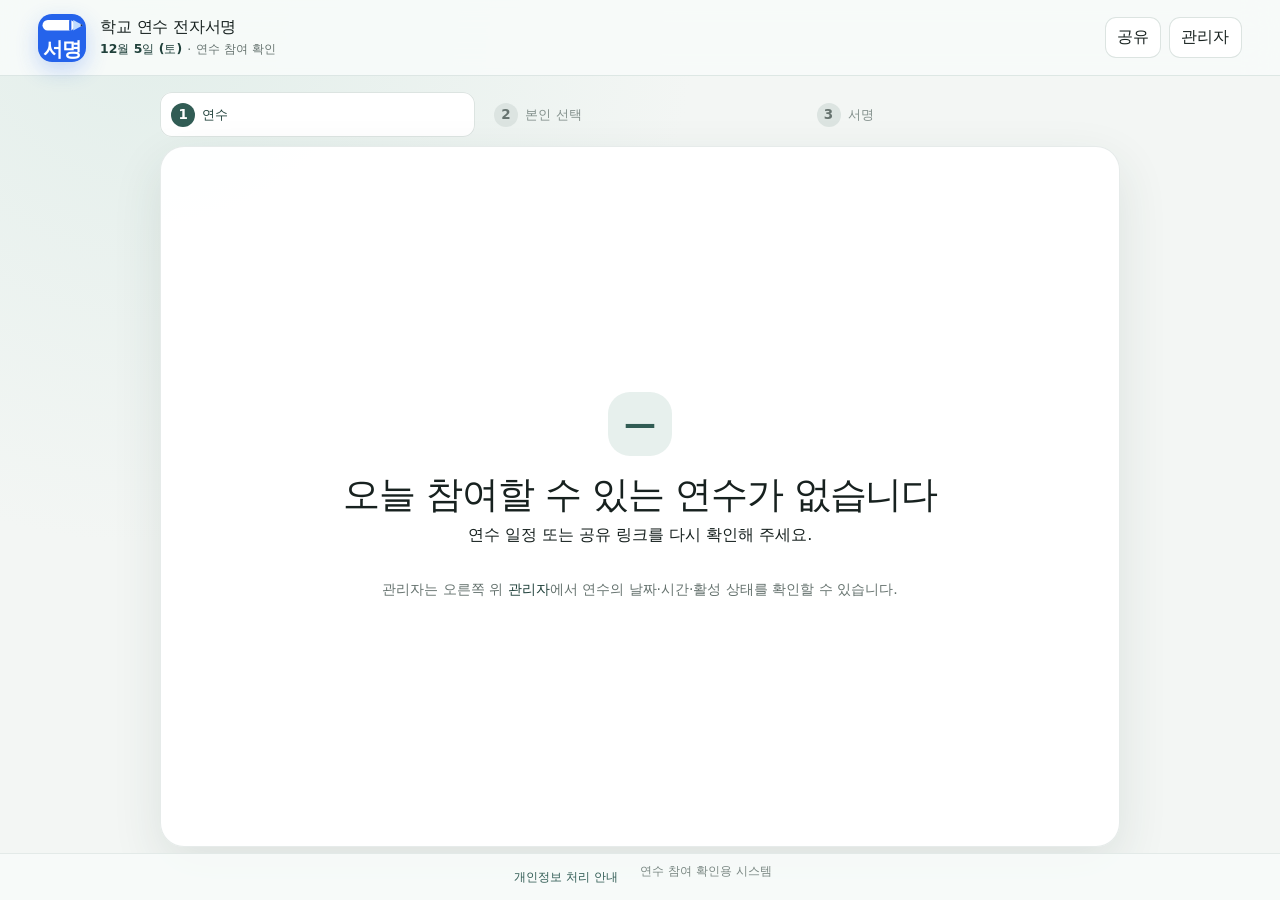
<file: apps-script/WebApp.html>
<!doctype html>
<html lang="ko">
<head>
  <meta charset="utf-8">
  <meta name="viewport" content="width=device-width, initial-scale=1, viewport-fit=cover">
  <meta name="theme-color" content="#315c54">
  <meta name="referrer" content="no-referrer">
  
  <title>학교 연수 전자서명</title>
  <link id="faviconLink" rel="icon" type="image/svg+xml" href="[data-uri]">
  <link rel="preconnect" href="https://script.google.com" crossorigin>
  <link rel="preconnect" href="https://script.googleusercontent.com" crossorigin>
  <style>
:root {
  --brand: #315c54;
  --brand-dark: #1f403a;
  --brand-soft: #e7f0ed;
  --ink: #17211f;
  --muted: #66736f;
  --line: #dce4e1;
  --surface: #ffffff;
  --canvas: #f3f6f4;
  --danger: #b4473d;
  --shadow: 0 18px 50px rgba(35, 63, 56, 0.11);
  color-scheme: light;
  font-family: Pretendard, "Noto Sans KR", "Apple SD Gothic Neo", "Malgun Gothic", system-ui, sans-serif;
  font-synthesis: none;
}

* { box-sizing: border-box; }
html { min-height: 100%; background: var(--canvas); }
body { display: flex; flex-direction: column; margin: 0; min-height: 100vh; color: var(--ink); background: radial-gradient(circle at 12% 0%, #e2eeea 0, transparent 34rem), var(--canvas); }
button, input, select, textarea { font: inherit; }
button { cursor: pointer; }
button:disabled { cursor: not-allowed; opacity: .5; }
input, select, textarea { width: 100%; min-height: 44px; border: 1px solid #cbd7d3; border-radius: 12px; background: #fff; padding: .72rem .8rem; color: var(--ink); }
input:focus, select:focus, textarea:focus, button:focus-visible { outline: 3px solid color-mix(in srgb, var(--brand) 28%, transparent); outline-offset: 2px; }
textarea { min-height: 96px; resize: vertical; }
label { display: grid; gap: .45rem; color: #3d4a46; font-size: .92rem; font-weight: 700; }
h1, h2, h3, h4, p { margin-top: 0; }
h1 { margin-bottom: .45rem; font-size: clamp(1.55rem, 4vw, 2.3rem); line-height: 1.25; letter-spacing: -.035em; }
h2, h3 { letter-spacing: -.025em; }

.skip-link { position: fixed; left: 1rem; top: -5rem; z-index: 100; padding: .7rem 1rem; background: #111; color: #fff; border-radius: 8px; }
.skip-link:focus { top: 1rem; }
.hidden { display: none !important; }
.site-header { position: sticky; top: 0; z-index: 20; display: flex; align-items: center; gap: .85rem; min-height: 76px; padding: .7rem clamp(1rem, 3vw, 2.4rem); border-bottom: 1px solid rgba(49, 92, 84, .13); background: rgba(248, 251, 250, .9); backdrop-filter: blur(16px); }
.brand-mark { display: grid; place-items: center; flex: 0 0 auto; width: 48px; height: 48px; overflow: hidden; border-radius: 14px; background: #fff; box-shadow: 0 8px 22px rgba(37, 99, 235, .24); }
.brand-mark-icon { display: block; width: 100%; height: 100%; object-fit: contain; }
.brand-copy { min-width: 0; }
.school-name { margin: 0; font-weight: 900; letter-spacing: -.02em; white-space: nowrap; overflow: hidden; text-overflow: ellipsis; }
.school-meta { display: flex; align-items: center; gap: .32rem; min-width: 0; margin-top: .15rem; color: var(--muted); font-size: .78rem; }
.school-date, .school-subtitle { margin: 0; white-space: nowrap; }
.school-date { color: var(--brand-dark); font-weight: 800; }
.school-subtitle { min-width: 0; overflow: hidden; text-overflow: ellipsis; }
.header-actions { display: flex; align-items: center; gap: .45rem; margin-left: auto; }
.icon-button, .close-button { border: 0; border-radius: 11px; background: #fff; color: var(--ink); box-shadow: inset 0 0 0 1px var(--line); padding: .62rem .78rem; font-weight: 750; }
.close-button { width: 42px; height: 42px; padding: 0; font-size: 1.55rem; line-height: 1; }
.page-shell { width: min(820px, calc(100% - 2rem)); margin: clamp(1.2rem, 4vw, 3.2rem) auto; min-height: calc(100vh - 180px); }
.status-banner, .notice-panel { margin-bottom: 1rem; border-radius: 16px; padding: 1rem 1.1rem; }
.status-banner { color: #6f2e28; background: #fff0ee; border: 1px solid #f2c4bf; }
.notice-panel { border: 1px solid color-mix(in srgb, var(--brand) 20%, white); background: var(--brand-soft); }
.notice-panel h2 { margin-bottom: .35rem; font-size: .9rem; color: var(--brand-dark); }
.notice-panel p { margin: 0; white-space: pre-wrap; color: #40534e; }
.stepper { display: grid; grid-template-columns: repeat(3, 1fr); gap: .5rem; margin: 0 0 1rem; padding: 0; list-style: none; }
.stepper li { display: flex; align-items: center; gap: .45rem; padding: .65rem .7rem; border-radius: 12px; color: #83908c; font-size: .84rem; font-weight: 750; }
.stepper li span { display: grid; place-items: center; width: 24px; height: 24px; border-radius: 50%; background: #dce4e1; color: #66736f; }
.stepper li.active { color: var(--brand-dark); background: #fff; box-shadow: inset 0 0 0 1px var(--line); }
.stepper li.active span, .stepper li.done span { background: var(--brand); color: #fff; }
.card { padding: clamp(1.2rem, 4vw, 2.4rem); border: 1px solid rgba(49, 92, 84, .12); border-radius: 24px; background: rgba(255, 255, 255, .96); box-shadow: var(--shadow); }
.centered { text-align: center; padding-block: 4rem; }
.helper { color: var(--muted); }
.eyebrow { margin-bottom: .45rem; color: var(--brand); font-size: .77rem; font-weight: 900; letter-spacing: .09em; text-transform: uppercase; }
.choice-grid { display: grid; gap: .75rem; margin-top: 1.4rem; }
.choice-card { display: grid; grid-template-columns: 1fr auto; gap: .65rem; width: 100%; padding: 1rem 1.05rem; border: 1px solid var(--line); border-radius: 16px; text-align: left; background: #fff; color: var(--ink); transition: transform .14s ease, border-color .14s ease, box-shadow .14s ease; }
.choice-card:hover { transform: translateY(-2px); border-color: var(--brand); box-shadow: 0 10px 24px rgba(49, 92, 84, .09); }
.choice-card strong { font-size: 1.04rem; }
.choice-card span, .choice-card small { color: var(--muted); }
.choice-meta { display: flex; flex-wrap: wrap; gap: .45rem; margin-top: .35rem; }
.pill { display: inline-flex; border-radius: 999px; padding: .27rem .55rem; background: var(--brand-soft); color: var(--brand-dark) !important; font-size: .76rem; font-weight: 750; }
.selection-summary { margin: .85rem 0 1.25rem; border-left: 4px solid var(--brand); padding: .7rem .85rem; background: var(--brand-soft); color: #344a44; border-radius: 0 10px 10px 0; }
.onsite-code-entry { display: grid; gap: .45rem; margin: 0 0 1rem; border: 1px solid color-mix(in srgb, var(--brand) 28%, var(--line)); border-radius: 14px; padding: .9rem; background: var(--brand-soft); }
.onsite-code-entry label { color: var(--brand-dark); font-weight: 850; }
.onsite-code-input { width: min(100%, 17rem); min-height: 50px; font-size: 1.22rem; font-weight: 850; font-variant-numeric: tabular-nums; letter-spacing: .28em; text-align: center; }
.onsite-code-entry .form-hint, .onsite-code-entry .form-error { margin: 0; }
.form-grid { display: grid; gap: 1rem; }
.two-column { grid-template-columns: repeat(2, minmax(0, 1fr)); }
.three-column { grid-template-columns: repeat(3, minmax(0, 1fr)); }
.span-two { grid-column: span 2; }
.button-row { display: flex; gap: .7rem; margin-top: 1.4rem; }
.button-row.split { justify-content: space-between; }
.button { min-height: 44px; border: 0; border-radius: 12px; padding: .72rem 1rem; font-weight: 850; }
.button.primary { background: var(--brand); color: #fff; }
.button.secondary { background: #fff; color: var(--brand-dark); box-shadow: inset 0 0 0 1px #b9ccc6; }
.button.quiet { background: transparent; color: #4c5c57; }
.button.danger { background: #fff0ee; color: var(--danger); box-shadow: inset 0 0 0 1px #e7b8b3; }
.button.full { width: 100%; }
.text-button, .footer-link { border: 0; background: transparent; color: var(--brand); font-weight: 750; padding: .35rem; }
.canvas-toolbar { display: flex; justify-content: space-between; align-items: center; gap: 1rem; color: var(--muted); font-size: .84rem; }
.signature-frame { position: relative; margin-top: .55rem; overflow: hidden; border: 2px dashed #b9c8c3; border-radius: 16px; background: #fff; touch-action: none; }
#signatureCanvas { display: block; width: 100%; height: 220px; cursor: crosshair; touch-action: none; }
.signature-guide { position: absolute; right: 1.2rem; bottom: .8rem; z-index: -1; color: #dce4e1; font-size: 2rem; font-weight: 900; }
.inline-check input { width: 18px; min-height: 18px; margin-top: .08rem; accent-color: var(--brand); }
.signature-privacy-link { display: block; margin-top: .55rem; font-size: .82rem; }
.empty-state { margin-top: 1.2rem; padding: 2.5rem 1rem; border-radius: 16px; background: #f5f7f6; color: var(--muted); text-align: center; }
.empty-training { display: grid; justify-items: center; gap: .45rem; border: 1px dashed rgba(49, 92, 84, .2); }
.empty-training.hidden { display: none; }
.empty-training-icon { display: grid; place-items: center; width: 48px; height: 48px; margin-bottom: .25rem; border-radius: 16px; background: var(--brand-soft); color: var(--brand); font-size: 1.35rem; font-weight: 900; }
.empty-training strong { color: var(--ink); font-size: 1.05rem; }
.empty-training p { margin: 0; }
.empty-training small { max-width: 34rem; margin-top: .35rem; line-height: 1.65; }
.empty-training b { color: var(--brand-dark); }
.empty-icon, .success-icon { display: grid; place-items: center; width: 64px; height: 64px; margin: 0 auto 1rem; border-radius: 22px; font-size: 2rem; font-weight: 900; }
.empty-icon { background: #fff0ee; color: var(--danger); }
.empty-icon-neutral { background: var(--brand-soft); color: var(--brand); }
.invalid-admin-help { max-width: 36rem; margin: 1rem auto 0; color: var(--muted); font-size: .88rem; line-height: 1.65; }
.invalid-admin-help b { color: var(--brand-dark); }
.success-icon { background: var(--brand-soft); color: var(--brand); }
.spinner { width: 38px; height: 38px; margin: 0 auto 1rem; border: 4px solid #dce4e1; border-top-color: var(--brand); border-radius: 50%; animation: spin .8s linear infinite; }
@keyframes spin { to { transform: rotate(360deg); } }
.site-footer { display: flex; justify-content: center; gap: 1rem; padding: 1.5rem; color: #7a8783; font-size: .78rem; }

body[data-panel="loadingPanel"],
body[data-panel="invalidPanel"],
body[data-panel="trainingPanel"] { height: 100vh; height: 100svh; overflow: hidden; }
body[data-panel="loadingPanel"] .page-shell,
body[data-panel="invalidPanel"] .page-shell,
body[data-panel="trainingPanel"] .page-shell { display: flex; flex: 1 1 auto; flex-direction: column; width: min(960px, calc(100% - 2rem)); min-height: 0; margin: clamp(.65rem, 1.8vh, 1.15rem) auto .4rem; }
body[data-panel="loadingPanel"] .notice-panel,
body[data-panel="invalidPanel"] .notice-panel,
body[data-panel="trainingPanel"] .notice-panel { flex: 0 0 auto; margin-bottom: .55rem; padding: .65rem .85rem; }
body[data-panel="loadingPanel"] .notice-panel h2,
body[data-panel="invalidPanel"] .notice-panel h2,
body[data-panel="trainingPanel"] .notice-panel h2 { display: none; }
body[data-panel="loadingPanel"] .notice-panel p,
body[data-panel="invalidPanel"] .notice-panel p,
body[data-panel="trainingPanel"] .notice-panel p { display: -webkit-box; overflow: hidden; font-size: .82rem; line-height: 1.45; -webkit-box-orient: vertical; -webkit-line-clamp: 2; }
body[data-panel="loadingPanel"] .stepper,
body[data-panel="invalidPanel"] .stepper,
body[data-panel="trainingPanel"] .stepper { flex: 0 0 auto; margin-bottom: .55rem; }
body[data-panel="loadingPanel"] #loadingPanel,
body[data-panel="invalidPanel"] #invalidPanel,
body[data-panel="trainingPanel"] #trainingPanel { flex: 1 1 auto; min-height: 0; overflow-y: auto; overscroll-behavior: contain; }
body[data-panel="loadingPanel"] .centered,
body[data-panel="invalidPanel"] .centered { display: grid; place-content: center; padding-block: clamp(1.2rem, 3vh, 2rem); }
body[data-panel="trainingPanel"] #trainingPanel { padding: clamp(1rem, 2.5vh, 1.6rem); }
body[data-panel="trainingPanel"] #trainingPanel h1 { font-size: clamp(1.4rem, 3vw, 1.9rem); }
body[data-panel="trainingPanel"] .empty-state { margin-top: .75rem; padding: clamp(.85rem, 2vh, 1.25rem) 1rem; }
body[data-panel="trainingPanel"] .empty-training-icon { width: 40px; height: 40px; }
body[data-panel="loadingPanel"] .site-footer,
body[data-panel="invalidPanel"] .site-footer,
body[data-panel="trainingPanel"] .site-footer { flex: 0 0 auto; padding: .55rem 1rem; border-top: 1px solid rgba(49, 92, 84, .1); background: rgba(248, 251, 250, .92); }

.dialog { width: min(92vw, 560px); max-height: 88vh; border: 0; border-radius: 22px; padding: 0; color: var(--ink); box-shadow: 0 30px 90px rgba(19, 37, 32, .28); }
.dialog::backdrop { background: rgba(20, 35, 31, .55); backdrop-filter: blur(4px); }
.compact-dialog { overflow-y: auto; padding: 1.35rem; }
.dialog-head, .admin-header { display: flex; align-items: center; justify-content: space-between; gap: 1rem; margin-bottom: 1rem; }
.dialog-head h2, .admin-header h2 { margin: 0; }
.qr-box { display: grid; place-items: center; min-height: 220px; margin: .8rem auto 1rem; border-radius: 16px; background: #fff; }
.qr-box svg { width: min(220px, 100%); height: auto; }
.share-qr-card { overflow: hidden; margin: .25rem 0 1rem; border: 1px solid #d5e1de; border-radius: 20px; padding: 1rem; background: linear-gradient(145deg, #f4faf7, #edf4ff); box-shadow: inset 0 0 0 1px rgba(255,255,255,.7); }
.share-qr-brand { display: flex; align-items: center; justify-content: space-between; gap: .8rem; min-height: 76px; }
.share-qr-brand strong { display: block; color: #173f38; font-size: 1.2rem; letter-spacing: -.03em; }
.share-qr-school { margin: 0 0 .18rem; color: #2563a9; font-size: .8rem; font-weight: 900; overflow-wrap: anywhere; }
.share-qr-mascot { flex: 0 0 auto; width: 82px; height: 86px; object-fit: contain; filter: drop-shadow(0 7px 10px rgba(28, 64, 55, .13)); }
.share-qr-guide { margin: .25rem 0 .45rem; color: #4b5d58; font-size: .82rem; text-align: center; }
.share-qr-card .qr-box { width: fit-content; min-height: 0; margin: .4rem auto .2rem; border: 1px solid #e5ece9; border-radius: 18px; padding: .7rem; }
.share-action-row { display: grid; grid-template-columns: repeat(2, minmax(0, 1fr)); gap: .65rem; margin-top: .8rem; }
.share-action-row .button { width: 100%; }
.qr-print-page { display: none; }
.warning-note { margin: 1rem 0 0; padding: .8rem; border-radius: 12px; background: #fff5db; color: #66511e; font-size: .82rem; }
.detail-list { display: grid; grid-template-columns: 8rem 1fr; gap: .75rem; }
.detail-list dt { font-weight: 850; color: var(--brand-dark); }
.detail-list dd { margin: 0; white-space: pre-wrap; color: #46534f; }
.form-error { margin: .7rem 0; color: var(--danger); font-size: .86rem; }
.form-hint { margin: 0; color: var(--muted); font-size: .82rem; line-height: 1.55; }

.admin-dialog { position: relative; width: min(1180px, 96vw); height: min(900px, 94vh); }
.purge-confirm-overlay { position: absolute; inset: 0; z-index: 20; display: grid; place-items: center; padding: 1rem; border-radius: inherit; background: rgba(20, 35, 31, .68); }
.purge-confirm-card { width: min(100%, 520px); padding: 1.25rem; border-radius: 18px; background: #fff; box-shadow: 0 24px 70px rgba(19, 37, 32, .3); }
.purge-confirm-card form { display: grid; gap: 1rem; }
.purge-confirm-card h3, .purge-confirm-card p { margin: 0; }
.purge-confirm-card p { color: var(--muted); line-height: 1.6; }
.purge-confirm-card label { display: grid; gap: .55rem; font-weight: 750; }
.purge-confirm-card label strong { overflow-wrap: anywhere; color: var(--danger); }
.purge-confirm-card .button-row { justify-content: flex-end; }
.action-dialog-overlay { position: fixed; inset: 0; z-index: 20; display: grid; place-items: center; padding: 1rem; border-radius: inherit; background: rgba(20, 35, 31, .68); }
.action-dialog-card { width: min(100%, 520px); padding: 1.25rem; border-radius: 18px; background: #fff; box-shadow: 0 24px 70px rgba(19, 37, 32, .3); }
.action-dialog-card form { display: grid; gap: 1rem; }
.action-dialog-card h3, .action-dialog-card p { margin: 0; }
.action-dialog-card p { color: var(--muted); line-height: 1.6; }
.action-dialog-card label { display: grid; gap: .45rem; font-weight: 750; }
.action-dialog-card .button-row { justify-content: flex-end; }
.admin-header { margin: 0; padding: 1rem 1.25rem; border-bottom: 1px solid var(--line); }
.admin-close-button { min-width: 64px; white-space: nowrap; }
.admin-tabs { display: flex; gap: .35rem; overflow-x: auto; padding: .65rem 1.1rem; border-bottom: 1px solid var(--line); background: #f8faf9; }
.admin-tabs button { flex: 0 0 auto; border: 0; border-radius: 10px; background: transparent; padding: .65rem .8rem; color: #5f6e69; font-weight: 800; }
.admin-tabs button.active { background: var(--brand); color: #fff; }
.admin-body { position: relative; height: calc(100% - 139px); overflow: auto; padding: 1.2rem; }
.admin-section-loading { position: absolute; inset: 0; z-index: 12; display: grid; place-content: center; gap: .75rem; min-height: 260px; text-align: center; background: rgba(255, 255, 255, .94); }
.admin-section-loading p { margin: 0; color: var(--muted); font-weight: 750; }
.admin-dialog.admin-authenticating .admin-tabs,
.admin-dialog.admin-authenticating .admin-header .button { pointer-events: none; opacity: .62; }
.admin-section { display: none; }
.admin-section.active { display: block; }
.section-heading { display: flex; justify-content: space-between; align-items: flex-start; gap: 1rem; margin-bottom: 1rem; }
.section-heading h3 { margin-bottom: .25rem; }
.section-heading p { margin: 0; color: var(--muted); }
.subcard { display: grid; gap: 1rem; margin-bottom: 1rem; padding: 1rem; border: 1px solid var(--line); border-radius: 16px; background: #fbfcfc; }
.training-audience-fieldset, .training-checkin-fieldset { min-width: 0; margin: 0; border: 1px solid var(--line); border-radius: 14px; padding: .9rem; background: #fff; }
.training-audience-fieldset legend, .training-checkin-fieldset legend { padding: 0 .35rem; color: var(--ink); font-weight: 850; }
.training-audience-modes { display: grid; grid-template-columns: repeat(2, minmax(0, 1fr)); gap: .65rem; }
.training-audience-modes > label { display: grid; grid-template-columns: auto minmax(0, 1fr); align-items: start; gap: .55rem; min-width: 0; border: 1px solid var(--line); border-radius: 12px; padding: .75rem; cursor: pointer; }
.training-audience-modes input, .training-department-choice input { width: 18px; min-height: 18px; margin: .1rem 0 0; accent-color: var(--brand); }
.training-audience-modes strong, .training-audience-modes small { display: block; }
.training-audience-modes small { margin-top: .18rem; color: var(--muted); font-size: .76rem; line-height: 1.45; }
.training-department-choices-wrap { margin-top: .8rem; border-radius: 12px; padding: .8rem; background: var(--brand-soft); }
.training-department-choices { display: grid; grid-template-columns: repeat(auto-fit, minmax(150px, 1fr)); gap: .5rem; }
.training-department-choice { display: grid; grid-template-columns: auto minmax(0, 1fr); align-items: center; gap: .45rem; min-width: 0; border: 1px solid color-mix(in srgb, var(--brand) 25%, var(--line)); border-radius: 10px; padding: .6rem .65rem; background: #fff; cursor: pointer; }
.training-department-choice span { min-width: 0; overflow-wrap: anywhere; font-weight: 750; }
.training-department-choice small { grid-column: 2; color: var(--muted); font-size: .68rem; }
.training-department-empty { grid-column: 1 / -1; margin: 0; color: var(--muted); text-align: center; }
.training-department-choices-wrap .form-hint { margin: .65rem 0 0; }
.training-checkin-choice { display: grid; grid-template-columns: auto minmax(0, 1fr); align-items: start; gap: .6rem; border-radius: 12px; padding: .75rem; background: var(--brand-soft); cursor: pointer; }
.training-checkin-choice input { width: 18px; min-height: 18px; margin: .1rem 0 0; accent-color: var(--brand); }
.training-checkin-choice strong, .training-checkin-choice small { display: block; }
.training-checkin-choice small { margin-top: .2rem; color: var(--muted); font-size: .76rem; line-height: 1.45; }
.admin-list { display: grid; gap: .6rem; }
.training-admin-item { display: grid; gap: .6rem; }
.training-tool-slot:empty { display: none; }
.training-tool-panel { display: grid; gap: 1rem; margin: 0 0 .45rem; border: 1px solid color-mix(in srgb, var(--brand) 35%, var(--line)); border-radius: 16px; padding: 1rem; background: var(--brand-soft); }
.training-tool-heading, .training-export-heading { display: flex; align-items: flex-start; justify-content: space-between; gap: 1rem; }
.training-tool-heading h4, .training-tool-heading p, .training-export-heading h4, .training-export-heading p { margin-bottom: 0; }
.training-tool-heading .form-hint, .training-export-heading .form-hint { margin-top: .3rem; }
.reception-status-card { display: grid; justify-items: center; gap: .55rem; border: 1px solid color-mix(in srgb, var(--brand) 28%, var(--line)); border-radius: 15px; padding: 1rem; background: #fff; text-align: center; }
.reception-status-badge { display: inline-flex; border-radius: 999px; padding: .3rem .65rem; background: #f1f3f2; color: #5c6965; font-size: .77rem; font-weight: 850; }
.reception-status-badge[data-status="open"] { background: var(--brand-soft); color: var(--brand-dark); }
.reception-status-badge[data-status="expired"] { background: #fff3e8; color: #8a541d; }
.reception-status-badge[data-status="loading"] { background: #f1f3f2; color: var(--muted); }
.reception-code-output { display: block; max-width: 100%; color: var(--ink); font-size: clamp(2rem, 8vw, 3.8rem); font-weight: 950; font-variant-numeric: tabular-nums; letter-spacing: .14em; line-height: 1.1; overflow-wrap: anywhere; }
.reception-countdown { min-height: 1.35em; margin: 0; color: var(--brand-dark); font-weight: 850; font-variant-numeric: tabular-nums; }
.reception-status-card .form-hint, .reception-status-card .form-error { margin: 0; }
.reception-controls { display: grid; grid-template-columns: minmax(150px, .7fr) minmax(130px, auto) minmax(130px, auto); align-items: end; gap: .7rem; }
.reception-controls .button { min-width: 0; }
.reception-operation-hint { margin: -.25rem 0 0; }
.training-export-panel .subcard { margin-bottom: 0; background: #fff; }
.training-export-history h4 { margin-bottom: .65rem; }
.unsigned-status-controls { display: grid; grid-template-columns: minmax(170px, .7fr) minmax(230px, 1fr) max-content; align-items: end; gap: .75rem; }
.unsigned-status-controls > label { min-width: 0; }
.unsigned-view-toggle { display: grid; grid-template-columns: 1fr 1fr; overflow: hidden; min-height: 44px; border: 1px solid var(--line); border-radius: 11px; background: #fff; }
.unsigned-view-toggle button { border: 0; background: transparent; padding: .65rem .85rem; color: var(--muted); font-weight: 800; }
.unsigned-view-toggle button + button { border-left: 1px solid var(--line); }
.unsigned-view-toggle button.active { background: var(--brand); color: #fff; }
.unsigned-status-summary { display: grid; grid-template-columns: repeat(4, minmax(0, 1fr)); gap: .65rem; margin: 0; }
.unsigned-status-summary div { display: grid; gap: .15rem; border: 1px solid color-mix(in srgb, var(--brand) 24%, var(--line)); border-radius: 13px; padding: .75rem; background: #fff; }
.unsigned-status-summary dt { color: var(--muted); font-size: .76rem; font-weight: 750; }
.unsigned-status-summary dd { margin: 0; color: var(--brand-dark); }
.unsigned-status-summary strong { font-size: 1.18rem; }
.unsigned-outside-roster { margin: -.35rem 0 0; color: var(--muted); font-size: .78rem; }
.unsigned-status-loading { display: flex; align-items: center; justify-content: center; gap: .65rem; min-height: 64px; border-radius: 12px; background: rgba(255, 255, 255, .72); }
.unsigned-status-loading .spinner { width: 25px; height: 25px; }
.unsigned-status-loading p { margin: 0; color: var(--muted); font-weight: 750; }
.unsigned-status-table-wrap { overflow-x: auto; border: 1px solid var(--line); border-radius: 13px; background: #fff; }
.unsigned-status-table { width: 100%; border-collapse: collapse; table-layout: fixed; }
.unsigned-status-table th, .unsigned-status-table td { padding: .72rem .8rem; border-bottom: 1px solid var(--line); text-align: left; overflow-wrap: anywhere; }
.unsigned-status-table th { background: #f7f9f8; color: #50605b; font-size: .78rem; }
.unsigned-status-table th:nth-child(1), .unsigned-status-table td:nth-child(1) { width: 42%; }
.unsigned-status-table th:nth-child(2), .unsigned-status-table td:nth-child(2) { width: 31%; }
.unsigned-status-table th:nth-child(3), .unsigned-status-table td:nth-child(3) { width: 27%; }
.unsigned-status-table tbody tr:last-child td { border-bottom: 0; }
.signature-status { display: inline-flex; align-items: center; border-radius: 999px; padding: .25rem .52rem; font-size: .75rem; font-weight: 850; white-space: nowrap; }
.signature-status.signed { background: var(--brand-soft); color: var(--brand-dark); }
.signature-status.unsigned { background: #f1f3f2; color: #67736f; }
.signature-status + time { display: inline-block; margin-left: .45rem; color: var(--muted); font-size: .76rem; }
.unsigned-complete-state { padding: 1.15rem; border: 1px solid color-mix(in srgb, var(--brand) 24%, var(--line)); border-radius: 13px; background: #fff; text-align: center; }
.unsigned-complete-state strong { color: var(--brand-dark); }
.unsigned-complete-state p { margin: .35rem 0 0; color: var(--muted); font-size: .82rem; }
.error-state { color: var(--danger); }
.orphan-export-section { margin-top: 1rem; border: 1px solid var(--line); border-radius: 14px; background: #fff; }
.orphan-export-section summary { cursor: pointer; padding: .9rem 1rem; color: var(--brand-dark); font-weight: 800; }
.orphan-export-section .admin-list { padding: 0 1rem 1rem; }
.admin-row { display: grid; grid-template-columns: minmax(0, 1fr) auto; gap: .8rem; align-items: center; padding: .85rem; border: 1px solid var(--line); border-radius: 14px; background: #fff; }
.admin-row.pending-row { border-style: dashed; background: var(--brand-soft); }
.admin-row-main { min-width: 0; }
.admin-row-main strong { display: block; }
.admin-row-main small { color: var(--muted); }
.record-meta { display: flex; flex-wrap: wrap; align-items: center; gap: .4rem; margin-top: .16rem; }
.record-verification { display: inline-flex; border-radius: 999px; padding: .16rem .42rem; background: #f1f3f2; color: #66736f; font-size: .68rem; font-weight: 800; }
.record-verification.onsite { background: var(--brand-soft); color: var(--brand-dark); }
.row-actions { display: flex; flex-wrap: wrap; justify-content: flex-end; gap: .35rem; }
.row-actions button { min-height: 34px; border: 1px solid var(--line); border-radius: 9px; background: #fff; padding: .35rem .55rem; color: #40504b; font-size: .78rem; font-weight: 750; }
.row-actions button.danger { color: var(--danger); border-color: #edc7c3; }
.inline-check { display: flex; grid-template-columns: auto 1fr; align-items: center; gap: .45rem; min-height: 44px; }
.import-row, .filter-row, .inline-form { display: flex; align-items: center; gap: .7rem; margin-bottom: 1rem; }
#renameDepartmentForm { display: grid; grid-template-columns: minmax(0, 1fr) minmax(0, 1fr) max-content; }
#renameDepartmentForm .button { min-width: 7.5rem; white-space: nowrap; }
.file-button { display: inline-flex; place-items: center; min-height: 42px; border: 1px solid #b9ccc6; border-radius: 11px; padding: .65rem .85rem; background: #fff; color: var(--brand-dark); cursor: pointer; }
.file-button input { display: none; }
.favicon-setting { display: grid; grid-template-columns: minmax(0, 1fr) 64px; gap: .75rem 1rem; align-items: center; border: 1px solid var(--line); border-radius: 14px; padding: 1rem; background: #f8faf9; }
.field-label { margin: 0 0 .35rem; color: #3d4a46; font-size: .92rem; font-weight: 700; }
.favicon-preview { grid-column: 2; grid-row: 1 / span 2; width: 64px; height: 64px; object-fit: contain; border: 1px solid var(--line); border-radius: 13px; padding: 6px; background: #fff; image-rendering: auto; }
.favicon-actions { display: flex; flex-wrap: wrap; gap: .55rem; }
#settingsFaviconStatus { min-height: 1.25rem; margin: 0; }
.image-setting { display: grid; grid-template-columns: minmax(0, 1fr) 104px; gap: .75rem 1rem; align-items: center; border: 1px solid var(--line); border-radius: 14px; padding: 1rem; background: #f8faf9; }
.qr-mascot-preview-frame { grid-column: 2; grid-row: 1 / span 2; display: grid; place-items: center; width: 104px; height: 104px; overflow: hidden; border: 1px solid var(--line); border-radius: 16px; padding: 7px; background: #fff; }
.qr-mascot-preview { width: 100%; height: 100%; object-fit: contain; }
.qr-mascot-empty { color: var(--muted); font-size: .74rem; font-weight: 750; text-align: center; }
.image-setting-actions { display: flex; flex-wrap: wrap; gap: .55rem; }
#settingsQrMascotStatus { min-height: 1.25rem; margin: 0; }
.progress-box { margin: 1rem 0; padding: 1rem; border-radius: 14px; background: var(--brand-soft); }
.progress-box progress { width: 100%; accent-color: var(--brand); }
.share-admin-card { max-width: 620px; }
.export-preview-dialog { width: min(1480px, 98vw); height: 97vh; max-height: 97vh; border-radius: 18px; background: #eef2f0; }
.export-preview-toolbar { display: flex; align-items: center; justify-content: space-between; gap: 1rem; min-height: 92px; padding: 1rem 1.2rem; border-bottom: 1px solid var(--line); background: #fff; }
.export-preview-toolbar h2, .export-preview-toolbar p { margin-bottom: 0; }
.export-preview-toolbar #exportPreviewMeta { margin-top: .25rem; color: var(--muted); font-size: .84rem; }
.export-preview-actions { display: flex; flex-wrap: wrap; justify-content: flex-end; gap: .55rem; }
.export-preview-stage { position: relative; height: calc(100% - 92px); padding: 1rem; background: #dfe5e2; }
.export-preview-stage iframe { width: 100%; height: 100%; border: 0; border-radius: 10px; background: #fff; box-shadow: 0 12px 35px rgba(24, 42, 37, .14); }
.export-preview-loading { position: absolute; inset: 1rem; z-index: 2; display: grid; place-content: center; text-align: center; border-radius: 10px; background: rgba(255, 255, 255, .96); }
.export-preview-loading p { margin: 0; color: var(--muted); font-weight: 750; }
.export-preview-loading.error p { color: var(--danger); }
.export-preview-steps { display: grid; grid-template-columns: repeat(4, minmax(110px, 1fr)); gap: .45rem; width: min(720px, calc(100vw - 4rem)); margin: 1.2rem 0 0; padding: 0; list-style: none; counter-reset: preview-step; }
.export-preview-steps li { display: grid; place-items: center; min-height: 46px; border: 1px solid var(--line); border-radius: 11px; padding: .5rem; background: #f5f7f6; color: var(--muted); font-size: .76rem; font-weight: 800; }
.export-preview-steps li.active { border-color: var(--brand); background: var(--brand-soft); color: var(--brand-dark); box-shadow: inset 0 -3px var(--brand); }
.export-preview-steps li.done { border-color: color-mix(in srgb, var(--brand) 42%, var(--line)); color: var(--brand-dark); }
.export-preview-steps li.done::before { content: '✓'; margin-right: .25rem; }
.toast { position: fixed; left: 50%; bottom: 1.5rem; z-index: 100; transform: translateX(-50%); min-width: min(360px, calc(100vw - 2rem)); border-radius: 12px; padding: .85rem 1rem; background: #17211f; color: #fff; text-align: center; box-shadow: 0 15px 40px rgba(0,0,0,.22); }

@media (max-width: 720px) {
  .site-header { min-height: 62px; padding: .45rem .7rem; gap: .6rem; }
  .brand-mark { width: 40px; height: 40px; border-radius: 11px; }
  .school-name { font-size: .88rem; }
  .school-meta { gap: .22rem; font-size: .68rem; }
  .icon-button { padding: .48rem .55rem; font-size: .76rem; }
  .header-actions { gap: .28rem; }
  .page-shell { width: min(100% - 1rem, 820px); margin-top: 1rem; }
  .card { border-radius: 18px; }
  .two-column, .three-column { grid-template-columns: 1fr; }
  .training-audience-modes { grid-template-columns: 1fr; }
  .training-department-choices { grid-template-columns: 1fr; }
  .span-two { grid-column: auto; }
  .stepper li { justify-content: center; font-size: 0; }
  .stepper li span { font-size: .82rem; }
  .canvas-toolbar { align-items: flex-start; }
  .button-row .button { flex: 1; }
  .admin-row { grid-template-columns: 1fr; }
  .row-actions { justify-content: flex-start; }
  .training-tool-heading, .training-export-heading { align-items: stretch; flex-direction: column; }
  .training-tool-heading .button, .training-export-heading .button { align-self: flex-start; }
  .unsigned-status-controls { grid-template-columns: 1fr; align-items: stretch; }
  .reception-controls { grid-template-columns: 1fr; align-items: stretch; }
  .reception-code-output { font-size: clamp(1.85rem, 12vw, 3rem); letter-spacing: .1em; }
  .onsite-code-input { width: 100%; min-height: 48px; font-size: 1.05rem; }
  .unsigned-status-summary { grid-template-columns: repeat(2, minmax(0, 1fr)); }
  .unsigned-status-table { min-width: 0; font-size: .78rem; }
  .unsigned-status-table th, .unsigned-status-table td { padding: .58rem .42rem; }
  .signature-status { padding: .22rem .4rem; font-size: .7rem; }
  .signature-status + time { display: block; margin: .22rem 0 0; }
  .import-row, .filter-row, .inline-form { align-items: stretch; flex-direction: column; }
  #renameDepartmentForm { grid-template-columns: 1fr; }
  #renameDepartmentForm .button { width: 100%; }
  .favicon-setting { grid-template-columns: 1fr 56px; }
  .favicon-preview { width: 56px; height: 56px; }
  .favicon-actions { grid-column: 1 / -1; }
  .image-setting { grid-template-columns: 1fr 82px; }
  .qr-mascot-preview-frame { width: 82px; height: 82px; }
  .image-setting-actions { grid-column: 1 / -1; }
  .detail-list { grid-template-columns: 1fr; gap: .25rem; }
  .detail-list dd { margin-bottom: .7rem; }
  .export-preview-dialog { width: 100vw; height: 100vh; max-height: 100vh; border-radius: 0; }
  .export-preview-toolbar { align-items: stretch; flex-direction: column; min-height: 148px; padding: .8rem; }
  .export-preview-actions { justify-content: stretch; }
  .export-preview-actions .button { flex: 1; }
  .export-preview-stage { height: calc(100% - 148px); padding: .45rem; }
  .export-preview-loading { inset: .45rem; }
  .export-preview-steps { grid-template-columns: repeat(2, minmax(0, 1fr)); width: min(360px, calc(100vw - 2rem)); }
  .share-qr-card { padding: .75rem; }
  .share-qr-brand { min-height: 62px; }
  .share-qr-brand strong { font-size: 1.02rem; }
  .share-qr-mascot { width: 64px; height: 67px; }
  .share-qr-guide { font-size: .75rem; }
  .share-qr-card .qr-box { padding: .5rem; }
  .share-qr-card .qr-box svg { width: min(174px, 52vw); }

  body[data-panel="loadingPanel"] .page-shell,
  body[data-panel="invalidPanel"] .page-shell,
  body[data-panel="trainingPanel"] .page-shell { width: calc(100% - .75rem); margin: .45rem auto .25rem; }
  body[data-panel="loadingPanel"] .notice-panel,
  body[data-panel="invalidPanel"] .notice-panel,
  body[data-panel="trainingPanel"] .notice-panel { margin-bottom: .35rem; padding: .45rem .65rem; }
  body[data-panel="loadingPanel"] .notice-panel p,
  body[data-panel="invalidPanel"] .notice-panel p,
  body[data-panel="trainingPanel"] .notice-panel p { font-size: .72rem; -webkit-line-clamp: 1; }
  body[data-panel="loadingPanel"] .stepper,
  body[data-panel="invalidPanel"] .stepper,
  body[data-panel="trainingPanel"] .stepper { margin-bottom: .35rem; }
  body[data-panel="loadingPanel"] .stepper li,
  body[data-panel="invalidPanel"] .stepper li,
  body[data-panel="trainingPanel"] .stepper li { padding: .38rem .45rem; }
  body[data-panel="loadingPanel"] #loadingPanel,
  body[data-panel="invalidPanel"] #invalidPanel,
  body[data-panel="trainingPanel"] #trainingPanel { border-radius: 17px; }
  body[data-panel="invalidPanel"] #invalidPanel { padding: .9rem; }
  body[data-panel="invalidPanel"] #invalidPanel h1 { font-size: clamp(1.25rem, 6vw, 1.55rem); }
  body[data-panel="invalidPanel"] .empty-icon { width: 44px; height: 44px; margin-bottom: .65rem; font-size: 1.35rem; }
  body[data-panel="invalidPanel"] .invalid-admin-help { margin-top: .65rem; font-size: .74rem; }
  body[data-panel="trainingPanel"] #trainingPanel { padding: .85rem; }
  body[data-panel="trainingPanel"] #trainingPanel h1 { font-size: clamp(1.22rem, 5.8vw, 1.5rem); }
  body[data-panel="trainingPanel"] #trainingPanel .helper { margin-bottom: .55rem; font-size: .76rem; }
  body[data-panel="trainingPanel"] .empty-state { margin-top: .45rem; padding: .7rem .65rem; }
  body[data-panel="trainingPanel"] .empty-training-icon { width: 34px; height: 34px; }
  body[data-panel="trainingPanel"] .empty-training strong { font-size: .9rem; }
  body[data-panel="trainingPanel"] .empty-training p,
  body[data-panel="trainingPanel"] .empty-training small { font-size: .72rem; line-height: 1.4; }
  body[data-panel="loadingPanel"] .site-footer,
  body[data-panel="invalidPanel"] .site-footer,
  body[data-panel="trainingPanel"] .site-footer { gap: .55rem; padding: .42rem .7rem; font-size: .68rem; }
}

@media print {
  @page { size: A4 portrait; margin: 0; }
  body.qr-printing > :not(#qrPrintPage) { display: none !important; }
  body.qr-printing { display: block; width: 210mm; min-height: 297mm; margin: 0; background: #fff; }
  body.qr-printing #qrPrintPage { display: grid !important; place-items: center; width: 210mm; min-height: 297mm; padding: 13mm; background: #fff; color: #17211f; print-color-adjust: exact; -webkit-print-color-adjust: exact; }
  .qr-print-poster { display: grid; grid-template-rows: auto 1fr; width: 174mm; min-height: 258mm; overflow: hidden; border: .35mm solid #b9cbc5; border-radius: 6mm; background: #fff; }
  .qr-print-header { display: flex; align-items: center; justify-content: space-between; gap: 8mm; min-height: 59mm; padding: 9mm 11mm 7mm; background: linear-gradient(135deg, #e8f5ef, #e9f1fb); border-bottom: .35mm solid #c9d9d3; }
  .qr-print-kicker { margin: 0 0 2mm; color: #2563a9; font-size: 10pt; font-weight: 900; letter-spacing: .04em; }
  .qr-print-header h1 { max-width: 105mm; margin: 0 0 1.5mm; color: #173f38; font-size: 20pt; line-height: 1.2; overflow-wrap: anywhere; }
  .qr-print-header h2 { margin: 0; color: #15201d; font-size: 30pt; line-height: 1.15; }
  .qr-print-mascot { flex: 0 0 auto; width: 43mm; height: 46mm; object-fit: contain; }
  .qr-print-body { display: grid; justify-items: center; align-content: center; padding: 8mm 12mm; text-align: center; }
  .qr-print-guide { margin: 0 0 5mm; color: #475750; font-size: 11pt; line-height: 1.65; }
  .qr-print-guide strong { color: #17211f; font-size: 15pt; }
  .qr-print-body .qr-box { width: 89mm; min-height: 89mm; margin: 0; border: .35mm solid #d9e2df; border-radius: 4mm; padding: 7mm; background: #fff; }
  .qr-print-body .qr-box svg { width: 75mm; height: 75mm; }
  .site-header, .site-footer, .stepper, .button-row, .canvas-toolbar { display: none !important; }
  body, html { background: #fff; }
  .page-shell { width: 100%; margin: 0; }
  .card { border: 0; box-shadow: none; }
}
  </style></head>
<body data-panel="loadingPanel">
  <a class="skip-link" href="#mainContent">본문으로 바로가기</a>
  <header class="site-header">
    <div class="brand-mark" aria-hidden="true">
      <img id="brandMarkIcon" class="brand-mark-icon" src="[data-uri]" alt="">
    </div>
    <div class="brand-copy">
      <p id="schoolName" class="school-name">학교 연수 전자서명</p>
      <div class="school-meta">
        <p id="schoolDate" class="school-date"></p>
        <span class="school-meta-separator" aria-hidden="true">·</span>
        <p id="schoolSubtitle" class="school-subtitle">연수 참여 확인</p>
      </div>
    </div>
    <div class="header-actions">
      <button id="shareButton" class="icon-button" type="button" aria-label="공유 링크와 QR 보기">공유</button>
      <button id="adminButton" class="icon-button" type="button">관리자</button>
    </div>
  </header>

  <main id="mainContent" class="page-shell">
    <section id="statusBanner" class="status-banner hidden" role="status"></section>
    <section id="noticePanel" class="notice-panel hidden" aria-labelledby="noticeTitle">
      <h2 id="noticeTitle">안내</h2>
      <p id="noticeText"></p>
    </section>

    <ol id="stepper" class="stepper" aria-label="서명 단계">
      <li class="active" data-step="1"><span>1</span>연수</li>
      <li data-step="2"><span>2</span>본인 선택</li>
      <li data-step="3"><span>3</span>서명</li>
    </ol>

    <section id="loadingPanel" class="card centered">
      <div class="spinner" aria-hidden="true"></div>
      <h1>서명 화면을 준비하고 있습니다</h1>
      <p>잠시만 기다려 주세요.</p>
    </section>

    <section id="invalidPanel" class="card centered hidden">
      <div class="empty-icon empty-icon-neutral" aria-hidden="true">—</div>
      <h1 id="invalidTitle">오늘 참여할 수 있는 연수가 없습니다</h1>
      <p id="invalidMessage">연수 일정 또는 공유 링크를 다시 확인해 주세요.</p>
      <p class="invalid-admin-help">관리자는 오른쪽 위 <b>관리자</b>에서 연수의 날짜·시간·활성 상태를 확인할 수 있습니다.</p>
    </section>

    <section id="trainingPanel" class="card hidden" aria-labelledby="trainingHeading">
      <div class="eyebrow">1단계</div>
      <h1 id="trainingHeading">어떤 연수에 참여하셨나요?</h1>
      <p class="helper">오늘 서명할 수 있는 연수를 선택해 주세요.</p>
      <div id="trainingList" class="choice-grid"></div>
      <div id="noTraining" class="empty-state empty-training hidden">
        <div class="empty-training-icon" aria-hidden="true">—</div>
        <strong>오늘 참여할 수 있는 연수가 없습니다</strong>
        <p>연수 날짜와 운영 시간을 확인해 주세요.</p>
        <small>관리자는 오른쪽 위 <b>관리자</b>에서 연수의 날짜·시간·활성 상태를 확인할 수 있습니다.</small>
      </div>
    </section>

    <section id="personPanel" class="card hidden" aria-labelledby="personHeading">
      <div class="eyebrow">2단계</div>
      <h1 id="personHeading">본인을 선택해 주세요</h1>
      <p id="selectedTrainingLabel" class="selection-summary"></p>
      <div class="form-grid two-column">
        <label>부서
          <select id="departmentSelect"><option value="">부서를 선택하세요</option></select>
        </label>
        <label>성명
          <select id="staffSelect" disabled><option value="">먼저 부서를 선택하세요</option></select>
        </label>
      </div>
      <div class="button-row split">
        <button id="backToTraining" class="button secondary" type="button">이전</button>
        <button id="goToSignature" class="button primary" type="button" disabled>서명하러 가기</button>
      </div>
    </section>

    <section id="signaturePanel" class="card hidden" aria-labelledby="signatureHeading">
      <div class="eyebrow">3단계</div>
      <h1 id="signatureHeading">아래 칸에 서명해 주세요</h1>
      <p id="signerSummary" class="selection-summary"></p>
      <div id="onsiteCodeField" class="onsite-code-entry hidden">
        <label for="onsiteCodeInput">현장 접수 코드</label>
        <input id="onsiteCodeInput" class="onsite-code-input" type="text" inputmode="numeric" pattern="[0-9]{6}" maxlength="6" autocomplete="off" enterkeyhint="done" aria-describedby="onsiteCodeHint onsiteCodeError" disabled>
        <p id="onsiteCodeHint" class="form-hint">현장에 표시된 6자리 코드를 입력해 주세요.</p>
        <p id="onsiteCodeError" class="form-error hidden" role="alert"></p>
      </div>
      <div class="canvas-toolbar">
        <span>손가락이나 마우스로 작성하세요</span>
        <div>
          <button id="undoSignature" class="text-button" type="button">되돌리기</button>
          <button id="clearSignature" class="text-button" type="button">모두 지우기</button>
        </div>
      </div>
      <div class="signature-frame">
        <canvas id="signatureCanvas" aria-label="서명 입력란"></canvas>
        <span class="signature-guide" aria-hidden="true">서명</span>
      </div>
      <button id="openPrivacy" class="text-button signature-privacy-link" type="button">개인정보 처리 안내 보기</button>
      <div class="button-row split">
        <button id="backToPerson" class="button secondary" type="button">이전</button>
        <button id="submitSignature" class="button primary" type="button">서명 제출</button>
      </div>
    </section>

    <section id="successPanel" class="card centered hidden" aria-live="polite">
      <div class="success-icon" aria-hidden="true">✓</div>
      <h1>서명이 등록되었습니다</h1>
      <p id="successMessage"></p>
      <button id="signAnother" class="button secondary" type="button">처음 화면으로</button>
    </section>
  </main>

  <footer class="site-footer">
    <button id="footerPrivacy" class="footer-link" type="button">개인정보 처리 안내</button>
    <span>연수 참여 확인용 시스템</span>
  </footer>

  <dialog id="shareDialog" class="dialog compact-dialog">
    <form method="dialog" class="dialog-head">
      <div><p class="eyebrow">공유</p><h2>링크와 QR</h2></div>
      <button class="close-button" aria-label="닫기">×</button>
    </form>
    <div class="share-qr-card" aria-label="연수 전자서명 QR 안내 카드">
      <div class="share-qr-brand">
        <div>
          <p id="shareQrSchoolName" class="share-qr-school">학교 연수</p>
          <strong>연수 전자서명</strong>
        </div>
        <img class="share-qr-mascot" data-qr-mascot alt="" aria-hidden="true" hidden>
      </div>
      <p class="share-qr-guide">휴대전화 카메라로 QR 코드를 스캔해 주세요.</p>
      <div id="qrCode" class="qr-box" aria-label="공유 QR 코드"></div>
    </div>
    <label>공유 링크
      <input id="shareUrl" type="text" readonly>
    </label>
    <div class="share-action-row">
      <button id="copyShareUrl" class="button primary" type="button">링크 복사</button>
      <button id="printShareQr" class="button secondary" type="button">QR 인쇄</button>
    </div>
    <p class="warning-note">이 링크를 가진 사람은 명단을 볼 수 있습니다. 학교 내부에서만 공유해 주세요.</p>
  </dialog>

  <dialog id="privacyDialog" class="dialog compact-dialog">
    <form method="dialog" class="dialog-head">
      <div><p class="eyebrow">안내</p><h2>개인정보 처리 안내</h2></div>
      <button class="close-button" aria-label="닫기">×</button>
    </form>
    <dl id="privacyDetails" class="detail-list"></dl>
  </dialog>

  <dialog id="adminLoginDialog" class="dialog compact-dialog">
    <form method="dialog" class="dialog-head">
      <div><p class="eyebrow">관리자</p><h2 id="adminLoginTitle">관리자 로그인</h2></div>
      <button class="close-button" aria-label="닫기">×</button>
    </form>
    <form id="adminLoginForm">
      <label id="setupCodeLabel" class="hidden">초기 설정 코드
        <input id="setupCode" type="text" autocomplete="one-time-code">
      </label>
      <label>관리자 비밀번호
        <input id="adminPassword" type="password" minlength="4" maxlength="100" autocomplete="current-password" title="숫자 4자리 또는 문자와 숫자를 포함한 10자 이상" required>
      </label>
      <label id="adminPasswordConfirmLabel" class="hidden">비밀번호 확인
        <input id="adminPasswordConfirm" type="password" minlength="4" maxlength="100" autocomplete="new-password" title="숫자 4자리 또는 문자와 숫자를 포함한 10자 이상">
      </label>
      <p id="adminLoginError" class="form-error hidden"></p>
      <button id="adminLoginSubmit" class="button primary full" type="submit">로그인</button>
    </form>
  </dialog>

  <dialog id="adminDialog" class="dialog admin-dialog">
    <header class="admin-header">
      <div><p class="eyebrow">관리자</p><h2>연수 전자서명 관리</h2></div>
      <div class="header-actions">
        <button id="closeAdmin" class="button secondary admin-close-button" type="button">닫기</button>
      </div>
    </header>
    <nav id="adminTabs" class="admin-tabs" aria-label="관리 메뉴">
      <button class="active" data-admin-tab="trainings" type="button">연수</button>
      <button data-admin-tab="staff" type="button">구성원</button>
      <button data-admin-tab="records" type="button">서명 기록</button>
      <button data-admin-tab="settings" type="button">기관 설정</button>
      <button data-admin-tab="share" type="button">공유·보안</button>
    </nav>
    <div class="admin-body">
      <div id="adminSectionLoading" class="admin-section-loading hidden" role="status" aria-live="polite">
        <div class="spinner" aria-hidden="true"></div>
        <p>관리자 정보를 불러오는 중입니다.</p>
      </div>
      <section class="admin-section active" data-admin-panel="trainings">
        <div class="section-heading"><div><h3>연수 관리</h3><p>연수를 설정하고 현장 접수, 미서명 현황과 출력 내역을 확인합니다.</p></div><button id="newTraining" class="button primary" type="button">새 연수</button></div>
        <div id="trainingAdminList" class="admin-list"></div>
        <div id="trainingReceptionPanelHome">
          <section id="trainingReceptionPanel" class="training-tool-panel training-reception-panel hidden" aria-labelledby="trainingReceptionTitle" tabindex="-1">
            <div class="training-tool-heading">
              <div><p class="eyebrow">현장 접수 코드</p><h4 id="trainingReceptionTitle"></h4><p id="trainingReceptionDateHint" class="form-hint"></p></div>
              <button id="collapseTrainingReception" class="button quiet" type="button">접기</button>
            </div>
            <div class="reception-status-card">
              <span id="receptionStatusBadge" class="reception-status-badge" role="status" aria-live="polite">접수 전</span>
              <output id="receptionCode" class="reception-code-output" aria-label="아직 발급된 현장 접수 코드가 없습니다" aria-live="polite">— — — — — —</output>
              <p id="receptionCountdown" class="reception-countdown" aria-live="off"></p>
              <p id="receptionCodeHint" class="form-hint">접수를 시작하면 이 화면에 코드가 한 번 표시됩니다.</p>
              <p id="receptionError" class="form-error hidden" role="alert"></p>
            </div>
            <div class="reception-controls">
              <label>접수 시간
                <select id="receptionDuration">
                  <option value="5" selected>5분</option>
                  <option value="10">10분</option>
                  <option value="15">15분</option>
                </select>
              </label>
              <button id="startTrainingReception" class="button primary" type="button">접수 시작</button>
              <button id="closeTrainingReception" class="button danger hidden" type="button">접수 종료</button>
            </div>
            <p class="form-hint reception-operation-hint">코드는 연수 현장에서만 알려 주세요. 새 코드를 발급하면 이전 코드는 즉시 사용할 수 없습니다.</p>
          </section>
        </div>
        <div id="trainingUnsignedPanelHome">
          <section id="trainingUnsignedPanel" class="training-tool-panel training-unsigned-panel hidden" aria-labelledby="trainingUnsignedTitle">
            <div class="training-tool-heading">
              <div><p class="eyebrow">미서명 현황</p><h4 id="trainingUnsignedTitle"></h4><p id="trainingUnsignedDateHint" class="form-hint"></p></div>
              <button id="collapseTrainingUnsigned" class="button quiet" type="button">접기</button>
            </div>
            <div class="unsigned-status-controls">
              <label>날짜<input id="unsignedStatusDate" type="date" required></label>
              <div id="unsignedStatusViewToggle" class="unsigned-view-toggle" role="group" aria-label="현황 표시 범위">
                <button class="active" data-unsigned-view="unsigned" type="button" aria-pressed="true">미서명만</button>
                <button data-unsigned-view="all" type="button" aria-pressed="false">전체 현황</button>
              </div>
              <button id="refreshUnsignedStatus" class="button secondary" type="button">지금 확인</button>
            </div>
            <dl class="unsigned-status-summary" aria-label="서명 현황 요약">
              <div><dt>대상</dt><dd><strong id="unsignedTargetCount">0</strong>명</dd></div>
              <div><dt>서명</dt><dd><strong id="unsignedSignedCount">0</strong>명</dd></div>
              <div><dt>미서명</dt><dd><strong id="unsignedMissingCount">0</strong>명</dd></div>
              <div><dt>서명률</dt><dd><strong id="unsignedRate">0%</strong></dd></div>
            </dl>
            <p id="unsignedOutsideRoster" class="unsigned-outside-roster hidden"></p>
            <div id="unsignedStatusLoading" class="unsigned-status-loading" role="status" aria-live="polite">
              <div class="spinner" aria-hidden="true"></div>
              <p>미서명 현황을 확인하는 중입니다.</p>
            </div>
            <div id="unsignedStatusList" class="unsigned-status-list" aria-live="polite"></div>
          </section>
        </div>
        <div id="trainingExportPanelHome">
          <section id="trainingExportPanel" class="training-tool-panel training-export-panel hidden" aria-labelledby="trainingExportTitle">
            <div class="training-export-heading">
              <div><p class="eyebrow">서명등록부 출력</p><h4 id="trainingExportTitle"></h4><p id="trainingExportDateHint" class="form-hint"></p></div>
              <button id="collapseTrainingExport" class="button quiet" type="button">접기</button>
            </div>
            <form id="exportForm" class="subcard">
              <div class="form-grid three-column">
                <label>날짜<input id="exportDate" type="date" required></label>
                <label>열 수<select id="exportColumns"><option value="1">1열</option><option value="2" selected>2열</option><option value="3">3열</option></select></label>
                <label>정렬<select id="exportSort"><option value="registration" selected>등록순</option><option value="department">부서순</option><option value="name">이름순</option></select></label>
                <label>출력 방식<select id="exportOutputType"><option value="pdf" selected>PDF</option><option value="xlsx">엑셀</option><option value="print">인쇄하기</option></select></label>
                <label class="inline-check"><input id="exportShowRate" type="checkbox" checked> 서명률 표시</label>
              </div>
              <p class="form-hint">모바일에서는 용지 크기에 맞춰 축소되어 보이지만, 저장·인쇄 결과는 A4 규격으로 만들어집니다.</p>
              <button class="button primary" type="submit">미리보기 만들기</button>
            </form>
            <div id="exportProgress" class="progress-box hidden"><progress max="100" value="0"></progress><p></p></div>
            <div class="training-export-history"><h4>이 연수의 출력 내역</h4><div id="exportJobList" class="admin-list"></div></div>
          </section>
        </div>
        <details id="orphanExportSection" class="orphan-export-section hidden">
          <summary>삭제된 연수의 출력 내역 <span id="orphanExportCount"></span></summary>
          <div id="orphanExportJobList" class="admin-list"></div>
        </details>
        <form id="trainingForm" class="subcard hidden">
          <input id="trainingId" type="hidden">
          <div class="form-grid two-column">
            <label>연수명<input id="trainingTitle" maxlength="100" required></label>
            <label>날짜<input id="trainingDate" type="date" required></label>
            <label class="inline-check"><input id="trainingDaily" type="checkbox"> 매일 표시</label>
            <label>시작 시각<input id="trainingStart" type="time"></label>
            <label>종료 시각<input id="trainingEnd" type="time"></label>
            <label class="inline-check"><input id="trainingActive" type="checkbox" checked> 활성화</label>
          </div>
          <fieldset class="training-audience-fieldset">
            <legend>서명 대상</legend>
            <div class="training-audience-modes">
              <label><input id="trainingAudienceAll" type="radio" name="trainingAudienceMode" value="all" checked><span><strong>전체 구성원</strong><small>등록된 모든 활성 구성원이 대상입니다.</small></span></label>
              <label><input id="trainingAudienceDepartments" type="radio" name="trainingAudienceMode" value="departments"><span><strong>부서 선택</strong><small>선택한 부서의 활성 구성원만 대상입니다.</small></span></label>
            </div>
            <div id="trainingDepartmentChoicesWrap" class="training-department-choices-wrap hidden">
              <div id="trainingDepartmentChoices" class="training-department-choices"></div>
              <p class="form-hint">선택한 부서에 나중에 추가되는 구성원도 자동으로 대상에 포함됩니다.</p>
            </div>
          </fieldset>
          <fieldset class="training-checkin-fieldset">
            <legend>현장 참석 확인</legend>
            <label class="training-checkin-choice">
              <input id="trainingOnsiteCodeRequired" type="checkbox">
              <span><strong>현장 접수 코드 사용</strong><small>관리자가 현장 접수를 시작한 동안에만 6자리 코드를 입력해 서명할 수 있습니다.</small></span>
            </label>
          </fieldset>
          <p id="trainingFormError" class="form-error hidden"></p>
          <div class="button-row"><button class="button primary" type="submit">저장</button><button id="cancelTraining" class="button secondary" type="button">취소</button></div>
        </form>
      </section>

      <section class="admin-section" data-admin-panel="staff">
        <div class="section-heading"><div><h3>구성원 관리</h3><p>부서와 성명을 등록합니다.</p></div><button id="downloadRosterTemplate" class="button secondary" type="button">엑셀 양식</button></div>
        <form id="staffAddForm" class="subcard">
          <div class="form-grid two-column"><label>부서<input id="staffDepartment" maxlength="50" required></label><label>성명 또는 여러 명<textarea id="staffNames" rows="4" maxlength="2000" placeholder="띄어쓰기·쉼표·줄바꿈으로 여러 명 구분" required></textarea></label></div>
          <button class="button primary" type="submit">구성원 추가</button>
        </form>
        <div class="import-row">
          <label class="file-button">엑셀·CSV 가져오기<input id="rosterFile" type="file" accept=".xlsx,.xls,.csv"></label>
          <span id="rosterImportStatus"></span>
        </div>
        <form id="renameDepartmentForm" class="inline-form">
          <select id="oldDepartment"></select><input id="newDepartment" maxlength="50" placeholder="새 부서명" required><button class="button secondary" type="submit">부서명 변경</button>
        </form>
        <div id="staffAdminList" class="admin-list"></div>
      </section>

      <section class="admin-section" data-admin-panel="records">
        <div class="section-heading"><div><h3>서명 기록</h3><p>잘못 등록된 기록을 개별 삭제할 수 있습니다.</p></div></div>
        <form id="recordFilterForm" class="filter-row"><select id="recordTraining"></select><input id="recordDate" type="date" required><button class="button primary" type="submit">조회</button></form>
        <div id="recordSummary"></div><div id="recordList" class="admin-list"></div>
      </section>

      <section class="admin-section" data-admin-panel="settings">
        <div class="section-heading"><div><h3>기관 설정</h3><p>개인정보 안내가 모두 입력되어야 연수를 활성화할 수 있습니다.</p></div></div>
        <form id="settingsForm" class="subcard">
          <div class="form-grid two-column">
            <label>학교명<input id="settingsSchoolName" maxlength="80" required></label>
            <label>부제목<input id="settingsSubtitle" maxlength="100" required></label>
            <label class="span-two">상단 안내문<textarea id="settingsNotice" maxlength="1000"></textarea></label>
            <label>대표 색상<input id="settingsBrandColor" type="color" value="#315c54"></label>
            <div class="span-two favicon-setting" role="group" aria-labelledby="settingsFaviconLabel">
              <div>
                <p id="settingsFaviconLabel" class="field-label">브라우저 파비콘</p>
                <p class="form-hint">PNG·JPG·WebP, 최대 2MB · 브라우저 탭과 학교 이름 왼쪽에 함께 표시됩니다.</p>
              </div>
              <img id="settingsFaviconPreview" class="favicon-preview" src="[data-uri]" alt="현재 파비콘 미리보기">
              <div class="favicon-actions">
                <label class="file-button">파비콘 이미지 선택<input id="settingsFaviconFile" type="file" accept="image/png,image/jpeg,image/webp,.png,.jpg,.jpeg,.webp"></label>
                <button id="resetFavicon" class="button secondary" type="button">기본 아이콘으로 되돌리기</button>
              </div>
              <p id="settingsFaviconStatus" class="form-hint" aria-live="polite"></p>
            </div>
            <div class="span-two image-setting qr-mascot-setting" role="group" aria-labelledby="settingsQrMascotLabel">
              <div>
                <p id="settingsQrMascotLabel" class="field-label">QR 안내 캐릭터</p>
                <p class="form-hint">PNG·JPG·WebP, 최대 2MB · 공유 화면과 QR 인쇄물에 함께 표시됩니다. QR 코드 안에는 겹치지 않습니다.</p>
              </div>
              <div class="qr-mascot-preview-frame" aria-live="polite">
                <img id="settingsQrMascotPreview" class="qr-mascot-preview" alt="QR 안내 캐릭터 미리보기" hidden>
                <span id="settingsQrMascotEmpty" class="qr-mascot-empty">캐릭터 없음</span>
              </div>
              <div class="image-setting-actions">
                <label class="file-button">캐릭터 이미지 선택<input id="settingsQrMascotFile" type="file" accept="image/png,image/jpeg,image/webp,.png,.jpg,.jpeg,.webp"></label>
                <button id="removeQrMascot" class="button secondary" type="button">캐릭터 제거</button>
              </div>
              <p id="settingsQrMascotStatus" class="form-hint" aria-live="polite"></p>
            </div>
            <label class="span-two">수집 목적<textarea id="settingsPrivacyPurpose" maxlength="500" required></textarea></label>
            <label class="span-two">수집 항목<textarea id="settingsPrivacyItems" maxlength="500" required></textarea></label>
            <label class="span-two">보관기간·삭제 방법<textarea id="settingsPrivacyRetention" maxlength="500" required></textarea></label>
          </div>
          <button class="button primary" type="submit">설정 저장</button>
        </form>
      </section>

      <section class="admin-section" data-admin-panel="share">
        <div class="section-heading"><div><h3>공유 및 보안</h3><p>링크 유출이 의심되면 공유 키를 교체하세요.</p></div></div>
        <div class="subcard share-admin-card">
          <div class="share-qr-card" aria-label="연수 전자서명 관리자용 QR 안내 카드">
            <div class="share-qr-brand">
              <div>
                <p id="adminShareQrSchoolName" class="share-qr-school">학교 연수</p>
                <strong>연수 전자서명</strong>
              </div>
              <img class="share-qr-mascot" data-qr-mascot alt="" aria-hidden="true" hidden>
            </div>
            <p class="share-qr-guide">휴대전화 카메라로 QR 코드를 스캔해 주세요.</p>
            <div id="adminQrCode" class="qr-box" aria-label="관리자 공유 QR 코드"></div>
          </div>
          <label>공유 링크<input id="adminShareUrl" readonly></label>
          <div class="share-action-row">
            <button id="adminCopyShare" class="button primary" type="button">링크 복사</button>
            <button id="adminPrintShareQr" class="button secondary" type="button">QR 인쇄</button>
          </div>
          <button id="rotateShareToken" class="button danger" type="button">공유 키 교체</button>
        </div>
        <form id="changePasswordForm" class="subcard"><h4>관리자 비밀번호 변경</h4><p>숫자 4자리 또는 문자와 숫자를 포함한 10자 이상을 사용할 수 있습니다.</p><label>현재 비밀번호<input id="currentPassword" type="password" minlength="4" maxlength="100" required></label><label>새 비밀번호<input id="newPassword" type="password" minlength="4" maxlength="100" title="숫자 4자리 또는 문자와 숫자를 포함한 10자 이상" required></label><button class="button secondary" type="submit">비밀번호 변경</button></form>
      </section>
    </div>
  </dialog>

  <dialog id="exportPreviewDialog" class="dialog export-preview-dialog" aria-labelledby="exportPreviewTitle">
    <header class="export-preview-toolbar">
      <div>
        <p class="eyebrow">A4 출력 확인</p>
        <h2 id="exportPreviewTitle">출력 미리보기</h2>
        <p id="exportPreviewMeta">실제 서명 이미지가 포함된 문서입니다.</p>
      </div>
      <div class="export-preview-actions">
        <button id="closeExportPreview" class="button secondary" type="button">설정으로 돌아가기</button>
        <button id="confirmExportPreview" class="button primary" type="button">PDF 내려받기</button>
      </div>
    </header>
    <div class="export-preview-stage">
      <div id="exportPreviewLoading" class="export-preview-loading">
        <div id="exportPreviewSpinner" class="spinner" aria-hidden="true"></div>
        <p id="exportPreviewLoadingText" role="status" aria-live="polite">미리보기를 불러오는 중입니다.</p>
        <ol id="exportPreviewSteps" class="export-preview-steps" aria-label="미리보기 생성 단계">
          <li data-preview-phase="table">표 준비</li>
          <li data-preview-phase="images">서명 이미지 배치</li>
          <li data-preview-phase="pdf">PDF 변환</li>
          <li data-preview-phase="loading">미리보기 불러오기</li>
        </ol>
      </div>
      <iframe id="exportPreviewFrame" title="서명등록부 A4 미리보기"></iframe>
    </div>
  </dialog>

  <section id="qrPrintPage" class="qr-print-page" aria-hidden="true">
    <article class="qr-print-poster">
      <header class="qr-print-header">
        <div>
          <p class="qr-print-kicker">교직원 연수 참여 확인</p>
          <h1 id="qrPrintSchoolName">학교 연수</h1>
          <h2>연수 전자서명</h2>
        </div>
        <img class="qr-print-mascot" data-qr-mascot alt="" aria-hidden="true" hidden>
      </header>
      <div class="qr-print-body">
        <p class="qr-print-guide"><strong>카메라를 켜고 아래 QR 코드를 비춰 주세요.</strong><br>표시되는 링크를 누르면 서명 화면으로 이동합니다.</p>
        <div id="qrPrintCode" class="qr-box" aria-label="인쇄용 공유 QR 코드"></div>
      </div>
    </article>
  </section>

  <div id="toast" class="toast hidden" role="status"></div>

<script>
/* The bound Apps Script doGet() assigns template.WEB_APP_URL before evaluation. */
window.TRAINING_SIGN_WEB_APP_URL = <?!= JSON.stringify(WEB_APP_URL) ?>;
window.TRAINING_SIGN_CONFIG = Object.freeze({
  API_URL: window.TRAINING_SIGN_WEB_APP_URL,
  APP_NAME: '학교 연수 전자서명'
});
</script>

<!--
BEGIN THIRD_PARTY_NOTICES.md
# 제3자 소프트웨어 고지

이 프로젝트는 아래 라이브러리를 저장소 안에 고정 버전으로 포함합니다. 실행할 때 외부 CDN에 접속하지 않습니다.

## qrcode-generator 2.0.4

- 용도: 공유 링크 QR 생성
- 저작권: Copyright (c) 2009 Kazuhiko Arase
- 라이선스: MIT
- 배포 파일: `vendor/qrcode.js`
- 출처: <https://www.npmjs.com/package/qrcode-generator>

MIT License

Permission is hereby granted, free of charge, to any person obtaining a copy of this software and associated documentation files (the "Software"), to deal in the Software without restriction, including without limitation the rights to use, copy, modify, merge, publish, distribute, sublicense, and/or sell copies of the Software, and to permit persons to whom the Software is furnished to do so, subject to the following conditions:

The above copyright notice and this permission notice shall be included in all copies or substantial portions of the Software.

THE SOFTWARE IS PROVIDED "AS IS", WITHOUT WARRANTY OF ANY KIND, EXPRESS OR IMPLIED, INCLUDING BUT NOT LIMITED TO THE WARRANTIES OF MERCHANTABILITY, FITNESS FOR A PARTICULAR PURPOSE AND NONINFRINGEMENT. IN NO EVENT SHALL THE AUTHORS OR COPYRIGHT HOLDERS BE LIABLE FOR ANY CLAIM, DAMAGES OR OTHER LIABILITY, WHETHER IN AN ACTION OF CONTRACT, TORT OR OTHERWISE, ARISING FROM, OUT OF OR IN CONNECTION WITH THE SOFTWARE OR THE USE OR OTHER DEALINGS IN THE SOFTWARE.

## SheetJS Community Edition 0.20.3

- 용도: 구성원 엑셀/CSV 가져오기 및 양식 생성
- 라이선스: Apache License 2.0
- 배포 파일: `vendor/xlsx.full.min.js`
- 전체 라이선스: `vendor/LICENSE-SheetJS.txt`
- 공식 배포 안내: <https://docs.sheetjs.com/docs/getting-started/installation/standalone/>

SheetJS 공식 문서가 권장하는 0.20.3 독립 브라우저 파일을 저장소에 포함했습니다. 오래된 npm 공개판 0.18.5는 사용하지 않습니다.
END THIRD_PARTY_NOTICES.md

BEGIN vendor/LICENSE-SheetJS.txt
Apache License
                           Version 2.0, January 2004
                        http://www.apache.org/licenses/

   TERMS AND CONDITIONS FOR USE, REPRODUCTION, AND DISTRIBUTION

   1. Definitions.

      "License" shall mean the terms and conditions for use, reproduction,
      and distribution as defined by Sections 1 through 9 of this document.

      "Licensor" shall mean the copyright owner or entity authorized by
      the copyright owner that is granting the License.

      "Legal Entity" shall mean the union of the acting entity and all
      other entities that control, are controlled by, or are under common
      control with that entity. For the purposes of this definition,
      "control" means (i) the power, direct or indirect, to cause the
      direction or management of such entity, whether by contract or
      otherwise, or (ii) ownership of fifty percent (50%) or more of the
      outstanding shares, or (iii) beneficial ownership of such entity.

      "You" (or "Your") shall mean an individual or Legal Entity
      exercising permissions granted by this License.

      "Source" form shall mean the preferred form for making modifications,
      including but not limited to software source code, documentation
      source, and configuration files.

      "Object" form shall mean any form resulting from mechanical
      transformation or translation of a Source form, including but
      not limited to compiled object code, generated documentation,
      and conversions to other media types.

      "Work" shall mean the work of authorship, whether in Source or
      Object form, made available under the License, as indicated by a
      copyright notice that is included in or attached to the work
      (an example is provided in the Appendix below).

      "Derivative Works" shall mean any work, whether in Source or Object
      form, that is based on (or derived from) the Work and for which the
      editorial revisions, annotations, elaborations, or other modifications
      represent, as a whole, an original work of authorship. For the purposes
      of this License, Derivative Works shall not include works that remain
      separable from, or merely link (or bind by name) to the interfaces of,
      the Work and Derivative Works thereof.

      "Contribution" shall mean any work of authorship, including
      the original version of the Work and any modifications or additions
      to that Work or Derivative Works thereof, that is intentionally
      submitted to Licensor for inclusion in the Work by the copyright owner
      or by an individual or Legal Entity authorized to submit on behalf of
      the copyright owner. For the purposes of this definition, "submitted"
      means any form of electronic, verbal, or written communication sent
      to the Licensor or its representatives, including but not limited to
      communication on electronic mailing lists, source code control systems,
      and issue tracking systems that are managed by, or on behalf of, the
      Licensor for the purpose of discussing and improving the Work, but
      excluding communication that is conspicuously marked or otherwise
      designated in writing by the copyright owner as "Not a Contribution."

      "Contributor" shall mean Licensor and any individual or Legal Entity
      on behalf of whom a Contribution has been received by Licensor and
      subsequently incorporated within the Work.

   2. Grant of Copyright License. Subject to the terms and conditions of
      this License, each Contributor hereby grants to You a perpetual,
      worldwide, non-exclusive, no-charge, royalty-free, irrevocable
      copyright license to reproduce, prepare Derivative Works of,
      publicly display, publicly perform, sublicense, and distribute the
      Work and such Derivative Works in Source or Object form.

   3. Grant of Patent License. Subject to the terms and conditions of
      this License, each Contributor hereby grants to You a perpetual,
      worldwide, non-exclusive, no-charge, royalty-free, irrevocable
      (except as stated in this section) patent license to make, have made,
      use, offer to sell, sell, import, and otherwise transfer the Work,
      where such license applies only to those patent claims licensable
      by such Contributor that are necessarily infringed by their
      Contribution(s) alone or by combination of their Contribution(s)
      with the Work to which such Contribution(s) was submitted. If You
      institute patent litigation against any entity (including a
      cross-claim or counterclaim in a lawsuit) alleging that the Work
      or a Contribution incorporated within the Work constitutes direct
      or contributory patent infringement, then any patent licenses
      granted to You under this License for that Work shall terminate
      as of the date such litigation is filed.

   4. Redistribution. You may reproduce and distribute copies of the
      Work or Derivative Works thereof in any medium, with or without
      modifications, and in Source or Object form, provided that You
      meet the following conditions:

      (a) You must give any other recipients of the Work or
          Derivative Works a copy of this License; and

      (b) You must cause any modified files to carry prominent notices
          stating that You changed the files; and

      (c) You must retain, in the Source form of any Derivative Works
          that You distribute, all copyright, patent, trademark, and
          attribution notices from the Source form of the Work,
          excluding those notices that do not pertain to any part of
          the Derivative Works; and

      (d) If the Work includes a "NOTICE" text file as part of its
          distribution, then any Derivative Works that You distribute must
          include a readable copy of the attribution notices contained
          within such NOTICE file, excluding those notices that do not
          pertain to any part of the Derivative Works, in at least one
          of the following places: within a NOTICE text file distributed
          as part of the Derivative Works; within the Source form or
          documentation, if provided along with the Derivative Works; or,
          within a display generated by the Derivative Works, if and
          wherever such third-party notices normally appear. The contents
          of the NOTICE file are for informational purposes only and
          do not modify the License. You may add Your own attribution
          notices within Derivative Works that You distribute, alongside
          or as an addendum to the NOTICE text from the Work, provided
          that such additional attribution notices cannot be construed
          as modifying the License.

      You may add Your own copyright statement to Your modifications and
      may provide additional or different license terms and conditions
      for use, reproduction, or distribution of Your modifications, or
      for any such Derivative Works as a whole, provided Your use,
      reproduction, and distribution of the Work otherwise complies with
      the conditions stated in this License.

   5. Submission of Contributions. Unless You explicitly state otherwise,
      any Contribution intentionally submitted for inclusion in the Work
      by You to the Licensor shall be under the terms and conditions of
      this License, without any additional terms or conditions.
      Notwithstanding the above, nothing herein shall supersede or modify
      the terms of any separate license agreement you may have executed
      with Licensor regarding such Contributions.

   6. Trademarks. This License does not grant permission to use the trade
      names, trademarks, service marks, or product names of the Licensor,
      except as required for reasonable and customary use in describing the
      origin of the Work and reproducing the content of the NOTICE file.

   7. Disclaimer of Warranty. Unless required by applicable law or
      agreed to in writing, Licensor provides the Work (and each
      Contributor provides its Contributions) on an "AS IS" BASIS,
      WITHOUT WARRANTIES OR CONDITIONS OF ANY KIND, either express or
      implied, including, without limitation, any warranties or conditions
      of TITLE, NON-INFRINGEMENT, MERCHANTABILITY, or FITNESS FOR A
      PARTICULAR PURPOSE. You are solely responsible for determining the
      appropriateness of using or redistributing the Work and assume any
      risks associated with Your exercise of permissions under this License.

   8. Limitation of Liability. In no event and under no legal theory,
      whether in tort (including negligence), contract, or otherwise,
      unless required by applicable law (such as deliberate and grossly
      negligent acts) or agreed to in writing, shall any Contributor be
      liable to You for damages, including any direct, indirect, special,
      incidental, or consequential damages of any character arising as a
      result of this License or out of the use or inability to use the
      Work (including but not limited to damages for loss of goodwill,
      work stoppage, computer failure or malfunction, or any and all
      other commercial damages or losses), even if such Contributor
      has been advised of the possibility of such damages.

   9. Accepting Warranty or Additional Liability. While redistributing
      the Work or Derivative Works thereof, You may choose to offer,
      and charge a fee for, acceptance of support, warranty, indemnity,
      or other liability obligations and/or rights consistent with this
      License. However, in accepting such obligations, You may act only
      on Your own behalf and on Your sole responsibility, not on behalf
      of any other Contributor, and only if You agree to indemnify,
      defend, and hold each Contributor harmless for any liability
      incurred by, or claims asserted against, such Contributor by reason
      of your accepting any such warranty or additional liability.

   END OF TERMS AND CONDITIONS

   APPENDIX: How to apply the Apache License to your work.

      To apply the Apache License to your work, attach the following
      boilerplate notice, with the fields enclosed by brackets "{}"
      replaced with your own identifying information. (Don't include
      the brackets!)  The text should be enclosed in the appropriate
      comment syntax for the file format. We also recommend that a
      file or class name and description of purpose be included on the
      same "printed page" as the copyright notice for easier
      identification within third-party archives.

   Copyright (C) 2012-present   SheetJS LLC

   Licensed under the Apache License, Version 2.0 (the "License");
   you may not use this file except in compliance with the License.
   You may obtain a copy of the License at

       http://www.apache.org/licenses/LICENSE-2.0

   Unless required by applicable law or agreed to in writing, software
   distributed under the License is distributed on an "AS IS" BASIS,
   WITHOUT WARRANTIES OR CONDITIONS OF ANY KIND, either express or implied.
   See the License for the specific language governing permissions and
   limitations under the License.
END vendor/LICENSE-SheetJS.txt
-->

<script>
/* qrcode-generator 2.0.4 — MIT; original copyright/license header follows. */
//---------------------------------------------------------------------
//
// QR Code Generator for JavaScript
//
// Copyright (c) 2009 Kazuhiko Arase
//
// URL: http://www.d-project.com/
//
// Licensed under the MIT license:
//  http://www.opensource.org/licenses/mit-license.php
//
// The word 'QR Code' is registered trademark of
// DENSO WAVE INCORPORATED
//  http://www.denso-wave.com/qrcode/faqpatent-e.html
//
//---------------------------------------------------------------------

var qrcode = function() {

  //---------------------------------------------------------------------
  // qrcode
  //---------------------------------------------------------------------

  /**
   * qrcode
   * @param typeNumber 1 to 40
   * @param errorCorrectionLevel 'L','M','Q','H'
   */
  var qrcode = function(typeNumber, errorCorrectionLevel) {

    var PAD0 = 0xEC;
    var PAD1 = 0x11;

    var _typeNumber = typeNumber;
    var _errorCorrectionLevel = QRErrorCorrectionLevel[errorCorrectionLevel];
    var _modules = null;
    var _moduleCount = 0;
    var _dataCache = null;
    var _dataList = [];

    var _this = {};

    var makeImpl = function(test, maskPattern) {

      _moduleCount = _typeNumber * 4 + 17;
      _modules = function(moduleCount) {
        var modules = new Array(moduleCount);
        for (var row = 0; row < moduleCount; row += 1) {
          modules[row] = new Array(moduleCount);
          for (var col = 0; col < moduleCount; col += 1) {
            modules[row][col] = null;
          }
        }
        return modules;
      }(_moduleCount);

      setupPositionProbePattern(0, 0);
      setupPositionProbePattern(_moduleCount - 7, 0);
      setupPositionProbePattern(0, _moduleCount - 7);
      setupPositionAdjustPattern();
      setupTimingPattern();
      setupTypeInfo(test, maskPattern);

      if (_typeNumber >= 7) {
        setupTypeNumber(test);
      }

      if (_dataCache == null) {
        _dataCache = createData(_typeNumber, _errorCorrectionLevel, _dataList);
      }

      mapData(_dataCache, maskPattern);
    };

    var setupPositionProbePattern = function(row, col) {

      for (var r = -1; r <= 7; r += 1) {

        if (row + r <= -1 || _moduleCount <= row + r) continue;

        for (var c = -1; c <= 7; c += 1) {

          if (col + c <= -1 || _moduleCount <= col + c) continue;

          if ( (0 <= r && r <= 6 && (c == 0 || c == 6) )
              || (0 <= c && c <= 6 && (r == 0 || r == 6) )
              || (2 <= r && r <= 4 && 2 <= c && c <= 4) ) {
            _modules[row + r][col + c] = true;
          } else {
            _modules[row + r][col + c] = false;
          }
        }
      }
    };

    var getBestMaskPattern = function() {

      var minLostPoint = 0;
      var pattern = 0;

      for (var i = 0; i < 8; i += 1) {

        makeImpl(true, i);

        var lostPoint = QRUtil.getLostPoint(_this);

        if (i == 0 || minLostPoint > lostPoint) {
          minLostPoint = lostPoint;
          pattern = i;
        }
      }

      return pattern;
    };

    var setupTimingPattern = function() {

      for (var r = 8; r < _moduleCount - 8; r += 1) {
        if (_modules[r][6] != null) {
          continue;
        }
        _modules[r][6] = (r % 2 == 0);
      }

      for (var c = 8; c < _moduleCount - 8; c += 1) {
        if (_modules[6][c] != null) {
          continue;
        }
        _modules[6][c] = (c % 2 == 0);
      }
    };

    var setupPositionAdjustPattern = function() {

      var pos = QRUtil.getPatternPosition(_typeNumber);

      for (var i = 0; i < pos.length; i += 1) {

        for (var j = 0; j < pos.length; j += 1) {

          var row = pos[i];
          var col = pos[j];

          if (_modules[row][col] != null) {
            continue;
          }

          for (var r = -2; r <= 2; r += 1) {

            for (var c = -2; c <= 2; c += 1) {

              if (r == -2 || r == 2 || c == -2 || c == 2
                  || (r == 0 && c == 0) ) {
                _modules[row + r][col + c] = true;
              } else {
                _modules[row + r][col + c] = false;
              }
            }
          }
        }
      }
    };

    var setupTypeNumber = function(test) {

      var bits = QRUtil.getBCHTypeNumber(_typeNumber);

      for (var i = 0; i < 18; i += 1) {
        var mod = (!test && ( (bits >> i) & 1) == 1);
        _modules[Math.floor(i / 3)][i % 3 + _moduleCount - 8 - 3] = mod;
      }

      for (var i = 0; i < 18; i += 1) {
        var mod = (!test && ( (bits >> i) & 1) == 1);
        _modules[i % 3 + _moduleCount - 8 - 3][Math.floor(i / 3)] = mod;
      }
    };

    var setupTypeInfo = function(test, maskPattern) {

      var data = (_errorCorrectionLevel << 3) | maskPattern;
      var bits = QRUtil.getBCHTypeInfo(data);

      // vertical
      for (var i = 0; i < 15; i += 1) {

        var mod = (!test && ( (bits >> i) & 1) == 1);

        if (i < 6) {
          _modules[i][8] = mod;
        } else if (i < 8) {
          _modules[i + 1][8] = mod;
        } else {
          _modules[_moduleCount - 15 + i][8] = mod;
        }
      }

      // horizontal
      for (var i = 0; i < 15; i += 1) {

        var mod = (!test && ( (bits >> i) & 1) == 1);

        if (i < 8) {
          _modules[8][_moduleCount - i - 1] = mod;
        } else if (i < 9) {
          _modules[8][15 - i - 1 + 1] = mod;
        } else {
          _modules[8][15 - i - 1] = mod;
        }
      }

      // fixed module
      _modules[_moduleCount - 8][8] = (!test);
    };

    var mapData = function(data, maskPattern) {

      var inc = -1;
      var row = _moduleCount - 1;
      var bitIndex = 7;
      var byteIndex = 0;
      var maskFunc = QRUtil.getMaskFunction(maskPattern);

      for (var col = _moduleCount - 1; col > 0; col -= 2) {

        if (col == 6) col -= 1;

        while (true) {

          for (var c = 0; c < 2; c += 1) {

            if (_modules[row][col - c] == null) {

              var dark = false;

              if (byteIndex < data.length) {
                dark = ( ( (data[byteIndex] >>> bitIndex) & 1) == 1);
              }

              var mask = maskFunc(row, col - c);

              if (mask) {
                dark = !dark;
              }

              _modules[row][col - c] = dark;
              bitIndex -= 1;

              if (bitIndex == -1) {
                byteIndex += 1;
                bitIndex = 7;
              }
            }
          }

          row += inc;

          if (row < 0 || _moduleCount <= row) {
            row -= inc;
            inc = -inc;
            break;
          }
        }
      }
    };

    var createBytes = function(buffer, rsBlocks) {

      var offset = 0;

      var maxDcCount = 0;
      var maxEcCount = 0;

      var dcdata = new Array(rsBlocks.length);
      var ecdata = new Array(rsBlocks.length);

      for (var r = 0; r < rsBlocks.length; r += 1) {

        var dcCount = rsBlocks[r].dataCount;
        var ecCount = rsBlocks[r].totalCount - dcCount;

        maxDcCount = Math.max(maxDcCount, dcCount);
        maxEcCount = Math.max(maxEcCount, ecCount);

        dcdata[r] = new Array(dcCount);

        for (var i = 0; i < dcdata[r].length; i += 1) {
          dcdata[r][i] = 0xff & buffer.getBuffer()[i + offset];
        }
        offset += dcCount;

        var rsPoly = QRUtil.getErrorCorrectPolynomial(ecCount);
        var rawPoly = qrPolynomial(dcdata[r], rsPoly.getLength() - 1);

        var modPoly = rawPoly.mod(rsPoly);
        ecdata[r] = new Array(rsPoly.getLength() - 1);
        for (var i = 0; i < ecdata[r].length; i += 1) {
          var modIndex = i + modPoly.getLength() - ecdata[r].length;
          ecdata[r][i] = (modIndex >= 0)? modPoly.getAt(modIndex) : 0;
        }
      }

      var totalCodeCount = 0;
      for (var i = 0; i < rsBlocks.length; i += 1) {
        totalCodeCount += rsBlocks[i].totalCount;
      }

      var data = new Array(totalCodeCount);
      var index = 0;

      for (var i = 0; i < maxDcCount; i += 1) {
        for (var r = 0; r < rsBlocks.length; r += 1) {
          if (i < dcdata[r].length) {
            data[index] = dcdata[r][i];
            index += 1;
          }
        }
      }

      for (var i = 0; i < maxEcCount; i += 1) {
        for (var r = 0; r < rsBlocks.length; r += 1) {
          if (i < ecdata[r].length) {
            data[index] = ecdata[r][i];
            index += 1;
          }
        }
      }

      return data;
    };

    var createData = function(typeNumber, errorCorrectionLevel, dataList) {

      var rsBlocks = QRRSBlock.getRSBlocks(typeNumber, errorCorrectionLevel);

      var buffer = qrBitBuffer();

      for (var i = 0; i < dataList.length; i += 1) {
        var data = dataList[i];
        buffer.put(data.getMode(), 4);
        buffer.put(data.getLength(), QRUtil.getLengthInBits(data.getMode(), typeNumber) );
        data.write(buffer);
      }

      // calc num max data.
      var totalDataCount = 0;
      for (var i = 0; i < rsBlocks.length; i += 1) {
        totalDataCount += rsBlocks[i].dataCount;
      }

      if (buffer.getLengthInBits() > totalDataCount * 8) {
        throw 'code length overflow. ('
          + buffer.getLengthInBits()
          + '>'
          + totalDataCount * 8
          + ')';
      }

      // end code
      if (buffer.getLengthInBits() + 4 <= totalDataCount * 8) {
        buffer.put(0, 4);
      }

      // padding
      while (buffer.getLengthInBits() % 8 != 0) {
        buffer.putBit(false);
      }

      // padding
      while (true) {

        if (buffer.getLengthInBits() >= totalDataCount * 8) {
          break;
        }
        buffer.put(PAD0, 8);

        if (buffer.getLengthInBits() >= totalDataCount * 8) {
          break;
        }
        buffer.put(PAD1, 8);
      }

      return createBytes(buffer, rsBlocks);
    };

    _this.addData = function(data, mode) {

      mode = mode || 'Byte';

      var newData = null;

      switch(mode) {
      case 'Numeric' :
        newData = qrNumber(data);
        break;
      case 'Alphanumeric' :
        newData = qrAlphaNum(data);
        break;
      case 'Byte' :
        newData = qr8BitByte(data);
        break;
      case 'Kanji' :
        newData = qrKanji(data);
        break;
      default :
        throw 'mode:' + mode;
      }

      _dataList.push(newData);
      _dataCache = null;
    };

    _this.isDark = function(row, col) {
      if (row < 0 || _moduleCount <= row || col < 0 || _moduleCount <= col) {
        throw row + ',' + col;
      }
      return _modules[row][col];
    };

    _this.getModuleCount = function() {
      return _moduleCount;
    };

    _this.make = function() {
      if (_typeNumber < 1) {
        var typeNumber = 1;

        for (; typeNumber < 40; typeNumber++) {
          var rsBlocks = QRRSBlock.getRSBlocks(typeNumber, _errorCorrectionLevel);
          var buffer = qrBitBuffer();

          for (var i = 0; i < _dataList.length; i++) {
            var data = _dataList[i];
            buffer.put(data.getMode(), 4);
            buffer.put(data.getLength(), QRUtil.getLengthInBits(data.getMode(), typeNumber) );
            data.write(buffer);
          }

          var totalDataCount = 0;
          for (var i = 0; i < rsBlocks.length; i++) {
            totalDataCount += rsBlocks[i].dataCount;
          }

          if (buffer.getLengthInBits() <= totalDataCount * 8) {
            break;
          }
        }

        _typeNumber = typeNumber;
      }

      makeImpl(false, getBestMaskPattern() );
    };

    _this.createTableTag = function(cellSize, margin) {

      cellSize = cellSize || 2;
      margin = (typeof margin == 'undefined')? cellSize * 4 : margin;

      var qrHtml = '';

      qrHtml += '<table style="';
      qrHtml += ' border-width: 0px; border-style: none;';
      qrHtml += ' border-collapse: collapse;';
      qrHtml += ' padding: 0px; margin: ' + margin + 'px;';
      qrHtml += '">';
      qrHtml += '<tbody>';

      for (var r = 0; r < _this.getModuleCount(); r += 1) {

        qrHtml += '<tr>';

        for (var c = 0; c < _this.getModuleCount(); c += 1) {
          qrHtml += '<td style="';
          qrHtml += ' border-width: 0px; border-style: none;';
          qrHtml += ' border-collapse: collapse;';
          qrHtml += ' padding: 0px; margin: 0px;';
          qrHtml += ' width: ' + cellSize + 'px;';
          qrHtml += ' height: ' + cellSize + 'px;';
          qrHtml += ' background-color: ';
          qrHtml += _this.isDark(r, c)? '#000000' : '#ffffff';
          qrHtml += ';';
          qrHtml += '"/>';
        }

        qrHtml += '</tr>';
      }

      qrHtml += '</tbody>';
      qrHtml += '</table>';

      return qrHtml;
    };

    _this.createSvgTag = function(cellSize, margin, alt, title) {

      var opts = {};
      if (typeof arguments[0] == 'object') {
        // Called by options.
        opts = arguments[0];
        // overwrite cellSize and margin.
        cellSize = opts.cellSize;
        margin = opts.margin;
        alt = opts.alt;
        title = opts.title;
      }

      cellSize = cellSize || 2;
      margin = (typeof margin == 'undefined')? cellSize * 4 : margin;

      // Compose alt property surrogate
      alt = (typeof alt === 'string') ? {text: alt} : alt || {};
      alt.text = alt.text || null;
      alt.id = (alt.text) ? alt.id || 'qrcode-description' : null;

      // Compose title property surrogate
      title = (typeof title === 'string') ? {text: title} : title || {};
      title.text = title.text || null;
      title.id = (title.text) ? title.id || 'qrcode-title' : null;

      var size = _this.getModuleCount() * cellSize + margin * 2;
      var c, mc, r, mr, qrSvg='', rect;

      rect = 'l' + cellSize + ',0 0,' + cellSize +
        ' -' + cellSize + ',0 0,-' + cellSize + 'z ';

      qrSvg += '<svg version="1.1" xmlns="http://www.w3.org/2000/svg"';
      qrSvg += !opts.scalable ? ' width="' + size + 'px" height="' + size + 'px"' : '';
      qrSvg += ' viewBox="0 0 ' + size + ' ' + size + '" ';
      qrSvg += ' preserveAspectRatio="xMinYMin meet"';
      qrSvg += (title.text || alt.text) ? ' role="img" aria-labelledby="' +
          escapeXml([title.id, alt.id].join(' ').trim() ) + '"' : '';
      qrSvg += '>';
      qrSvg += (title.text) ? '<title id="' + escapeXml(title.id) + '">' +
          escapeXml(title.text) + '</title>' : '';
      qrSvg += (alt.text) ? '<description id="' + escapeXml(alt.id) + '">' +
          escapeXml(alt.text) + '</description>' : '';
      qrSvg += '<rect width="100%" height="100%" fill="white" cx="0" cy="0"/>';
      qrSvg += '<path d="';

      for (r = 0; r < _this.getModuleCount(); r += 1) {
        mr = r * cellSize + margin;
        for (c = 0; c < _this.getModuleCount(); c += 1) {
          if (_this.isDark(r, c) ) {
            mc = c*cellSize+margin;
            qrSvg += 'M' + mc + ',' + mr + rect;
          }
        }
      }

      qrSvg += '" stroke="transparent" fill="black"/>';
      qrSvg += '</svg>';

      return qrSvg;
    };

    _this.createDataURL = function(cellSize, margin) {

      cellSize = cellSize || 2;
      margin = (typeof margin == 'undefined')? cellSize * 4 : margin;

      var size = _this.getModuleCount() * cellSize + margin * 2;
      var min = margin;
      var max = size - margin;

      return createDataURL(size, size, function(x, y) {
        if (min <= x && x < max && min <= y && y < max) {
          var c = Math.floor( (x - min) / cellSize);
          var r = Math.floor( (y - min) / cellSize);
          return _this.isDark(r, c)? 0 : 1;
        } else {
          return 1;
        }
      } );
    };

    _this.createImgTag = function(cellSize, margin, alt) {

      cellSize = cellSize || 2;
      margin = (typeof margin == 'undefined')? cellSize * 4 : margin;

      var size = _this.getModuleCount() * cellSize + margin * 2;

      var img = '';
      img += '<img';
      img += '\u0020src="';
      img += _this.createDataURL(cellSize, margin);
      img += '"';
      img += '\u0020width="';
      img += size;
      img += '"';
      img += '\u0020height="';
      img += size;
      img += '"';
      if (alt) {
        img += '\u0020alt="';
        img += escapeXml(alt);
        img += '"';
      }
      img += '/>';

      return img;
    };

    var escapeXml = function(s) {
      var escaped = '';
      for (var i = 0; i < s.length; i += 1) {
        var c = s.charAt(i);
        switch(c) {
        case '<': escaped += '&lt;'; break;
        case '>': escaped += '&gt;'; break;
        case '&': escaped += '&amp;'; break;
        case '"': escaped += '&quot;'; break;
        default : escaped += c; break;
        }
      }
      return escaped;
    };

    var _createHalfASCII = function(margin) {
      var cellSize = 1;
      margin = (typeof margin == 'undefined')? cellSize * 2 : margin;

      var size = _this.getModuleCount() * cellSize + margin * 2;
      var min = margin;
      var max = size - margin;

      var y, x, r1, r2, p;

      var blocks = {
        '██': '█',
        '█ ': '▀',
        ' █': '▄',
        '  ': ' '
      };

      var blocksLastLineNoMargin = {
        '██': '▀',
        '█ ': '▀',
        ' █': ' ',
        '  ': ' '
      };

      var ascii = '';
      for (y = 0; y < size; y += 2) {
        r1 = Math.floor((y - min) / cellSize);
        r2 = Math.floor((y + 1 - min) / cellSize);
        for (x = 0; x < size; x += 1) {
          p = '█';

          if (min <= x && x < max && min <= y && y < max && _this.isDark(r1, Math.floor((x - min) / cellSize))) {
            p = ' ';
          }

          if (min <= x && x < max && min <= y+1 && y+1 < max && _this.isDark(r2, Math.floor((x - min) / cellSize))) {
            p += ' ';
          }
          else {
            p += '█';
          }

          // Output 2 characters per pixel, to create full square. 1 character per pixels gives only half width of square.
          ascii += (margin < 1 && y+1 >= max) ? blocksLastLineNoMargin[p] : blocks[p];
        }

        ascii += '\n';
      }

      if (size % 2 && margin > 0) {
        return ascii.substring(0, ascii.length - size - 1) + Array(size+1).join('▀');
      }

      return ascii.substring(0, ascii.length-1);
    };

    _this.createASCII = function(cellSize, margin) {
      cellSize = cellSize || 1;

      if (cellSize < 2) {
        return _createHalfASCII(margin);
      }

      cellSize -= 1;
      margin = (typeof margin == 'undefined')? cellSize * 2 : margin;

      var size = _this.getModuleCount() * cellSize + margin * 2;
      var min = margin;
      var max = size - margin;

      var y, x, r, p;

      var white = Array(cellSize+1).join('██');
      var black = Array(cellSize+1).join('  ');

      var ascii = '';
      var line = '';
      for (y = 0; y < size; y += 1) {
        r = Math.floor( (y - min) / cellSize);
        line = '';
        for (x = 0; x < size; x += 1) {
          p = 1;

          if (min <= x && x < max && min <= y && y < max && _this.isDark(r, Math.floor((x - min) / cellSize))) {
            p = 0;
          }

          // Output 2 characters per pixel, to create full square. 1 character per pixels gives only half width of square.
          line += p ? white : black;
        }

        for (r = 0; r < cellSize; r += 1) {
          ascii += line + '\n';
        }
      }

      return ascii.substring(0, ascii.length-1);
    };

    _this.renderTo2dContext = function(context, cellSize) {
      cellSize = cellSize || 2;
      var length = _this.getModuleCount();
      for (var row = 0; row < length; row++) {
        for (var col = 0; col < length; col++) {
          context.fillStyle = _this.isDark(row, col) ? 'black' : 'white';
          context.fillRect(col * cellSize, row * cellSize, cellSize, cellSize);
        }
      }
    }

    return _this;
  };

  //---------------------------------------------------------------------
  // qrcode.stringToBytes
  //---------------------------------------------------------------------

  qrcode.stringToBytesFuncs = {
    'default' : function(s) {
      var bytes = [];
      for (var i = 0; i < s.length; i += 1) {
        var c = s.charCodeAt(i);
        bytes.push(c & 0xff);
      }
      return bytes;
    }
  };

  qrcode.stringToBytes = qrcode.stringToBytesFuncs['default'];

  //---------------------------------------------------------------------
  // qrcode.createStringToBytes
  //---------------------------------------------------------------------

  /**
   * @param unicodeData base64 string of byte array.
   * [16bit Unicode],[16bit Bytes], ...
   * @param numChars
   */
  qrcode.createStringToBytes = function(unicodeData, numChars) {

    // create conversion map.

    var unicodeMap = function() {

      var bin = base64DecodeInputStream(unicodeData);
      var read = function() {
        var b = bin.read();
        if (b == -1) throw 'eof';
        return b;
      };

      var count = 0;
      var unicodeMap = {};
      while (true) {
        var b0 = bin.read();
        if (b0 == -1) break;
        var b1 = read();
        var b2 = read();
        var b3 = read();
        var k = String.fromCharCode( (b0 << 8) | b1);
        var v = (b2 << 8) | b3;
        unicodeMap[k] = v;
        count += 1;
      }
      if (count != numChars) {
        throw count + ' != ' + numChars;
      }

      return unicodeMap;
    }();

    var unknownChar = '?'.charCodeAt(0);

    return function(s) {
      var bytes = [];
      for (var i = 0; i < s.length; i += 1) {
        var c = s.charCodeAt(i);
        if (c < 128) {
          bytes.push(c);
        } else {
          var b = unicodeMap[s.charAt(i)];
          if (typeof b == 'number') {
            if ( (b & 0xff) == b) {
              // 1byte
              bytes.push(b);
            } else {
              // 2bytes
              bytes.push(b >>> 8);
              bytes.push(b & 0xff);
            }
          } else {
            bytes.push(unknownChar);
          }
        }
      }
      return bytes;
    };
  };

  //---------------------------------------------------------------------
  // QRMode
  //---------------------------------------------------------------------

  var QRMode = {
    MODE_NUMBER :    1 << 0,
    MODE_ALPHA_NUM : 1 << 1,
    MODE_8BIT_BYTE : 1 << 2,
    MODE_KANJI :     1 << 3
  };

  //---------------------------------------------------------------------
  // QRErrorCorrectionLevel
  //---------------------------------------------------------------------

  var QRErrorCorrectionLevel = {
    L : 1,
    M : 0,
    Q : 3,
    H : 2
  };

  //---------------------------------------------------------------------
  // QRMaskPattern
  //---------------------------------------------------------------------

  var QRMaskPattern = {
    PATTERN000 : 0,
    PATTERN001 : 1,
    PATTERN010 : 2,
    PATTERN011 : 3,
    PATTERN100 : 4,
    PATTERN101 : 5,
    PATTERN110 : 6,
    PATTERN111 : 7
  };

  //---------------------------------------------------------------------
  // QRUtil
  //---------------------------------------------------------------------

  var QRUtil = function() {

    var PATTERN_POSITION_TABLE = [
      [],
      [6, 18],
      [6, 22],
      [6, 26],
      [6, 30],
      [6, 34],
      [6, 22, 38],
      [6, 24, 42],
      [6, 26, 46],
      [6, 28, 50],
      [6, 30, 54],
      [6, 32, 58],
      [6, 34, 62],
      [6, 26, 46, 66],
      [6, 26, 48, 70],
      [6, 26, 50, 74],
      [6, 30, 54, 78],
      [6, 30, 56, 82],
      [6, 30, 58, 86],
      [6, 34, 62, 90],
      [6, 28, 50, 72, 94],
      [6, 26, 50, 74, 98],
      [6, 30, 54, 78, 102],
      [6, 28, 54, 80, 106],
      [6, 32, 58, 84, 110],
      [6, 30, 58, 86, 114],
      [6, 34, 62, 90, 118],
      [6, 26, 50, 74, 98, 122],
      [6, 30, 54, 78, 102, 126],
      [6, 26, 52, 78, 104, 130],
      [6, 30, 56, 82, 108, 134],
      [6, 34, 60, 86, 112, 138],
      [6, 30, 58, 86, 114, 142],
      [6, 34, 62, 90, 118, 146],
      [6, 30, 54, 78, 102, 126, 150],
      [6, 24, 50, 76, 102, 128, 154],
      [6, 28, 54, 80, 106, 132, 158],
      [6, 32, 58, 84, 110, 136, 162],
      [6, 26, 54, 82, 110, 138, 166],
      [6, 30, 58, 86, 114, 142, 170]
    ];
    var G15 = (1 << 10) | (1 << 8) | (1 << 5) | (1 << 4) | (1 << 2) | (1 << 1) | (1 << 0);
    var G18 = (1 << 12) | (1 << 11) | (1 << 10) | (1 << 9) | (1 << 8) | (1 << 5) | (1 << 2) | (1 << 0);
    var G15_MASK = (1 << 14) | (1 << 12) | (1 << 10) | (1 << 4) | (1 << 1);

    var _this = {};

    var getBCHDigit = function(data) {
      var digit = 0;
      while (data != 0) {
        digit += 1;
        data >>>= 1;
      }
      return digit;
    };

    _this.getBCHTypeInfo = function(data) {
      var d = data << 10;
      while (getBCHDigit(d) - getBCHDigit(G15) >= 0) {
        d ^= (G15 << (getBCHDigit(d) - getBCHDigit(G15) ) );
      }
      return ( (data << 10) | d) ^ G15_MASK;
    };

    _this.getBCHTypeNumber = function(data) {
      var d = data << 12;
      while (getBCHDigit(d) - getBCHDigit(G18) >= 0) {
        d ^= (G18 << (getBCHDigit(d) - getBCHDigit(G18) ) );
      }
      return (data << 12) | d;
    };

    _this.getPatternPosition = function(typeNumber) {
      return PATTERN_POSITION_TABLE[typeNumber - 1];
    };

    _this.getMaskFunction = function(maskPattern) {

      switch (maskPattern) {

      case QRMaskPattern.PATTERN000 :
        return function(i, j) { return (i + j) % 2 == 0; };
      case QRMaskPattern.PATTERN001 :
        return function(i, j) { return i % 2 == 0; };
      case QRMaskPattern.PATTERN010 :
        return function(i, j) { return j % 3 == 0; };
      case QRMaskPattern.PATTERN011 :
        return function(i, j) { return (i + j) % 3 == 0; };
      case QRMaskPattern.PATTERN100 :
        return function(i, j) { return (Math.floor(i / 2) + Math.floor(j / 3) ) % 2 == 0; };
      case QRMaskPattern.PATTERN101 :
        return function(i, j) { return (i * j) % 2 + (i * j) % 3 == 0; };
      case QRMaskPattern.PATTERN110 :
        return function(i, j) { return ( (i * j) % 2 + (i * j) % 3) % 2 == 0; };
      case QRMaskPattern.PATTERN111 :
        return function(i, j) { return ( (i * j) % 3 + (i + j) % 2) % 2 == 0; };

      default :
        throw 'bad maskPattern:' + maskPattern;
      }
    };

    _this.getErrorCorrectPolynomial = function(errorCorrectLength) {
      var a = qrPolynomial([1], 0);
      for (var i = 0; i < errorCorrectLength; i += 1) {
        a = a.multiply(qrPolynomial([1, QRMath.gexp(i)], 0) );
      }
      return a;
    };

    _this.getLengthInBits = function(mode, type) {

      if (1 <= type && type < 10) {

        // 1 - 9

        switch(mode) {
        case QRMode.MODE_NUMBER    : return 10;
        case QRMode.MODE_ALPHA_NUM : return 9;
        case QRMode.MODE_8BIT_BYTE : return 8;
        case QRMode.MODE_KANJI     : return 8;
        default :
          throw 'mode:' + mode;
        }

      } else if (type < 27) {

        // 10 - 26

        switch(mode) {
        case QRMode.MODE_NUMBER    : return 12;
        case QRMode.MODE_ALPHA_NUM : return 11;
        case QRMode.MODE_8BIT_BYTE : return 16;
        case QRMode.MODE_KANJI     : return 10;
        default :
          throw 'mode:' + mode;
        }

      } else if (type < 41) {

        // 27 - 40

        switch(mode) {
        case QRMode.MODE_NUMBER    : return 14;
        case QRMode.MODE_ALPHA_NUM : return 13;
        case QRMode.MODE_8BIT_BYTE : return 16;
        case QRMode.MODE_KANJI     : return 12;
        default :
          throw 'mode:' + mode;
        }

      } else {
        throw 'type:' + type;
      }
    };

    _this.getLostPoint = function(qrcode) {

      var moduleCount = qrcode.getModuleCount();

      var lostPoint = 0;

      // LEVEL1

      for (var row = 0; row < moduleCount; row += 1) {
        for (var col = 0; col < moduleCount; col += 1) {

          var sameCount = 0;
          var dark = qrcode.isDark(row, col);

          for (var r = -1; r <= 1; r += 1) {

            if (row + r < 0 || moduleCount <= row + r) {
              continue;
            }

            for (var c = -1; c <= 1; c += 1) {

              if (col + c < 0 || moduleCount <= col + c) {
                continue;
              }

              if (r == 0 && c == 0) {
                continue;
              }

              if (dark == qrcode.isDark(row + r, col + c) ) {
                sameCount += 1;
              }
            }
          }

          if (sameCount > 5) {
            lostPoint += (3 + sameCount - 5);
          }
        }
      };

      // LEVEL2

      for (var row = 0; row < moduleCount - 1; row += 1) {
        for (var col = 0; col < moduleCount - 1; col += 1) {
          var count = 0;
          if (qrcode.isDark(row, col) ) count += 1;
          if (qrcode.isDark(row + 1, col) ) count += 1;
          if (qrcode.isDark(row, col + 1) ) count += 1;
          if (qrcode.isDark(row + 1, col + 1) ) count += 1;
          if (count == 0 || count == 4) {
            lostPoint += 3;
          }
        }
      }

      // LEVEL3

      for (var row = 0; row < moduleCount; row += 1) {
        for (var col = 0; col < moduleCount - 6; col += 1) {
          if (qrcode.isDark(row, col)
              && !qrcode.isDark(row, col + 1)
              &&  qrcode.isDark(row, col + 2)
              &&  qrcode.isDark(row, col + 3)
              &&  qrcode.isDark(row, col + 4)
              && !qrcode.isDark(row, col + 5)
              &&  qrcode.isDark(row, col + 6) ) {
            lostPoint += 40;
          }
        }
      }

      for (var col = 0; col < moduleCount; col += 1) {
        for (var row = 0; row < moduleCount - 6; row += 1) {
          if (qrcode.isDark(row, col)
              && !qrcode.isDark(row + 1, col)
              &&  qrcode.isDark(row + 2, col)
              &&  qrcode.isDark(row + 3, col)
              &&  qrcode.isDark(row + 4, col)
              && !qrcode.isDark(row + 5, col)
              &&  qrcode.isDark(row + 6, col) ) {
            lostPoint += 40;
          }
        }
      }

      // LEVEL4

      var darkCount = 0;

      for (var col = 0; col < moduleCount; col += 1) {
        for (var row = 0; row < moduleCount; row += 1) {
          if (qrcode.isDark(row, col) ) {
            darkCount += 1;
          }
        }
      }

      var ratio = Math.abs(100 * darkCount / moduleCount / moduleCount - 50) / 5;
      lostPoint += ratio * 10;

      return lostPoint;
    };

    return _this;
  }();

  //---------------------------------------------------------------------
  // QRMath
  //---------------------------------------------------------------------

  var QRMath = function() {

    var EXP_TABLE = new Array(256);
    var LOG_TABLE = new Array(256);

    // initialize tables
    for (var i = 0; i < 8; i += 1) {
      EXP_TABLE[i] = 1 << i;
    }
    for (var i = 8; i < 256; i += 1) {
      EXP_TABLE[i] = EXP_TABLE[i - 4]
        ^ EXP_TABLE[i - 5]
        ^ EXP_TABLE[i - 6]
        ^ EXP_TABLE[i - 8];
    }
    for (var i = 0; i < 255; i += 1) {
      LOG_TABLE[EXP_TABLE[i] ] = i;
    }

    var _this = {};

    _this.glog = function(n) {

      if (n < 1) {
        throw 'glog(' + n + ')';
      }

      return LOG_TABLE[n];
    };

    _this.gexp = function(n) {

      while (n < 0) {
        n += 255;
      }

      while (n >= 256) {
        n -= 255;
      }

      return EXP_TABLE[n];
    };

    return _this;
  }();

  //---------------------------------------------------------------------
  // qrPolynomial
  //---------------------------------------------------------------------

  function qrPolynomial(num, shift) {

    if (typeof num.length == 'undefined') {
      throw num.length + '/' + shift;
    }

    var _num = function() {
      var offset = 0;
      while (offset < num.length && num[offset] == 0) {
        offset += 1;
      }
      var _num = new Array(num.length - offset + shift);
      for (var i = 0; i < num.length - offset; i += 1) {
        _num[i] = num[i + offset];
      }
      return _num;
    }();

    var _this = {};

    _this.getAt = function(index) {
      return _num[index];
    };

    _this.getLength = function() {
      return _num.length;
    };

    _this.multiply = function(e) {

      var num = new Array(_this.getLength() + e.getLength() - 1);

      for (var i = 0; i < _this.getLength(); i += 1) {
        for (var j = 0; j < e.getLength(); j += 1) {
          num[i + j] ^= QRMath.gexp(QRMath.glog(_this.getAt(i) ) + QRMath.glog(e.getAt(j) ) );
        }
      }

      return qrPolynomial(num, 0);
    };

    _this.mod = function(e) {

      if (_this.getLength() - e.getLength() < 0) {
        return _this;
      }

      var ratio = QRMath.glog(_this.getAt(0) ) - QRMath.glog(e.getAt(0) );

      var num = new Array(_this.getLength() );
      for (var i = 0; i < _this.getLength(); i += 1) {
        num[i] = _this.getAt(i);
      }

      for (var i = 0; i < e.getLength(); i += 1) {
        num[i] ^= QRMath.gexp(QRMath.glog(e.getAt(i) ) + ratio);
      }

      // recursive call
      return qrPolynomial(num, 0).mod(e);
    };

    return _this;
  };

  //---------------------------------------------------------------------
  // QRRSBlock
  //---------------------------------------------------------------------

  var QRRSBlock = function() {

    var RS_BLOCK_TABLE = [

      // L
      // M
      // Q
      // H

      // 1
      [1, 26, 19],
      [1, 26, 16],
      [1, 26, 13],
      [1, 26, 9],

      // 2
      [1, 44, 34],
      [1, 44, 28],
      [1, 44, 22],
      [1, 44, 16],

      // 3
      [1, 70, 55],
      [1, 70, 44],
      [2, 35, 17],
      [2, 35, 13],

      // 4
      [1, 100, 80],
      [2, 50, 32],
      [2, 50, 24],
      [4, 25, 9],

      // 5
      [1, 134, 108],
      [2, 67, 43],
      [2, 33, 15, 2, 34, 16],
      [2, 33, 11, 2, 34, 12],

      // 6
      [2, 86, 68],
      [4, 43, 27],
      [4, 43, 19],
      [4, 43, 15],

      // 7
      [2, 98, 78],
      [4, 49, 31],
      [2, 32, 14, 4, 33, 15],
      [4, 39, 13, 1, 40, 14],

      // 8
      [2, 121, 97],
      [2, 60, 38, 2, 61, 39],
      [4, 40, 18, 2, 41, 19],
      [4, 40, 14, 2, 41, 15],

      // 9
      [2, 146, 116],
      [3, 58, 36, 2, 59, 37],
      [4, 36, 16, 4, 37, 17],
      [4, 36, 12, 4, 37, 13],

      // 10
      [2, 86, 68, 2, 87, 69],
      [4, 69, 43, 1, 70, 44],
      [6, 43, 19, 2, 44, 20],
      [6, 43, 15, 2, 44, 16],

      // 11
      [4, 101, 81],
      [1, 80, 50, 4, 81, 51],
      [4, 50, 22, 4, 51, 23],
      [3, 36, 12, 8, 37, 13],

      // 12
      [2, 116, 92, 2, 117, 93],
      [6, 58, 36, 2, 59, 37],
      [4, 46, 20, 6, 47, 21],
      [7, 42, 14, 4, 43, 15],

      // 13
      [4, 133, 107],
      [8, 59, 37, 1, 60, 38],
      [8, 44, 20, 4, 45, 21],
      [12, 33, 11, 4, 34, 12],

      // 14
      [3, 145, 115, 1, 146, 116],
      [4, 64, 40, 5, 65, 41],
      [11, 36, 16, 5, 37, 17],
      [11, 36, 12, 5, 37, 13],

      // 15
      [5, 109, 87, 1, 110, 88],
      [5, 65, 41, 5, 66, 42],
      [5, 54, 24, 7, 55, 25],
      [11, 36, 12, 7, 37, 13],

      // 16
      [5, 122, 98, 1, 123, 99],
      [7, 73, 45, 3, 74, 46],
      [15, 43, 19, 2, 44, 20],
      [3, 45, 15, 13, 46, 16],

      // 17
      [1, 135, 107, 5, 136, 108],
      [10, 74, 46, 1, 75, 47],
      [1, 50, 22, 15, 51, 23],
      [2, 42, 14, 17, 43, 15],

      // 18
      [5, 150, 120, 1, 151, 121],
      [9, 69, 43, 4, 70, 44],
      [17, 50, 22, 1, 51, 23],
      [2, 42, 14, 19, 43, 15],

      // 19
      [3, 141, 113, 4, 142, 114],
      [3, 70, 44, 11, 71, 45],
      [17, 47, 21, 4, 48, 22],
      [9, 39, 13, 16, 40, 14],

      // 20
      [3, 135, 107, 5, 136, 108],
      [3, 67, 41, 13, 68, 42],
      [15, 54, 24, 5, 55, 25],
      [15, 43, 15, 10, 44, 16],

      // 21
      [4, 144, 116, 4, 145, 117],
      [17, 68, 42],
      [17, 50, 22, 6, 51, 23],
      [19, 46, 16, 6, 47, 17],

      // 22
      [2, 139, 111, 7, 140, 112],
      [17, 74, 46],
      [7, 54, 24, 16, 55, 25],
      [34, 37, 13],

      // 23
      [4, 151, 121, 5, 152, 122],
      [4, 75, 47, 14, 76, 48],
      [11, 54, 24, 14, 55, 25],
      [16, 45, 15, 14, 46, 16],

      // 24
      [6, 147, 117, 4, 148, 118],
      [6, 73, 45, 14, 74, 46],
      [11, 54, 24, 16, 55, 25],
      [30, 46, 16, 2, 47, 17],

      // 25
      [8, 132, 106, 4, 133, 107],
      [8, 75, 47, 13, 76, 48],
      [7, 54, 24, 22, 55, 25],
      [22, 45, 15, 13, 46, 16],

      // 26
      [10, 142, 114, 2, 143, 115],
      [19, 74, 46, 4, 75, 47],
      [28, 50, 22, 6, 51, 23],
      [33, 46, 16, 4, 47, 17],

      // 27
      [8, 152, 122, 4, 153, 123],
      [22, 73, 45, 3, 74, 46],
      [8, 53, 23, 26, 54, 24],
      [12, 45, 15, 28, 46, 16],

      // 28
      [3, 147, 117, 10, 148, 118],
      [3, 73, 45, 23, 74, 46],
      [4, 54, 24, 31, 55, 25],
      [11, 45, 15, 31, 46, 16],

      // 29
      [7, 146, 116, 7, 147, 117],
      [21, 73, 45, 7, 74, 46],
      [1, 53, 23, 37, 54, 24],
      [19, 45, 15, 26, 46, 16],

      // 30
      [5, 145, 115, 10, 146, 116],
      [19, 75, 47, 10, 76, 48],
      [15, 54, 24, 25, 55, 25],
      [23, 45, 15, 25, 46, 16],

      // 31
      [13, 145, 115, 3, 146, 116],
      [2, 74, 46, 29, 75, 47],
      [42, 54, 24, 1, 55, 25],
      [23, 45, 15, 28, 46, 16],

      // 32
      [17, 145, 115],
      [10, 74, 46, 23, 75, 47],
      [10, 54, 24, 35, 55, 25],
      [19, 45, 15, 35, 46, 16],

      // 33
      [17, 145, 115, 1, 146, 116],
      [14, 74, 46, 21, 75, 47],
      [29, 54, 24, 19, 55, 25],
      [11, 45, 15, 46, 46, 16],

      // 34
      [13, 145, 115, 6, 146, 116],
      [14, 74, 46, 23, 75, 47],
      [44, 54, 24, 7, 55, 25],
      [59, 46, 16, 1, 47, 17],

      // 35
      [12, 151, 121, 7, 152, 122],
      [12, 75, 47, 26, 76, 48],
      [39, 54, 24, 14, 55, 25],
      [22, 45, 15, 41, 46, 16],

      // 36
      [6, 151, 121, 14, 152, 122],
      [6, 75, 47, 34, 76, 48],
      [46, 54, 24, 10, 55, 25],
      [2, 45, 15, 64, 46, 16],

      // 37
      [17, 152, 122, 4, 153, 123],
      [29, 74, 46, 14, 75, 47],
      [49, 54, 24, 10, 55, 25],
      [24, 45, 15, 46, 46, 16],

      // 38
      [4, 152, 122, 18, 153, 123],
      [13, 74, 46, 32, 75, 47],
      [48, 54, 24, 14, 55, 25],
      [42, 45, 15, 32, 46, 16],

      // 39
      [20, 147, 117, 4, 148, 118],
      [40, 75, 47, 7, 76, 48],
      [43, 54, 24, 22, 55, 25],
      [10, 45, 15, 67, 46, 16],

      // 40
      [19, 148, 118, 6, 149, 119],
      [18, 75, 47, 31, 76, 48],
      [34, 54, 24, 34, 55, 25],
      [20, 45, 15, 61, 46, 16]
    ];

    var qrRSBlock = function(totalCount, dataCount) {
      var _this = {};
      _this.totalCount = totalCount;
      _this.dataCount = dataCount;
      return _this;
    };

    var _this = {};

    var getRsBlockTable = function(typeNumber, errorCorrectionLevel) {

      switch(errorCorrectionLevel) {
      case QRErrorCorrectionLevel.L :
        return RS_BLOCK_TABLE[(typeNumber - 1) * 4 + 0];
      case QRErrorCorrectionLevel.M :
        return RS_BLOCK_TABLE[(typeNumber - 1) * 4 + 1];
      case QRErrorCorrectionLevel.Q :
        return RS_BLOCK_TABLE[(typeNumber - 1) * 4 + 2];
      case QRErrorCorrectionLevel.H :
        return RS_BLOCK_TABLE[(typeNumber - 1) * 4 + 3];
      default :
        return undefined;
      }
    };

    _this.getRSBlocks = function(typeNumber, errorCorrectionLevel) {

      var rsBlock = getRsBlockTable(typeNumber, errorCorrectionLevel);

      if (typeof rsBlock == 'undefined') {
        throw 'bad rs block @ typeNumber:' + typeNumber +
            '/errorCorrectionLevel:' + errorCorrectionLevel;
      }

      var length = rsBlock.length / 3;

      var list = [];

      for (var i = 0; i < length; i += 1) {

        var count = rsBlock[i * 3 + 0];
        var totalCount = rsBlock[i * 3 + 1];
        var dataCount = rsBlock[i * 3 + 2];

        for (var j = 0; j < count; j += 1) {
          list.push(qrRSBlock(totalCount, dataCount) );
        }
      }

      return list;
    };

    return _this;
  }();

  //---------------------------------------------------------------------
  // qrBitBuffer
  //---------------------------------------------------------------------

  var qrBitBuffer = function() {

    var _buffer = [];
    var _length = 0;

    var _this = {};

    _this.getBuffer = function() {
      return _buffer;
    };

    _this.getAt = function(index) {
      var bufIndex = Math.floor(index / 8);
      return ( (_buffer[bufIndex] >>> (7 - index % 8) ) & 1) == 1;
    };

    _this.put = function(num, length) {
      for (var i = 0; i < length; i += 1) {
        _this.putBit( ( (num >>> (length - i - 1) ) & 1) == 1);
      }
    };

    _this.getLengthInBits = function() {
      return _length;
    };

    _this.putBit = function(bit) {

      var bufIndex = Math.floor(_length / 8);
      if (_buffer.length <= bufIndex) {
        _buffer.push(0);
      }

      if (bit) {
        _buffer[bufIndex] |= (0x80 >>> (_length % 8) );
      }

      _length += 1;
    };

    return _this;
  };

  //---------------------------------------------------------------------
  // qrNumber
  //---------------------------------------------------------------------

  var qrNumber = function(data) {

    var _mode = QRMode.MODE_NUMBER;
    var _data = data;

    var _this = {};

    _this.getMode = function() {
      return _mode;
    };

    _this.getLength = function(buffer) {
      return _data.length;
    };

    _this.write = function(buffer) {

      var data = _data;

      var i = 0;

      while (i + 2 < data.length) {
        buffer.put(strToNum(data.substring(i, i + 3) ), 10);
        i += 3;
      }

      if (i < data.length) {
        if (data.length - i == 1) {
          buffer.put(strToNum(data.substring(i, i + 1) ), 4);
        } else if (data.length - i == 2) {
          buffer.put(strToNum(data.substring(i, i + 2) ), 7);
        }
      }
    };

    var strToNum = function(s) {
      var num = 0;
      for (var i = 0; i < s.length; i += 1) {
        num = num * 10 + chatToNum(s.charAt(i) );
      }
      return num;
    };

    var chatToNum = function(c) {
      if ('0' <= c && c <= '9') {
        return c.charCodeAt(0) - '0'.charCodeAt(0);
      }
      throw 'illegal char :' + c;
    };

    return _this;
  };

  //---------------------------------------------------------------------
  // qrAlphaNum
  //---------------------------------------------------------------------

  var qrAlphaNum = function(data) {

    var _mode = QRMode.MODE_ALPHA_NUM;
    var _data = data;

    var _this = {};

    _this.getMode = function() {
      return _mode;
    };

    _this.getLength = function(buffer) {
      return _data.length;
    };

    _this.write = function(buffer) {

      var s = _data;

      var i = 0;

      while (i + 1 < s.length) {
        buffer.put(
          getCode(s.charAt(i) ) * 45 +
          getCode(s.charAt(i + 1) ), 11);
        i += 2;
      }

      if (i < s.length) {
        buffer.put(getCode(s.charAt(i) ), 6);
      }
    };

    var getCode = function(c) {

      if ('0' <= c && c <= '9') {
        return c.charCodeAt(0) - '0'.charCodeAt(0);
      } else if ('A' <= c && c <= 'Z') {
        return c.charCodeAt(0) - 'A'.charCodeAt(0) + 10;
      } else {
        switch (c) {
        case ' ' : return 36;
        case '$' : return 37;
        case '%' : return 38;
        case '*' : return 39;
        case '+' : return 40;
        case '-' : return 41;
        case '.' : return 42;
        case '/' : return 43;
        case ':' : return 44;
        default :
          throw 'illegal char :' + c;
        }
      }
    };

    return _this;
  };

  //---------------------------------------------------------------------
  // qr8BitByte
  //---------------------------------------------------------------------

  var qr8BitByte = function(data) {

    var _mode = QRMode.MODE_8BIT_BYTE;
    var _data = data;
    var _bytes = qrcode.stringToBytes(data);

    var _this = {};

    _this.getMode = function() {
      return _mode;
    };

    _this.getLength = function(buffer) {
      return _bytes.length;
    };

    _this.write = function(buffer) {
      for (var i = 0; i < _bytes.length; i += 1) {
        buffer.put(_bytes[i], 8);
      }
    };

    return _this;
  };

  //---------------------------------------------------------------------
  // qrKanji
  //---------------------------------------------------------------------

  var qrKanji = function(data) {

    var _mode = QRMode.MODE_KANJI;
    var _data = data;

    var stringToBytes = qrcode.stringToBytesFuncs['SJIS'];
    if (!stringToBytes) {
      throw 'sjis not supported.';
    }
    !function(c, code) {
      // self test for sjis support.
      var test = stringToBytes(c);
      if (test.length != 2 || ( (test[0] << 8) | test[1]) != code) {
        throw 'sjis not supported.';
      }
    }('\u53cb', 0x9746);

    var _bytes = stringToBytes(data);

    var _this = {};

    _this.getMode = function() {
      return _mode;
    };

    _this.getLength = function(buffer) {
      return ~~(_bytes.length / 2);
    };

    _this.write = function(buffer) {

      var data = _bytes;

      var i = 0;

      while (i + 1 < data.length) {

        var c = ( (0xff & data[i]) << 8) | (0xff & data[i + 1]);

        if (0x8140 <= c && c <= 0x9FFC) {
          c -= 0x8140;
        } else if (0xE040 <= c && c <= 0xEBBF) {
          c -= 0xC140;
        } else {
          throw 'illegal char at ' + (i + 1) + '/' + c;
        }

        c = ( (c >>> 8) & 0xff) * 0xC0 + (c & 0xff);

        buffer.put(c, 13);

        i += 2;
      }

      if (i < data.length) {
        throw 'illegal char at ' + (i + 1);
      }
    };

    return _this;
  };

  //=====================================================================
  // GIF Support etc.
  //

  //---------------------------------------------------------------------
  // byteArrayOutputStream
  //---------------------------------------------------------------------

  var byteArrayOutputStream = function() {

    var _bytes = [];

    var _this = {};

    _this.writeByte = function(b) {
      _bytes.push(b & 0xff);
    };

    _this.writeShort = function(i) {
      _this.writeByte(i);
      _this.writeByte(i >>> 8);
    };

    _this.writeBytes = function(b, off, len) {
      off = off || 0;
      len = len || b.length;
      for (var i = 0; i < len; i += 1) {
        _this.writeByte(b[i + off]);
      }
    };

    _this.writeString = function(s) {
      for (var i = 0; i < s.length; i += 1) {
        _this.writeByte(s.charCodeAt(i) );
      }
    };

    _this.toByteArray = function() {
      return _bytes;
    };

    _this.toString = function() {
      var s = '';
      s += '[';
      for (var i = 0; i < _bytes.length; i += 1) {
        if (i > 0) {
          s += ',';
        }
        s += _bytes[i];
      }
      s += ']';
      return s;
    };

    return _this;
  };

  //---------------------------------------------------------------------
  // base64EncodeOutputStream
  //---------------------------------------------------------------------

  var base64EncodeOutputStream = function() {

    var _buffer = 0;
    var _buflen = 0;
    var _length = 0;
    var _base64 = '';

    var _this = {};

    var writeEncoded = function(b) {
      _base64 += String.fromCharCode(encode(b & 0x3f) );
    };

    var encode = function(n) {
      if (n < 0) {
        // error.
      } else if (n < 26) {
        return 0x41 + n;
      } else if (n < 52) {
        return 0x61 + (n - 26);
      } else if (n < 62) {
        return 0x30 + (n - 52);
      } else if (n == 62) {
        return 0x2b;
      } else if (n == 63) {
        return 0x2f;
      }
      throw 'n:' + n;
    };

    _this.writeByte = function(n) {

      _buffer = (_buffer << 8) | (n & 0xff);
      _buflen += 8;
      _length += 1;

      while (_buflen >= 6) {
        writeEncoded(_buffer >>> (_buflen - 6) );
        _buflen -= 6;
      }
    };

    _this.flush = function() {

      if (_buflen > 0) {
        writeEncoded(_buffer << (6 - _buflen) );
        _buffer = 0;
        _buflen = 0;
      }

      if (_length % 3 != 0) {
        // padding
        var padlen = 3 - _length % 3;
        for (var i = 0; i < padlen; i += 1) {
          _base64 += '=';
        }
      }
    };

    _this.toString = function() {
      return _base64;
    };

    return _this;
  };

  //---------------------------------------------------------------------
  // base64DecodeInputStream
  //---------------------------------------------------------------------

  var base64DecodeInputStream = function(str) {

    var _str = str;
    var _pos = 0;
    var _buffer = 0;
    var _buflen = 0;

    var _this = {};

    _this.read = function() {

      while (_buflen < 8) {

        if (_pos >= _str.length) {
          if (_buflen == 0) {
            return -1;
          }
          throw 'unexpected end of file./' + _buflen;
        }

        var c = _str.charAt(_pos);
        _pos += 1;

        if (c == '=') {
          _buflen = 0;
          return -1;
        } else if (c.match(/^\s$/) ) {
          // ignore if whitespace.
          continue;
        }

        _buffer = (_buffer << 6) | decode(c.charCodeAt(0) );
        _buflen += 6;
      }

      var n = (_buffer >>> (_buflen - 8) ) & 0xff;
      _buflen -= 8;
      return n;
    };

    var decode = function(c) {
      if (0x41 <= c && c <= 0x5a) {
        return c - 0x41;
      } else if (0x61 <= c && c <= 0x7a) {
        return c - 0x61 + 26;
      } else if (0x30 <= c && c <= 0x39) {
        return c - 0x30 + 52;
      } else if (c == 0x2b) {
        return 62;
      } else if (c == 0x2f) {
        return 63;
      } else {
        throw 'c:' + c;
      }
    };

    return _this;
  };

  //---------------------------------------------------------------------
  // gifImage (B/W)
  //---------------------------------------------------------------------

  var gifImage = function(width, height) {

    var _width = width;
    var _height = height;
    var _data = new Array(width * height);

    var _this = {};

    _this.setPixel = function(x, y, pixel) {
      _data[y * _width + x] = pixel;
    };

    _this.write = function(out) {

      //---------------------------------
      // GIF Signature

      out.writeString('GIF87a');

      //---------------------------------
      // Screen Descriptor

      out.writeShort(_width);
      out.writeShort(_height);

      out.writeByte(0x80); // 2bit
      out.writeByte(0);
      out.writeByte(0);

      //---------------------------------
      // Global Color Map

      // black
      out.writeByte(0x00);
      out.writeByte(0x00);
      out.writeByte(0x00);

      // white
      out.writeByte(0xff);
      out.writeByte(0xff);
      out.writeByte(0xff);

      //---------------------------------
      // Image Descriptor

      out.writeString(',');
      out.writeShort(0);
      out.writeShort(0);
      out.writeShort(_width);
      out.writeShort(_height);
      out.writeByte(0);

      //---------------------------------
      // Local Color Map

      //---------------------------------
      // Raster Data

      var lzwMinCodeSize = 2;
      var raster = getLZWRaster(lzwMinCodeSize);

      out.writeByte(lzwMinCodeSize);

      var offset = 0;

      while (raster.length - offset > 255) {
        out.writeByte(255);
        out.writeBytes(raster, offset, 255);
        offset += 255;
      }

      out.writeByte(raster.length - offset);
      out.writeBytes(raster, offset, raster.length - offset);
      out.writeByte(0x00);

      //---------------------------------
      // GIF Terminator
      out.writeString(';');
    };

    var bitOutputStream = function(out) {

      var _out = out;
      var _bitLength = 0;
      var _bitBuffer = 0;

      var _this = {};

      _this.write = function(data, length) {

        if ( (data >>> length) != 0) {
          throw 'length over';
        }

        while (_bitLength + length >= 8) {
          _out.writeByte(0xff & ( (data << _bitLength) | _bitBuffer) );
          length -= (8 - _bitLength);
          data >>>= (8 - _bitLength);
          _bitBuffer = 0;
          _bitLength = 0;
        }

        _bitBuffer = (data << _bitLength) | _bitBuffer;
        _bitLength = _bitLength + length;
      };

      _this.flush = function() {
        if (_bitLength > 0) {
          _out.writeByte(_bitBuffer);
        }
      };

      return _this;
    };

    var getLZWRaster = function(lzwMinCodeSize) {

      var clearCode = 1 << lzwMinCodeSize;
      var endCode = (1 << lzwMinCodeSize) + 1;
      var bitLength = lzwMinCodeSize + 1;

      // Setup LZWTable
      var table = lzwTable();

      for (var i = 0; i < clearCode; i += 1) {
        table.add(String.fromCharCode(i) );
      }
      table.add(String.fromCharCode(clearCode) );
      table.add(String.fromCharCode(endCode) );

      var byteOut = byteArrayOutputStream();
      var bitOut = bitOutputStream(byteOut);

      // clear code
      bitOut.write(clearCode, bitLength);

      var dataIndex = 0;

      var s = String.fromCharCode(_data[dataIndex]);
      dataIndex += 1;

      while (dataIndex < _data.length) {

        var c = String.fromCharCode(_data[dataIndex]);
        dataIndex += 1;

        if (table.contains(s + c) ) {

          s = s + c;

        } else {

          bitOut.write(table.indexOf(s), bitLength);

          if (table.size() < 0xfff) {

            if (table.size() == (1 << bitLength) ) {
              bitLength += 1;
            }

            table.add(s + c);
          }

          s = c;
        }
      }

      bitOut.write(table.indexOf(s), bitLength);

      // end code
      bitOut.write(endCode, bitLength);

      bitOut.flush();

      return byteOut.toByteArray();
    };

    var lzwTable = function() {

      var _map = {};
      var _size = 0;

      var _this = {};

      _this.add = function(key) {
        if (_this.contains(key) ) {
          throw 'dup key:' + key;
        }
        _map[key] = _size;
        _size += 1;
      };

      _this.size = function() {
        return _size;
      };

      _this.indexOf = function(key) {
        return _map[key];
      };

      _this.contains = function(key) {
        return typeof _map[key] != 'undefined';
      };

      return _this;
    };

    return _this;
  };

  var createDataURL = function(width, height, getPixel) {
    var gif = gifImage(width, height);
    for (var y = 0; y < height; y += 1) {
      for (var x = 0; x < width; x += 1) {
        gif.setPixel(x, y, getPixel(x, y) );
      }
    }

    var b = byteArrayOutputStream();
    gif.write(b);

    var base64 = base64EncodeOutputStream();
    var bytes = b.toByteArray();
    for (var i = 0; i < bytes.length; i += 1) {
      base64.writeByte(bytes[i]);
    }
    base64.flush();

    return 'data:image/gif;base64,' + base64;
  };

  //---------------------------------------------------------------------
  // returns qrcode function.

  return qrcode;
}();

// multibyte support
!function() {

  qrcode.stringToBytesFuncs['UTF-8'] = function(s) {
    // http://stackoverflow.com/questions/18729405/how-to-convert-utf8-string-to-byte-array
    function toUTF8Array(str) {
      var utf8 = [];
      for (var i=0; i < str.length; i++) {
        var charcode = str.charCodeAt(i);
        if (charcode < 0x80) utf8.push(charcode);
        else if (charcode < 0x800) {
          utf8.push(0xc0 | (charcode >> 6),
              0x80 | (charcode & 0x3f));
        }
        else if (charcode < 0xd800 || charcode >= 0xe000) {
          utf8.push(0xe0 | (charcode >> 12),
              0x80 | ((charcode>>6) & 0x3f),
              0x80 | (charcode & 0x3f));
        }
        // surrogate pair
        else {
          i++;
          // UTF-16 encodes 0x10000-0x10FFFF by
          // subtracting 0x10000 and splitting the
          // 20 bits of 0x0-0xFFFFF into two halves
          charcode = 0x10000 + (((charcode & 0x3ff)<<10)
            | (str.charCodeAt(i) & 0x3ff));
          utf8.push(0xf0 | (charcode >>18),
              0x80 | ((charcode>>12) & 0x3f),
              0x80 | ((charcode>>6) & 0x3f),
              0x80 | (charcode & 0x3f));
        }
      }
      return utf8;
    }
    return toUTF8Array(s);
  };

}();

(function (factory) {
  if (typeof define === 'function' && define.amd) {
      define([], factory);
  } else if (typeof exports === 'object') {
      module.exports = factory();
  }
}(function () {
    return qrcode;
}));
</script>

<script>
/* First-party application bundle: assets/core.js followed by assets/app.js. */

(() => {

'use strict';

(() => {
  'use strict';

  if (new URLSearchParams(window.location.search).get('demo') === '1') return;
  const apiUrl = String(window.TRAINING_SIGN_WEB_APP_URL || window.TRAINING_SIGN_CONFIG?.API_URL || '').trim();
  const shareToken = new URLSearchParams(window.location.hash.slice(1)).get('k') || '';
  if (!/^[A-Za-z0-9_-]{20,100}$/.test(shareToken)) return;

  try {
    const url = new URL(apiUrl);
    if (url.origin !== 'https://script.google.com' || !/^\/macros\/s\/[A-Za-z0-9_-]+\/exec$/.test(url.pathname)) return;
  } catch (error) {
    return;
  }

  const promise = fetch(apiUrl, {
    method: 'POST',
    headers: { 'Content-Type': 'text/plain;charset=utf-8' },
    body: JSON.stringify({ action: 'get_public_data', shareToken }),
    redirect: 'follow',
    cache: 'no-store'
  }).then(
    response => ({ response }),
    error => ({ error })
  );

  window.TRAINING_SIGN_PUBLIC_DATA_PREFETCH = { apiUrl, shareToken, promise };
})();

const SEOUL_TIME_ZONE = 'Asia/Seoul';

function parseShareToken(hash = '') {
  const raw = String(hash).replace(/^#/, '');
  if (!raw || raw === 'admin') return '';
  const params = new URLSearchParams(raw);
  const token = params.get('k') || '';
  return /^[A-Za-z0-9_-]{20,64}$/.test(token) ? token : '';
}

function formatKoreanDate(value) {
  if (!/^\d{4}-\d{2}-\d{2}$/.test(String(value || ''))) return '';
  const [year, month, day] = value.split('-').map(Number);
  return `${year}년 ${month}월 ${day}일`;
}

function formatKoreanHeaderDate(value) {
  if (!/^\d{4}-\d{2}-\d{2}$/.test(String(value || ''))) return '';
  const [year, month, day] = value.split('-').map(Number);
  const weekdays = ['일', '월', '화', '수', '목', '금', '토'];
  const weekday = weekdays[new Date(Date.UTC(year, month - 1, day)).getUTCDay()];
  return `${month}월 ${day}일 (${weekday})`;
}

function todaySeoul(now = new Date()) {
  const parts = new Intl.DateTimeFormat('en-CA', {
    timeZone: SEOUL_TIME_ZONE,
    year: 'numeric',
    month: '2-digit',
    day: '2-digit'
  }).formatToParts(now);
  const get = type => parts.find(part => part.type === type)?.value || '';
  return `${get('year')}-${get('month')}-${get('day')}`;
}

function trainingTimeLabel(training) {
  if (!training) return '';
  const date = training.daily ? '매일' : formatKoreanDate(training.date);
  const time = training.startTime || training.endTime
    ? `${training.startTime || '00:00'} ~ ${training.endTime || '24:00'}`
    : '시간 제한 없음';
  return `${date} · ${time}`;
}

function groupStaffByDepartment(staff = []) {
  const groups = new Map();
  [...staff]
    .filter(person => person && person.active !== false && person.id && person.name)
    .sort((a, b) => Number(a.sortOrder || 0) - Number(b.sortOrder || 0))
    .forEach(person => {
      const department = String(person.department || '미지정').trim() || '미지정';
      if (!groups.has(department)) groups.set(department, []);
      groups.get(department).push(person);
    });
  return groups;
}

function normalizeAudienceDepartments(value = []) {
  let source = value;
  if (!Array.isArray(source)) {
    try {
      source = JSON.parse(String(source || '[]'));
    } catch {
      source = [];
    }
  }
  if (!Array.isArray(source)) return [];
  const seen = new Set();
  const departments = [];
  source.forEach(item => {
    const department = String(item || '').trim();
    const key = department.toLocaleLowerCase('ko');
    if (!department || department.length > 50 || seen.has(key)) return;
    seen.add(key);
    departments.push(department);
  });
  return departments.slice(0, 200);
}

function trainingAudienceMode(training = {}) {
  const mode = String(training.audienceMode || '').trim();
  if (!mode || mode === 'all') return 'all';
  return 'departments';
}

function isStaffIncludedInTraining(training = {}, person = {}) {
  const storedMode = String(training.audienceMode || '').trim();
  if (!storedMode || storedMode === 'all') return true;
  if (storedMode !== 'departments') return false;
  const departments = normalizeAudienceDepartments(training.audienceDepartments);
  const department = String(person.department || '').trim().toLowerCase();
  return departments.some(item => item.toLowerCase() === department);
}

function staffForTraining(staff = [], training = {}) {
  return [...staff]
    .filter(person => person && person.active !== false && isStaffIncludedInTraining(training, person))
    .sort((a, b) => Number(a.sortOrder || 0) - Number(b.sortOrder || 0));
}

function activeDepartments(staff = []) {
  return [...groupStaffByDepartment(staff).keys()];
}

function normalizeRosterRows(rows = []) {
  if (!Array.isArray(rows) || rows.length === 0) return [];
  const normalized = [];
  const seen = new Set();
  const header = rows[0].map(value => String(value || '').trim().replace(/\s/g, ''));
  const departmentIndex = header.findIndex(value => ['부서', '부서명', '소속'].includes(value));
  const nameIndex = header.findIndex(value => ['성명', '이름', '교직원명'].includes(value));
  const start = departmentIndex >= 0 && nameIndex >= 0 ? 1 : 0;
  const deptColumn = departmentIndex >= 0 ? departmentIndex : 0;
  const personColumn = nameIndex >= 0 ? nameIndex : 1;

  rows.slice(start).forEach(row => {
    const department = String(row?.[deptColumn] ?? '').trim();
    const name = String(row?.[personColumn] ?? '').trim();
    if (!department || !name || department.length > 50 || name.length > 50) return;
    const key = `${department}\u0000${name}`.toLocaleLowerCase('ko');
    if (seen.has(key)) return;
    seen.add(key);
    normalized.push({ department, name });
  });
  return normalized;
}

function normalizeNameEntryText(value) {
  return String(value || '')
    .replace(/\r\n?/g, '\n')
    .replace(/[\t ,;]+/g, '\n')
    .replace(/\n{2,}/g, '\n');
}

function splitNames(value) {
  return [...new Set(normalizeNameEntryText(value)
    .split('\n')
    .map(name => name.trim())
    .filter(Boolean))]
    .slice(0, 200);
}

function isPrivacyReady(settings = {}) {
  return ['schoolName', 'subtitle', 'privacyPurpose', 'privacyItems', 'privacyRetention']
    .every(key => String(settings[key] || '').trim().length > 0);
}

function isValidAdminPassword(password) {
  const value = String(password || '');
  if (/^\d{4}$/.test(value)) return true;
  return value.length >= 10
    && value.length <= 100
    && /[A-Za-z가-힣]/.test(value)
    && /\d/.test(value);
}

function validateTraining(training = {}) {
  const errors = [];
  if (!String(training.title || '').trim()) errors.push('연수명을 입력해 주세요.');
  if (!training.daily && !/^\d{4}-\d{2}-\d{2}$/.test(String(training.date || ''))) errors.push('연수 날짜를 입력해 주세요.');
  if (training.startTime && training.endTime && training.startTime >= training.endTime) errors.push('종료 시각은 시작 시각보다 늦어야 합니다.');
  const audienceMode = String(training.audienceMode || '').trim();
  if (audienceMode && audienceMode !== 'all' && audienceMode !== 'departments') errors.push('서명 대상 방식을 다시 선택해 주세요.');
  if (audienceMode === 'departments' && !normalizeAudienceDepartments(training.audienceDepartments).length) {
    errors.push('서명 대상 부서를 하나 이상 선택해 주세요.');
  }
  return errors;
}

function buildShareUrl(baseUrl, token) {
  const base = String(baseUrl || '').split('#')[0].replace(/\?.*$/, '');
  if (!base || !token) return '';
  return `${base}#k=${encodeURIComponent(token)}`;
}

function localDuplicateKey(trainingId, staffId, date) {
  return `training-sign:${trainingId}:${staffId}:${date}`;
}

function sortRecords(records = [], mode = 'registration') {
  return [...records].sort((a, b) => {
    if (mode === 'name') return String(a.name).localeCompare(String(b.name), 'ko') || String(a.department).localeCompare(String(b.department), 'ko');
    if (mode === 'department') return String(a.department).localeCompare(String(b.department), 'ko') || String(a.name).localeCompare(String(b.name), 'ko');
    return Number(a.sortOrder || 0) - Number(b.sortOrder || 0);
  });
}

function clamp(value, min, max) {
  return Math.min(max, Math.max(min, value));
}

function safeFileName(value) {
  return String(value || '')
    .normalize('NFC')
    .replace(/[\\/:*?"<>|\r\n]+/g, '_')
    .replace(/\s+/g, ' ')
    .trim()
    .slice(0, 80) || '연수';
}

function bytesToBase64(bytes) {
  let binary = '';
  const chunk = 0x8000;
  for (let offset = 0; offset < bytes.length; offset += chunk) {
    binary += String.fromCharCode(...bytes.subarray(offset, offset + chunk));
  }
  return btoa(binary);
}

function base64ToUint8Array(base64) {
  const binary = atob(base64);
  const bytes = new Uint8Array(binary.length);
  for (let i = 0; i < binary.length; i += 1) bytes[i] = binary.charCodeAt(i);
  return bytes;
}

const $ = id => document.getElementById(id);
let DEMO = new URLSearchParams(location.search).get('demo') === '1';
const API_URL = trustedWebAppUrl(
  window.TRAINING_SIGN_WEB_APP_URL || window.TRAINING_SIGN_CONFIG?.API_URL
);
let shareToken = DEMO ? 'DEMO_TOKEN_1234567890123456' : parseShareToken(location.hash);
const staticBaseUrl = `${location.origin}${location.pathname}`;
const EXPORT_SETTINGS_KEY = 'training-sign:export-settings';
const ADMIN_SYNC_MS = 30000;
const SHEETJS_VERSION = '0.20.3';
const DEFAULT_FAVICON_URL = "[data-uri]";
const FAVICON_MAX_SOURCE_BYTES = 2 * 1024 * 1024;
const FAVICON_MAX_PNG_BYTES = 32 * 1024;
const QR_MASCOT_SIZE = 256;
const QR_MASCOT_MAX_SOURCE_BYTES = 2 * 1024 * 1024;
const QR_MASCOT_MAX_PNG_BYTES = 32 * 1024;
const QR_MASCOT_MAX_DIMENSION = 8192;
const QR_MASCOT_MAX_PIXELS = 24 * 1000 * 1000;
const ADMIN_SECTION_FOR_TAB = Object.freeze({
  trainings: 'training_workspace',
  staff: 'staff',
  settings: 'settings',
  share: 'share'
});

const state = {
  publicData: null,
  selectedTraining: null,
  selectedStaff: null,
  adminSession: '',
  adminData: null,
  records: [],
  strokes: [],
  drawing: false,
  currentStroke: null,
  demoAdminData: null,
  activePreview: null,
  adminActiveTab: 'trainings',
  adminLoadedAt: {},
  adminSectionPromises: {},
  adminSyncTimer: null,
  adminAuthenticating: false,
  settingsFaviconData: '',
  settingsQrMascotData: '',
  staffNamesComposing: false,
  activeReceptionTrainingId: '',
  receptionStatusCache: new Map(),
  receptionStatusRequest: null,
  receptionRefreshTimer: null,
  receptionCountdownTimer: null,
  receptionDurationMinutes: 5,
  receptionGeneration: 0,
  demoReceptions: new Map(),
  activeExportTrainingId: '',
  activeUnsignedTrainingId: '',
  unsignedStatusDate: '',
  unsignedStatusMode: 'unsigned',
  unsignedStatusCache: new Map(),
  unsignedStatusRequest: null,
  unsignedRefreshTimer: null,
  pendingPreviewToken: ''
};

let xlsxLibraryPromise = null;

function xlsxLibraryUrl() {
  if (hasAppsScriptLocationBridge()) {
    const url = new URL(API_URL);
    url.searchParams.set('asset', 'sheetjs');
    url.searchParams.set('v', SHEETJS_VERSION);
    return url.href;
  }
  return `vendor/xlsx.full.min.js?v=${SHEETJS_VERSION}`;
}

function loadXlsxLibrary() {
  if (window.XLSX) return Promise.resolve(window.XLSX);
  if (xlsxLibraryPromise) return xlsxLibraryPromise;

  xlsxLibraryPromise = new Promise((resolve, reject) => {
    const script = document.createElement('script');
    script.src = xlsxLibraryUrl();
    script.async = true;
    script.dataset.trainingSignLibrary = 'sheetjs';
    script.onload = () => {
      if (window.XLSX) {
        resolve(window.XLSX);
        return;
      }
      script.remove();
      xlsxLibraryPromise = null;
      reject(new Error('엑셀 기능을 불러오지 못했습니다.'));
    };
    script.onerror = () => {
      script.remove();
      xlsxLibraryPromise = null;
      reject(new Error('엑셀 기능을 불러오지 못했습니다. 잠시 후 다시 시도해 주세요.'));
    };
    document.head.append(script);
  });

  return xlsxLibraryPromise;
}

function trustedWebAppUrl(value) {
  const raw = String(value || '').trim();
  if (!raw) return '';
  try {
    const url = new URL(raw);
    const trusted = url.origin === 'https://script.google.com' &&
      /^\/macros\/s\/[A-Za-z0-9_-]+\/exec$/.test(url.pathname) &&
      !url.search && !url.hash;
    return trusted ? url.href : '';
  } catch {
    return '';
  }
}

function hasAppsScriptLocationBridge() {
  return Boolean(API_URL && window.google?.script?.url?.getLocation);
}

function appShareBaseUrl() {
  return !DEMO && hasAppsScriptLocationBridge() ? API_URL : staticBaseUrl;
}

function initializeAppLocation() {
  if (!hasAppsScriptLocationBridge()) {
    shareToken = DEMO ? 'DEMO_TOKEN_1234567890123456' : parseShareToken(location.hash);
    return Promise.resolve();
  }
  return new Promise(resolve => {
    const finish = info => {
      const outerDemo = String(info?.parameter?.demo || '') === '1';
      DEMO = DEMO || outerDemo;
      shareToken = DEMO ? 'DEMO_TOKEN_1234567890123456' : parseShareToken(info?.hash || '');
      resolve();
    };
    try {
      window.google.script.url.getLocation(finish);
    } catch {
      finish(null);
    }
  });
}

function replaceAppHash(token) {
  const hash = token ? `k=${encodeURIComponent(token)}` : '';
  if (!DEMO && API_URL && window.google?.script?.history?.replace) {
    try {
      window.google.script.history.replace({}, {}, hash);
      return;
    } catch {
      // 정적 페이지 방식으로 안전하게 되돌립니다.
    }
  }
  history.replaceState(null, '', token ? buildShareUrl(staticBaseUrl, token) : staticBaseUrl);
}

const demoData = {
  settings: {
    schoolName: '한빛고등학교',
    subtitle: '교직원 연수 참여 확인',
    notice: '연수 내용을 확인한 뒤 본인의 부서와 성명을 선택해 서명해 주세요.',
    brandColor: '#315c54',
    privacyPurpose: '교직원 연수 참여 여부 확인 및 서명등록부 작성',
    privacyItems: '부서, 성명, 서명 이미지, 서명 날짜와 시각',
    privacyRetention: '선택한 출력 파일을 보관한 뒤 시스템 원본을 삭제합니다.',
    faviconData: '',
    qrMascotData: ''
  },
  trainings: [
    { id: 'demo-training-1', title: '2026 개인정보 보호 연수', date: todaySeoul(), daily: false, startTime: '', endTime: '', active: true, sortOrder: 1, audienceMode: 'all', audienceDepartments: [], onsiteCodeRequired: false },
    { id: 'demo-training-2', title: '행정실 업무 연수', date: todaySeoul(), daily: true, startTime: '09:00', endTime: '18:00', active: true, sortOrder: 2, audienceMode: 'departments', audienceDepartments: ['행정실'], onsiteCodeRequired: true }
  ],
  staff: [
    { id: 'staff-1', department: '교무기획부', name: '김하늘', active: true, sortOrder: 1 },
    { id: 'staff-2', department: '교무기획부', name: '박서준', active: true, sortOrder: 2 },
    { id: 'staff-3', department: '교육연구부', name: '이도윤', active: true, sortOrder: 3 },
    { id: 'staff-4', department: '교육연구부', name: '최지우', active: true, sortOrder: 4 },
    { id: 'staff-5', department: '행정실', name: '정민서', active: true, sortOrder: 5 }
  ],
  privacyReady: true,
  serverDate: todaySeoul()
};

function escapeHtml(value) {
  return String(value ?? '')
    .replaceAll('&', '&amp;')
    .replaceAll('<', '&lt;')
    .replaceAll('>', '&gt;')
    .replaceAll('"', '&quot;')
    .replaceAll("'", '&#039;');
}

function setHidden(element, hidden) {
  element?.classList.toggle('hidden', Boolean(hidden));
}

function showToast(message, timeout = 2600) {
  const toast = $('toast');
  toast.textContent = message;
  setHidden(toast, false);
  clearTimeout(showToast.timer);
  showToast.timer = setTimeout(() => setHidden(toast, true), timeout);
}

function showStatus(message = '', isError = true) {
  const banner = $('statusBanner');
  banner.textContent = message;
  banner.style.background = isError ? '' : 'var(--brand-soft)';
  banner.style.color = isError ? '' : 'var(--brand-dark)';
  setHidden(banner, !message);
}

function requestActionDialog({ title, message = '', confirmLabel = '확인', danger = false, fields = [] }) {
  return new Promise(resolve => {
    document.querySelector('.action-dialog-overlay')?.remove();
    const overlay = document.createElement('div');
    overlay.className = 'action-dialog-overlay';
    const fieldMarkup = fields.map(field => `
      <label>${escapeHtml(field.label)}
        <input name="${escapeHtml(field.name)}" value="${escapeHtml(field.value || '')}" maxlength="${Number(field.maxLength || 100)}" required>
      </label>`).join('');
    overlay.innerHTML = `
      <div class="action-dialog-card" role="dialog" aria-modal="true" aria-labelledby="actionDialogTitle">
        <form>
          <h3 id="actionDialogTitle">${escapeHtml(title)}</h3>
          ${message ? `<p>${escapeHtml(message)}</p>` : ''}
          ${fieldMarkup}
          <div class="button-row">
            <button class="button secondary" type="button" data-action="cancel">취소</button>
            <button class="button ${danger ? 'danger' : 'primary'}" type="submit">${escapeHtml(confirmLabel)}</button>
          </div>
        </form>
      </div>`;
    const form = overlay.querySelector('form');
    const finish = value => {
      overlay.remove();
      resolve(value);
    };
    form.addEventListener('submit', event => {
      event.preventDefault();
      const values = {};
      fields.forEach(field => { values[field.name] = form.elements[field.name].value.trim(); });
      finish(fields.length ? values : true);
    });
    overlay.querySelector('[data-action="cancel"]').addEventListener('click', () => finish(null));
    overlay.addEventListener('click', event => {
      if (event.target === overlay) finish(null);
    });
    overlay.addEventListener('keydown', event => {
      if (event.key === 'Escape') {
        event.preventDefault();
        event.stopPropagation();
        finish(null);
      }
    });
    ($('adminDialog').open ? $('adminDialog') : document.body).append(overlay);
    (overlay.querySelector('input') || overlay.querySelector('button[type="submit"]')).focus();
  });
}

async function requestConfirmation(options) {
  return Boolean(await requestActionDialog(options));
}

async function rpc(action, payload = {}, options = {}) {
  if (DEMO) return demoRpc(action, payload);
  if (!API_URL) {
    throw new Error('웹앱 실행 주소를 확인하지 못했습니다. Apps Script의 /exec 주소로 다시 접속해 주세요.');
  }
  const body = { action, ...payload };
  if (options.admin !== false && state.adminSession && !body.sessionToken) body.sessionToken = state.adminSession;
  const prefetched = action === 'get_public_data' && options.admin === false
    ? window.TRAINING_SIGN_PUBLIC_DATA_PREFETCH
    : null;
  let response;
  if (prefetched && prefetched.apiUrl === API_URL && prefetched.shareToken === String(payload.shareToken || '')) {
    window.TRAINING_SIGN_PUBLIC_DATA_PREFETCH = null;
    const outcome = await prefetched.promise;
    if (outcome.error) throw outcome.error;
    response = outcome.response;
  } else {
    response = await fetch(API_URL, {
      method: 'POST',
      headers: { 'Content-Type': 'text/plain;charset=utf-8' },
      body: JSON.stringify(body),
      redirect: 'follow',
      cache: 'no-store'
    });
  }
  if (!response.ok) throw new Error(`서버 응답 오류 (${response.status})`);
  const result = await response.json();
  if (!result.ok) {
    const error = new Error(result.error?.message || '요청을 처리하지 못했습니다.');
    error.code = result.error?.code || 'UNKNOWN';
    error.details = result.error?.details;
    if (error.code === 'SESSION_EXPIRED' && options.admin !== false) queueMicrotask(() => handleExpiredAdminSession(error.message));
    throw error;
  }
  return result.data;
}

function demoRpc(action, payload) {
  if (!state.demoAdminData) {
    state.demoAdminData = {
      settings: { ...demoData.settings },
      trainings: demoData.trainings.map(item => ({ ...item })),
      staff: demoData.staff.map(item => ({ ...item })),
      departments: activeDepartments(demoData.staff),
      exports: [],
      shareToken: shareToken,
      shareUrl: buildShareUrl(appShareBaseUrl(), shareToken),
      stats: { staff: demoData.staff.length, trainings: demoData.trainings.length, signatures: 2 }
    };
  }
  if (action === 'get_public_data') return Promise.resolve(demoData);
  if (action === 'submit_signature') {
    const training = state.demoAdminData.trainings.find(item => item.id === payload.trainingId);
    if (training?.onsiteCodeRequired) {
      const reception = state.demoReceptions.get(training.id);
      const open = reception?.status === 'open' && reception.expiresAtMs > Date.now();
      if (!open) return Promise.reject(Object.assign(new Error('현장 접수가 시작되지 않았거나 종료되었습니다.'), { code: 'RECEPTION_CLOSED' }));
      if (String(payload.onsiteCode || '') !== reception.code) {
        return Promise.reject(Object.assign(new Error('현장 접수 코드가 올바르지 않습니다.'), { code: 'BAD_RECEPTION_CODE' }));
      }
    }
    return Promise.resolve({ registeredAt: new Date().toISOString(), demo: true });
  }
  if (action === 'get_setup_status') return Promise.resolve({ initialized: true, adminConfigured: true });
  if (action === 'admin_login') {
    if (payload.password !== 'demo-admin') return Promise.reject(Object.assign(new Error('데모 비밀번호는 demo-admin입니다.'), { code: 'BAD_PASSWORD' }));
    const adminData = payload.view === 'bootstrap'
      ? { settings: state.demoAdminData.settings, trainings: state.demoAdminData.trainings, staff: [], exports: [], shareToken: state.demoAdminData.shareToken, shareUrl: state.demoAdminData.shareUrl, loadedSections: ['settings', 'trainings', 'share'] }
      : state.demoAdminData;
    return Promise.resolve({ sessionToken: 'demo-session', expiresIn: 1800, adminData });
  }
  if (action === 'get_admin_section') {
    if (payload.section === 'training_workspace') return Promise.resolve({ section: 'training_workspace', trainings: state.demoAdminData.trainings, departments: state.demoAdminData.departments, exports: state.demoAdminData.exports });
    if (payload.section === 'staff') return Promise.resolve({ section: 'staff', staff: state.demoAdminData.staff, departments: state.demoAdminData.departments });
    if (payload.section === 'exports') return Promise.resolve({ section: 'exports', exports: state.demoAdminData.exports });
    if (payload.section === 'settings') return Promise.resolve({ section: 'settings', settings: state.demoAdminData.settings });
    if (payload.section === 'trainings') return Promise.resolve({ section: 'trainings', trainings: state.demoAdminData.trainings });
    if (payload.section === 'share') return Promise.resolve({ section: 'share', shareToken: state.demoAdminData.shareToken, shareUrl: state.demoAdminData.shareUrl });
  }
  if (action === 'get_admin_data') return Promise.resolve(state.demoAdminData);
  if (action === 'get_training_signature_status') {
    const training = state.demoAdminData.trainings.find(item => item.id === payload.trainingId);
    if (!training) return Promise.reject(Object.assign(new Error('연수를 찾을 수 없습니다.'), { code: 'NOT_FOUND' }));
    if (!training.daily && payload.date !== training.date) {
      return Promise.reject(Object.assign(new Error('이 연수는 등록된 날짜의 현황만 볼 수 있습니다.'), { code: 'INVALID_DATE' }));
    }
    const people = staffForTraining(state.demoAdminData.staff, training).map((person, index) => ({
      staffId: person.id,
      department: person.department,
      name: person.name,
      sortOrder: person.sortOrder,
      status: index < 2 ? 'signed' : 'unsigned',
      signTime: index < 2 ? (index ? '10:20' : '10:12') : ''
    }));
    const signedCount = people.filter(person => person.status === 'signed').length;
    return Promise.resolve({
      trainingId: training.id,
      date: payload.date,
      summary: {
        targetCount: people.length,
        signedCount,
        unsignedCount: people.length - signedCount,
        rate: people.length ? Math.round(signedCount / people.length * 1000) / 10 : 0,
        outsideRosterSignedCount: 0
      },
      people
    });
  }
  if (action === 'get_training_reception_status') {
    const training = state.demoAdminData.trainings.find(item => item.id === payload.trainingId);
    if (!training) return Promise.reject(Object.assign(new Error('연수를 찾을 수 없습니다.'), { code: 'NOT_FOUND' }));
    const reception = state.demoReceptions.get(training.id);
    const open = reception?.status === 'open' && reception.expiresAtMs > Date.now();
    if (!open && reception?.status === 'open') reception.status = 'expired';
    return Promise.resolve({
      trainingId: training.id,
      date: todaySeoul(),
      status: open ? 'open' : (reception?.status === 'expired' ? 'expired' : 'closed'),
      sessionId: reception?.sessionId || '',
      expiresAt: reception?.expiresAt || '',
      remainingSeconds: open ? Math.max(0, Math.ceil((reception.expiresAtMs - Date.now()) / 1000)) : 0
    });
  }
  if (action === 'start_training_reception') {
    const training = state.demoAdminData.trainings.find(item => item.id === payload.trainingId);
    if (!training?.onsiteCodeRequired) return Promise.reject(Object.assign(new Error('현장 접수 코드를 사용하도록 설정한 연수가 아닙니다.'), { code: 'RECEPTION_NOT_REQUIRED' }));
    const durationMinutes = [5, 10, 15].includes(Number(payload.durationMinutes)) ? Number(payload.durationMinutes) : 5;
    const now = Date.now();
    const expiresAtMs = now + durationMinutes * 60 * 1000;
    const code = String(Math.floor(Math.random() * 1000000)).padStart(6, '0');
    const reception = {
      status: 'open', code, sessionId: `demo-reception-${now}`,
      expiresAtMs, expiresAt: new Date(expiresAtMs).toISOString(), date: todaySeoul()
    };
    state.demoReceptions.set(training.id, reception);
    return Promise.resolve({
      trainingId: training.id, date: reception.date, status: reception.status,
      code: reception.code, sessionId: reception.sessionId, expiresAt: reception.expiresAt,
      remainingSeconds: durationMinutes * 60
    });
  }
  if (action === 'close_training_reception') {
    const training = state.demoAdminData.trainings.find(item => item.id === payload.trainingId);
    if (!training) return Promise.reject(Object.assign(new Error('연수를 찾을 수 없습니다.'), { code: 'NOT_FOUND' }));
    const previous = state.demoReceptions.get(training.id);
    state.demoReceptions.set(training.id, {
      status: 'closed', code: '', sessionId: previous?.sessionId || '', expiresAtMs: 0, expiresAt: '', date: todaySeoul()
    });
    return Promise.resolve({ trainingId: training.id, date: todaySeoul(), status: 'closed', sessionId: previous?.sessionId || '', remainingSeconds: 0 });
  }
  if (action === 'list_records') return Promise.resolve({ records: payload.trainingId === 'demo-training-2' ? [
    { id: 'record-3', department: '행정실', name: '정민서', signDate: todaySeoul(), signTime: '10:31:22', trainingId: 'demo-training-2', verificationMethod: 'onsite_code' }
  ] : [
    { id: 'record-1', department: '교무기획부', name: '김하늘', signDate: todaySeoul(), signTime: '10:12:03', trainingId: 'demo-training-1', verificationMethod: 'share_link' },
    { id: 'record-2', department: '교육연구부', name: '이도윤', signDate: todaySeoul(), signTime: '10:20:14', trainingId: 'demo-training-1', verificationMethod: 'legacy' }
  ] });
  if (action === 'start_export') {
    const demoTraining = state.demoAdminData.trainings.find(item => item.id === payload.trainingId);
    const job = {
      jobId: `demo-export-${Date.now()}`, trainingId: payload.trainingId, trainingTitle: demoTraining?.title || '데모 연수', date: payload.date,
      sort: payload.sort, columns: payload.columns, showRate: payload.showRate, outputType: payload.outputType,
      status: 'queued', progress: 0, total: 2, hasPreview: false, hasPdf: false, hasXlsx: false, canPurge: false
    };
    state.demoAdminData.exports.unshift(job);
    return Promise.resolve(job);
  }
  if (action === 'continue_export') {
    const job = state.demoAdminData.exports.find(item => item.jobId === payload.jobId);
    if (!job) return Promise.reject(new Error('데모 출력 작업을 찾을 수 없습니다.'));
    Object.assign(job, { status: 'preview_ready', progress: 2, hasPreview: true });
    return Promise.resolve(job);
  }
  if (action === 'finalize_export' || action === 'record_print_opened') {
    return Promise.reject(Object.assign(new Error('데모에서는 파일 생성과 인쇄 기록을 저장하지 않습니다.'), { code: 'DEMO_READ_ONLY' }));
  }
  if (['logout', 'download_export_chunk'].includes(action)) return Promise.resolve({});
  return Promise.reject(Object.assign(new Error('데모에서는 변경 내용을 저장하지 않습니다.'), { code: 'DEMO_READ_ONLY' }));
}

function applySettings(settings) {
  const color = /^#[0-9a-f]{6}$/i.test(settings.brandColor || '') ? settings.brandColor : '#315c54';
  document.documentElement.style.setProperty('--brand', color);
  $('schoolName').textContent = settings.schoolName || '학교 연수 전자서명';
  $('schoolSubtitle').textContent = settings.subtitle || '연수 참여 확인';
  $('schoolDate').textContent = formatKoreanHeaderDate(state.publicData?.serverDate || todaySeoul());
  document.title = `${settings.schoolName || '학교'} 연수 전자서명`;
  $('noticeText').textContent = settings.notice || '';
  setHidden($('noticePanel'), !settings.notice);
  const favicon = String(settings.faviconData || '');
  const faviconUrl = favicon || DEFAULT_FAVICON_URL;
  const faviconLink = $('faviconLink');
  faviconLink.type = favicon ? 'image/png' : 'image/svg+xml';
  faviconLink.href = faviconUrl;
  $('brandMarkIcon').src = faviconUrl;
  applyQrMascot(String(settings.qrMascotData || ''));
}

function showPanel(panelId) {
  document.body.dataset.panel = panelId;
  ['loadingPanel', 'invalidPanel', 'trainingPanel', 'personPanel', 'signaturePanel', 'successPanel']
    .forEach(id => setHidden($(id), id !== panelId));
  const step = panelId === 'personPanel' ? 2 : panelId === 'signaturePanel' ? 3 : 1;
  document.querySelectorAll('#stepper li').forEach(item => {
    const value = Number(item.dataset.step);
    item.classList.toggle('active', value === step);
    item.classList.toggle('done', value < step);
  });
}

function renderTrainings() {
  const list = $('trainingList');
  const trainings = state.publicData?.trainings || [];
  list.replaceChildren();
  setHidden($('noTraining'), trainings.length > 0);
  trainings.forEach(training => {
    const button = document.createElement('button');
    button.type = 'button';
    button.className = 'choice-card';
    button.dataset.trainingId = training.id;
    button.innerHTML = `<span><strong>${escapeHtml(training.title)}</strong><span class="choice-meta"><small>${escapeHtml(publicTrainingTimeLabel(training))}</small>${training.onsiteCodeRequired ? '<span class="pill">현장 코드 필요</span>' : ''}</span></span><b aria-hidden="true">›</b>`;
    button.addEventListener('click', () => selectTraining(training.id));
    list.append(button);
  });
}

function publicTrainingTimeLabel(training) {
  return trainingTimeLabel(training);
}

function selectTraining(trainingId) {
  clearPublicOnsiteCode();
  state.selectedTraining = state.publicData.trainings.find(item => item.id === trainingId) || null;
  state.selectedStaff = null;
  if (!state.selectedTraining) return;
  $('selectedTrainingLabel').textContent = `${state.selectedTraining.title} · ${publicTrainingTimeLabel(state.selectedTraining)}`;
  renderDepartments();
  showPanel('personPanel');
}

function renderDepartments() {
  const eligibleStaff = staffForTraining(state.publicData?.staff || [], state.selectedTraining || {});
  const groups = groupStaffByDepartment(eligibleStaff);
  const select = $('departmentSelect');
  select.innerHTML = groups.size
    ? '<option value="">부서를 선택하세요</option>'
    : '<option value="">이 연수의 서명 대상 구성원이 없습니다</option>';
  for (const department of groups.keys()) {
    const option = document.createElement('option');
    option.value = department;
    option.textContent = department;
    select.append(option);
  }
  $('staffSelect').innerHTML = '<option value="">먼저 부서를 선택하세요</option>';
  $('staffSelect').disabled = true;
  $('goToSignature').disabled = true;
}

function renderStaffForDepartment() {
  const department = $('departmentSelect').value;
  const people = staffForTraining(state.publicData?.staff || [], state.selectedTraining || {})
    .filter(person => person.department === department);
  const select = $('staffSelect');
  select.innerHTML = '<option value="">성명을 선택하세요</option>';
  people.forEach(person => {
    const option = document.createElement('option');
    option.value = person.id;
    option.textContent = person.name;
    select.append(option);
  });
  select.disabled = !department;
  state.selectedStaff = null;
  $('goToSignature').disabled = true;
}

function goToSignature() {
  const person = state.publicData.staff.find(item =>
    item.id === $('staffSelect').value &&
    item.active !== false &&
    isStaffIncludedInTraining(state.selectedTraining || {}, item)
  );
  if (!person) return;
  state.selectedStaff = person;
  $('signerSummary').textContent = `${state.selectedTraining.title} · ${person.department} ${person.name}`;
  preparePublicOnsiteCode(Boolean(state.selectedTraining.onsiteCodeRequired));
  clearSignature();
  showPanel('signaturePanel');
  requestAnimationFrame(resizeCanvas);
}

function clearPublicOnsiteCode() {
  const input = $('onsiteCodeInput');
  if (input) {
    input.value = '';
    input.removeAttribute('aria-invalid');
  }
  const error = $('onsiteCodeError');
  if (error) {
    error.textContent = '';
    setHidden(error, true);
  }
}

function preparePublicOnsiteCode(required) {
  clearPublicOnsiteCode();
  setHidden($('onsiteCodeField'), !required);
  $('onsiteCodeInput').disabled = !required;
  $('onsiteCodeInput').required = required;
}

function showOnsiteCodeError(message) {
  const input = $('onsiteCodeInput');
  const error = $('onsiteCodeError');
  error.textContent = message;
  setHidden(error, false);
  input.setAttribute('aria-invalid', 'true');
  input.focus();
  input.select();
}

async function refreshSelectedTrainingForSubmission() {
  const trainingId = state.selectedTraining?.id;
  if (!trainingId) return state.selectedTraining;
  const refreshed = await rpc('get_public_data', { shareToken }, { admin: false });
  const training = refreshed?.trainings?.find(item => item.id === trainingId) || null;
  if (!training) throw new Error('연수 설정이 변경되었습니다. 처음 화면에서 연수를 다시 선택해 주세요.');
  state.publicData = refreshed;
  state.selectedTraining = training;
  preparePublicOnsiteCode(Boolean(training.onsiteCodeRequired));
  return training;
}

function clearSignature() {
  state.strokes = [];
  state.currentStroke = null;
  drawSignature();
}

function undoSignature() {
  state.strokes.pop();
  drawSignature();
}

function resizeCanvas() {
  const canvas = $('signatureCanvas');
  if (!canvas) return;
  const rect = canvas.getBoundingClientRect();
  const ratio = Math.min(window.devicePixelRatio || 1, 2);
  canvas.width = Math.max(1, Math.round(rect.width * ratio));
  canvas.height = Math.max(1, Math.round(rect.height * ratio));
  drawSignature();
}

function drawSignature(targetCanvas = $('signatureCanvas'), width = targetCanvas.width, height = targetCanvas.height) {
  if (!targetCanvas) return;
  const context = targetCanvas.getContext('2d');
  context.clearRect(0, 0, width, height);
  context.lineCap = 'round';
  context.lineJoin = 'round';
  context.strokeStyle = '#13201d';
  context.lineWidth = Math.max(2, width / 250);
  for (const stroke of state.strokes) {
    if (!stroke.length) continue;
    context.beginPath();
    context.moveTo(stroke[0].x * width, stroke[0].y * height);
    for (const point of stroke.slice(1)) context.lineTo(point.x * width, point.y * height);
    if (stroke.length === 1) context.lineTo(stroke[0].x * width + .01, stroke[0].y * height + .01);
    context.stroke();
  }
}

function canvasPoint(event) {
  const rect = $('signatureCanvas').getBoundingClientRect();
  return {
    x: Math.min(1, Math.max(0, (event.clientX - rect.left) / rect.width)),
    y: Math.min(1, Math.max(0, (event.clientY - rect.top) / rect.height))
  };
}

function startDrawing(event) {
  event.preventDefault();
  state.drawing = true;
  state.currentStroke = [canvasPoint(event)];
  state.strokes.push(state.currentStroke);
  $('signatureCanvas').setPointerCapture?.(event.pointerId);
  drawSignature();
}

function continueDrawing(event) {
  if (!state.drawing || !state.currentStroke) return;
  event.preventDefault();
  state.currentStroke.push(canvasPoint(event));
  drawSignature();
}

function stopDrawing() {
  state.drawing = false;
  state.currentStroke = null;
}

function signatureDataUrl() {
  const canvas = document.createElement('canvas');
  canvas.width = 600;
  canvas.height = 220;
  const context = canvas.getContext('2d');
  context.fillStyle = '#ffffff';
  context.fillRect(0, 0, canvas.width, canvas.height);
  drawSignature(canvas, canvas.width, canvas.height);
  return canvas.toDataURL('image/png');
}

async function submitSignature() {
  if (!state.selectedTraining || !state.selectedStaff) return;
  if (state.strokes.length === 0 || !state.strokes.some(stroke => stroke.length > 1)) {
    showToast('서명을 먼저 작성해 주세요.');
    return;
  }
  let onsiteCodeRequired = Boolean(state.selectedTraining.onsiteCodeRequired);
  let onsiteCode = $('onsiteCodeInput').value.replace(/\D/g, '').slice(0, 6);
  if (onsiteCodeRequired && !/^\d{6}$/.test(onsiteCode)) {
    try {
      const refreshedTraining = await refreshSelectedTrainingForSubmission();
      onsiteCodeRequired = Boolean(refreshedTraining?.onsiteCodeRequired);
      onsiteCode = $('onsiteCodeInput').value.replace(/\D/g, '').slice(0, 6);
    } catch (error) {
      showToast(error.message, 4200);
      return;
    }
    if (onsiteCodeRequired && !/^\d{6}$/.test(onsiteCode)) {
      showOnsiteCodeError('현장에 표시된 6자리 접수 코드를 입력해 주세요.');
      return;
    }
  }
  if (onsiteCodeRequired) {
    $('onsiteCodeInput').value = onsiteCode;
    $('onsiteCodeInput').removeAttribute('aria-invalid');
    $('onsiteCodeError').textContent = '';
    setHidden($('onsiteCodeError'), true);
  }
  const date = state.selectedTraining.daily
    ? (state.publicData.serverDate || todaySeoul())
    : state.selectedTraining.date;
  const duplicateKey = localDuplicateKey(state.selectedTraining.id, state.selectedStaff.id, date);
  if (localStorage.getItem(duplicateKey)) {
    const proceed = await requestConfirmation({
      title: '이미 서명한 기록이 있습니다',
      message: '이 기기에서 같은 연수에 서명한 기록이 있습니다. 서버에서 중복 여부를 다시 확인할까요?',
      confirmLabel: '서버에서 확인'
    });
    if (!proceed) return;
  }
  const button = $('submitSignature');
  button.disabled = true;
  button.textContent = '등록 중…';
  try {
    const result = await rpc('submit_signature', {
      shareToken,
      trainingId: state.selectedTraining.id,
      staffId: state.selectedStaff.id,
      signatureData: signatureDataUrl(),
      ...(onsiteCodeRequired ? { onsiteCode } : {})
    }, { admin: false });
    localStorage.setItem(duplicateKey, result.registeredAt || new Date().toISOString());
    $('successMessage').textContent = `${state.selectedStaff.department} ${state.selectedStaff.name}님의 참여 확인이 완료되었습니다.${result.demo ? ' 데모이므로 실제 저장되지는 않았습니다.' : ''}`;
    clearPublicOnsiteCode();
    showPanel('successPanel');
  } catch (error) {
    if (error.code === 'ONSITE_CODE_REQUIRED') {
      if (state.selectedTraining) state.selectedTraining.onsiteCodeRequired = true;
      const publicTraining = state.publicData?.trainings?.find(item => item.id === state.selectedTraining?.id);
      if (publicTraining) publicTraining.onsiteCodeRequired = true;
      preparePublicOnsiteCode(true);
      showOnsiteCodeError(error.message);
    } else if (/RECEPTION|ONSITE|CHECKIN/.test(String(error.code || ''))) showOnsiteCodeError(error.message);
    else showToast(error.message, 4200);
  } finally {
    button.disabled = false;
    button.textContent = '서명 제출';
  }
}

function renderPrivacy() {
  const settings = state.publicData?.settings || state.adminData?.settings || {};
  const fields = [
    ['수집 목적', settings.privacyPurpose],
    ['수집 항목', settings.privacyItems],
    ['보관·삭제', settings.privacyRetention],
    ['이용 제한', '연수 참여 확인용이며, 본인 인증이 필요한 법적 전자서명에는 사용할 수 없습니다.']
  ];
  $('privacyDetails').innerHTML = fields.map(([title, value]) => `<dt>${escapeHtml(title)}</dt><dd>${escapeHtml(value || '관리자가 아직 입력하지 않았습니다.')}</dd>`).join('');
  $('privacyDialog').showModal();
}

function renderQr(container, url) {
  container.replaceChildren();
  if (!url || typeof window.qrcode !== 'function') {
    container.textContent = 'QR 생성 기능을 불러오지 못했습니다.';
    return;
  }
  const qr = window.qrcode(0, 'M');
  qr.addData(url, 'Byte');
  qr.make();
  container.innerHTML = qr.createSvgTag({ cellSize: 6, margin: 4, scalable: true });
}

function shareCardSchoolName() {
  return String(
    state.publicData?.settings?.schoolName ||
    state.adminData?.settings?.schoolName ||
    '학교 연수'
  ).trim() || '학교 연수';
}

function updateShareCardSchoolName(elementId) {
  const element = $(elementId);
  if (element) element.textContent = shareCardSchoolName();
}

function applyQrMascot(source) {
  const dataUrl = String(source || '').trim();
  document.querySelectorAll('[data-qr-mascot]').forEach(image => {
    if (dataUrl) image.src = dataUrl;
    else image.removeAttribute('src');
    image.hidden = !dataUrl;
  });
}

function printQrPoster(url) {
  const printPage = $('qrPrintPage');
  const printCode = $('qrPrintCode');
  if (!url || !printPage || !printCode) {
    showToast('인쇄할 QR 링크를 준비하지 못했습니다.', 4200);
    return;
  }

  const schoolName = shareCardSchoolName();
  $('qrPrintSchoolName').textContent = schoolName;
  renderQr(printCode, url);
  if (!printCode.querySelector('svg')) {
    showToast('QR 코드를 만든 뒤 다시 시도해 주세요.', 4200);
    return;
  }

  const previousTitle = document.title;
  let cleaned = false;
  const cleanup = () => {
    if (cleaned) return;
    cleaned = true;
    window.removeEventListener('afterprint', cleanup);
    document.body.classList.remove('qr-printing');
    printPage.setAttribute('aria-hidden', 'true');
    document.title = previousTitle;
  };

  printPage.setAttribute('aria-hidden', 'false');
  document.body.classList.add('qr-printing');
  document.title = `${schoolName} 연수 전자서명 QR`;
  window.addEventListener('afterprint', cleanup, { once: true });

  requestAnimationFrame(() => requestAnimationFrame(() => {
    try {
      window.print();
    } catch {
      showToast('인쇄창을 열지 못했습니다. Chrome에서 다시 시도해 주세요.', 4200);
    } finally {
      setTimeout(cleanup, 1200);
    }
  }));
}

function openShareDialog() {
  const url = buildShareUrl(appShareBaseUrl(), shareToken);
  $('shareUrl').value = url;
  updateShareCardSchoolName('shareQrSchoolName');
  renderQr($('qrCode'), url);
  $('shareDialog').showModal();
}

async function copyText(value, message = '복사했습니다.') {
  try {
    await navigator.clipboard.writeText(value);
    showToast(message);
  } catch {
    const input = document.createElement('textarea');
    input.value = value;
    document.body.append(input);
    input.select();
    document.execCommand('copy');
    input.remove();
    showToast(message);
  }
}

function emptyAdminData() {
  return {
    settings: {}, trainings: [], staff: [], departments: [], exports: [], shareToken: '', shareUrl: '', loadedSections: []
  };
}

function setAdminSectionLoading(loading, message = '관리자 정보를 불러오는 중입니다.') {
  const box = $('adminSectionLoading');
  box.querySelector('p').textContent = message;
  setHidden(box, !loading);
}

function setAdminAuthenticating(authenticating) {
  state.adminAuthenticating = authenticating;
  $('adminDialog').classList.toggle('admin-authenticating', authenticating);
  setAdminSectionLoading(authenticating, '비밀번호를 확인하고 연수 목록을 불러오는 중입니다.');
}

function markAdminSectionLoaded(section, timestamp = Date.now()) {
  state.adminLoadedAt[section] = timestamp;
  if (!state.adminData.loadedSections.includes(section)) state.adminData.loadedSections.push(section);
}

function mergeAdminSection(data) {
  if (!state.adminData || !data) return;
  ['settings', 'trainings', 'staff', 'departments', 'exports', 'shareToken', 'shareUrl'].forEach(key => {
    if (Object.hasOwn(data, key)) state.adminData[key] = data[key];
  });
  markAdminSectionLoaded(data.section);
}

function renderAdminSection(section) {
  if (section === 'trainings' || section === 'training_workspace') {
    renderTrainingAdmin();
    populateTrainingSelects();
    refreshOpenTrainingAudienceChoices();
  }
  if (section === 'staff') renderStaffAdmin();
  if (section === 'settings') {
    fillSettingsForm();
    applySettings(state.adminData.settings || {});
  }
  if (section === 'share') renderShareAdmin();
}

async function loadAdminSection(section, { force = false, background = false } = {}) {
  if (!section || !state.adminSession || state.adminAuthenticating) return;
  const loadedAt = state.adminLoadedAt[section] || 0;
  if (!force && loadedAt && Date.now() - loadedAt < ADMIN_SYNC_MS) return;
  if (state.adminSectionPromises[section]) return state.adminSectionPromises[section];
  if (!background) setAdminSectionLoading(true, '현재 화면을 불러오는 중입니다.');
  const request = rpc('get_admin_section', { section })
    .then(data => {
      mergeAdminSection(data);
      renderAdminSection(section);
      return data;
    })
    .catch(error => {
      if (error.code === 'SESSION_EXPIRED') handleExpiredAdminSession(error.message);
      else if (!background) showToast(error.message, 4200);
      throw error;
    })
    .finally(() => {
      delete state.adminSectionPromises[section];
      if (!background && !state.adminAuthenticating) setAdminSectionLoading(false);
    });
  state.adminSectionPromises[section] = request;
  return request;
}

function startAdminBackgroundSync() {
  clearInterval(state.adminSyncTimer);
  state.adminSyncTimer = setInterval(() => {
    if (!$('adminDialog').open || !state.adminSession || state.adminAuthenticating) return;
    const section = ADMIN_SECTION_FOR_TAB[state.adminActiveTab];
    if (section === 'settings' && $('settingsForm').contains(document.activeElement)) return;
    if (section) loadAdminSection(section, { force: true, background: true }).catch(() => {});
  }, ADMIN_SYNC_MS);
}

function handleExpiredAdminSession(message = '관리자 로그인이 만료되었습니다. 다시 로그인해 주세요.') {
  clearInterval(state.adminSyncTimer);
  stopUnsignedStatusRefresh();
  deactivateTrainingReception();
  state.receptionStatusCache.clear();
  state.adminSession = '';
  state.adminData = null;
  state.adminLoadedAt = {};
  state.activeExportTrainingId = '';
  state.activeUnsignedTrainingId = '';
  state.unsignedStatusDate = '';
  state.unsignedStatusCache.clear();
  state.unsignedStatusRequest = null;
  if ($('adminDialog').open) $('adminDialog').close();
  showToast(message, 4200);
}

function setAdminLoginMode(setupRequired) {
  $('adminLoginTitle').textContent = setupRequired ? '관리자 첫 설정' : '관리자 로그인';
  $('adminLoginSubmit').textContent = setupRequired ? '비밀번호 설정' : '로그인';
  setHidden($('setupCodeLabel'), !setupRequired);
  setHidden($('adminPasswordConfirmLabel'), !setupRequired);
  $('setupCode').required = setupRequired;
  $('adminPasswordConfirm').required = setupRequired;
  $('adminPassword').autocomplete = setupRequired ? 'new-password' : 'current-password';
  $('adminLoginForm').dataset.setupRequired = setupRequired ? '1' : '0';
  $('adminLoginSubmit').disabled = false;
}

function openAdminLogin() {
  const errorBox = $('adminLoginError');
  $('adminLoginError').textContent = '';
  setHidden($('adminLoginError'), true);
  $('adminPassword').value = '';
  $('adminPasswordConfirm').value = '';
  $('setupCode').value = '';
  setAdminLoginMode(false);
  if (!$('adminLoginDialog').open) $('adminLoginDialog').showModal();
  $('adminPassword').focus();
  rpc('get_setup_status', {}, { admin: false }).then(status => {
    if (!state.adminSession) setAdminLoginMode(!status.adminConfigured);
  }).catch(error => {
    if ($('adminLoginDialog').open) {
      errorBox.textContent = error.message;
      setHidden(errorBox, false);
    }
  });
}

async function handleAdminLogin(event) {
  event.preventDefault();
  const setupRequired = event.currentTarget.dataset.setupRequired === '1';
  const password = $('adminPassword').value;
  const errorBox = $('adminLoginError');
  if (setupRequired) {
    if (!isValidAdminPassword(password)) {
      errorBox.textContent = '비밀번호는 숫자 4자리 또는 문자와 숫자를 포함한 10자 이상으로 설정해 주세요.';
      setHidden(errorBox, false);
      return;
    }
    if (password !== $('adminPasswordConfirm').value) {
      errorBox.textContent = '비밀번호 확인이 일치하지 않습니다.';
      setHidden(errorBox, false);
      return;
    }
  }
  state.adminSession = '';
  deactivateTrainingReception();
  state.receptionStatusCache.clear();
  state.adminData = emptyAdminData();
  state.adminLoadedAt = {};
  state.adminActiveTab = 'trainings';
  switchAdminTab('trainings', { sync: false });
  renderTrainingAdmin();
  populateTrainingSelects();
  $('adminLoginDialog').close();
  if (!$('adminDialog').open) $('adminDialog').showModal();
  setAdminAuthenticating(true);
  try {
    let data;
    if (setupRequired) {
      data = await rpc('complete_setup', {
        setupCode: $('setupCode').value.trim(),
        password,
        view: 'bootstrap'
      }, { admin: false });
    } else {
      data = await rpc('admin_login', { password, view: 'bootstrap' }, { admin: false });
    }
    state.adminSession = data.sessionToken;
    state.adminData = Object.assign(emptyAdminData(), data.adminData || {});
    state.adminData.loadedSections = Array.isArray(data.adminData?.loadedSections) ? [...data.adminData.loadedSections] : [];
    state.adminData.loadedSections.forEach(section => { state.adminLoadedAt[section] = Date.now(); });
    renderAdmin();
    setAdminAuthenticating(false);
    startAdminBackgroundSync();
    loadAdminSection('training_workspace', { force: true, background: true }).catch(() => {});
  } catch (error) {
    setAdminAuthenticating(false);
    state.adminSession = '';
    state.adminData = null;
    state.adminLoadedAt = {};
    if ($('adminDialog').open) $('adminDialog').close();
    errorBox.textContent = error.message;
    setHidden(errorBox, false);
    if (!$('adminLoginDialog').open) $('adminLoginDialog').showModal();
    $('adminPassword').select();
  }
}

function switchAdminTab(tab, { sync = true } = {}) {
  state.adminActiveTab = tab;
  if (tab !== 'trainings' && state.activeReceptionTrainingId) {
    deactivateTrainingReception();
    renderTrainingAdmin();
  }
  if (tab === 'trainings' && state.activeUnsignedTrainingId) startUnsignedStatusRefresh();
  else if (tab !== 'trainings') stopUnsignedStatusRefresh();
  document.querySelectorAll('#adminTabs button').forEach(button => button.classList.toggle('active', button.dataset.adminTab === tab));
  document.querySelectorAll('[data-admin-panel]').forEach(panel => panel.classList.toggle('active', panel.dataset.adminPanel === tab));
  if (!sync) return;
  const section = ADMIN_SECTION_FOR_TAB[tab];
  if (!section) return;
  const firstLoad = !state.adminLoadedAt[section];
  loadAdminSection(section, { background: !firstLoad }).catch(() => {});
}

function trainingMeta(training) {
  if (training.pending) return '서버에 저장하는 중…';
  const departments = normalizeAudienceDepartments(training.audienceDepartments);
  const audience = trainingAudienceMode(training) === 'departments'
    ? `대상 ${departments.length}개 부서`
    : '대상 전체 구성원';
  return [trainingTimeLabel(training), audience, training.onsiteCodeRequired ? '현장 코드 사용' : '', training.active ? '활성' : '비활성']
    .filter(Boolean)
    .join(' · ');
}

function upsertAdminItem(list, item, key = 'id') {
  const next = [...(list || [])];
  const index = next.findIndex(current => current[key] === item[key]);
  if (index >= 0) next[index] = item;
  else next.push(item);
  return next;
}

function sortByRegistration(items) {
  return [...(items || [])].sort((a, b) => Number(a.sortOrder || 0) - Number(b.sortOrder || 0));
}

function receptionRemainingSeconds(entry) {
  if (!entry || entry.status !== 'open' || !Number.isFinite(entry.expiresAtMs)) return 0;
  return Math.max(0, Math.ceil((entry.expiresAtMs - Date.now()) / 1000));
}

function normalizeReceptionStatus(data = {}, previous = null) {
  const rawStatus = String(data.status || '').toLowerCase();
  const status = ['open', 'closed', 'expired'].includes(rawStatus) ? rawStatus : 'closed';
  const sessionId = String(data.sessionId || '');
  const explicitRemaining = Number(data.remainingSeconds);
  const parsedExpiresAt = Date.parse(String(data.expiresAt || ''));
  const expiresAtMs = Number.isFinite(explicitRemaining) && explicitRemaining > 0
    ? Date.now() + explicitRemaining * 1000
    : (Number.isFinite(parsedExpiresAt) ? parsedExpiresAt : 0);
  const returnedCode = /^\d{6}$/.test(String(data.code || data.receptionCode || ''))
    ? String(data.code || data.receptionCode)
    : '';
  const sameSessionCode = previous?.code && sessionId && previous.sessionId === sessionId ? previous.code : '';
  const durationMinutes = [5, 10, 15].includes(Number(data.durationMinutes))
    ? Number(data.durationMinutes)
    : ([5, 10, 15].includes(Number(previous?.durationMinutes)) ? Number(previous.durationMinutes) : 5);
  const open = status === 'open' && expiresAtMs > Date.now();
  return {
    trainingId: String(data.trainingId || previous?.trainingId || ''),
    date: String(data.date || previous?.date || ''),
    status: open ? 'open' : (status === 'open' ? 'expired' : status),
    sessionId,
    durationMinutes,
    expiresAtMs,
    code: open ? (returnedCode || sameSessionCode) : '',
    loading: false,
    error: '',
    fetchedAt: Date.now()
  };
}

function clearReceptionCode(trainingId = '') {
  if (!trainingId) {
    state.receptionStatusCache.forEach((entry, key) => {
      state.receptionStatusCache.set(key, { ...entry, code: '' });
    });
    return;
  }
  const entry = state.receptionStatusCache.get(trainingId);
  if (entry) state.receptionStatusCache.set(trainingId, { ...entry, code: '' });
}

function stopReceptionTimers() {
  clearInterval(state.receptionRefreshTimer);
  clearInterval(state.receptionCountdownTimer);
  state.receptionRefreshTimer = null;
  state.receptionCountdownTimer = null;
}

function clearReceptionDisplay() {
  const code = $('receptionCode');
  if (code) {
    code.textContent = '— — — — — —';
    code.setAttribute('aria-label', '현재 화면에 표시된 현장 접수 코드가 없습니다');
  }
  if ($('receptionCountdown')) $('receptionCountdown').textContent = '';
}

function deactivateTrainingReception() {
  const trainingId = state.activeReceptionTrainingId;
  if (trainingId) clearReceptionCode(trainingId);
  state.activeReceptionTrainingId = '';
  state.receptionGeneration += 1;
  state.receptionStatusRequest = null;
  stopReceptionTimers();
  clearReceptionDisplay();
}

function receptionStatusLabel(status, loading) {
  if (loading) return '확인 중';
  if (status === 'open') return '접수 중';
  if (status === 'expired') return '시간 만료';
  return '접수 전';
}

function renderReceptionCountdown() {
  const trainingId = state.activeReceptionTrainingId;
  if (!trainingId) return;
  const entry = state.receptionStatusCache.get(trainingId);
  if (!entry || entry.status !== 'open') return;
  const remaining = receptionRemainingSeconds(entry);
  if (remaining <= 0) {
    state.receptionStatusCache.set(trainingId, { ...entry, status: 'expired', code: '', loading: false });
    const training = state.adminData?.trainings.find(item => item.id === trainingId);
    if (training) renderTrainingReceptionPanel(training, { preserveDuration: true });
    return;
  }
  const minutes = Math.floor(remaining / 60);
  const seconds = String(remaining % 60).padStart(2, '0');
  $('receptionCountdown').textContent = `${minutes}:${seconds} 남음`;
}

function renderTrainingReceptionPanel(training, { preserveDuration = false } = {}) {
  $('trainingReceptionTitle').textContent = training.title;
  $('trainingReceptionDateHint').textContent = training.daily
    ? `${formatKoreanDate(todaySeoul())} 현장 접수입니다.`
    : `${formatKoreanDate(training.date)} 현장 접수입니다.`;
  const entry = state.receptionStatusCache.get(training.id) || { status: 'closed', code: '', loading: true, error: '' };
  const remaining = receptionRemainingSeconds(entry);
  const open = entry.status === 'open' && remaining > 0;
  if (open && [5, 10, 15].includes(Number(entry.durationMinutes))) {
    state.receptionDurationMinutes = Number(entry.durationMinutes);
    $('receptionDuration').value = String(entry.durationMinutes);
  } else if (!preserveDuration) {
    $('receptionDuration').value = String(state.receptionDurationMinutes || 5);
  }
  const displayStatus = entry.status === 'open' && !open ? 'expired' : entry.status;
  const code = open && /^\d{6}$/.test(entry.code || '') ? entry.code : '';
  const codeOutput = $('receptionCode');
  codeOutput.textContent = code ? `${code.slice(0, 3)} ${code.slice(3)}` : '— — — — — —';
  codeOutput.setAttribute('aria-label', code
    ? `현장 접수 코드 ${code.split('').join(' ')}`
    : (open ? '접수 중이지만 이 화면에서 다시 볼 수 있는 코드는 없습니다' : '현재 사용할 수 있는 현장 접수 코드가 없습니다'));
  const badge = $('receptionStatusBadge');
  badge.textContent = receptionStatusLabel(displayStatus, entry.loading);
  badge.dataset.status = entry.loading ? 'loading' : displayStatus;
  $('receptionCountdown').textContent = open ? '' : (displayStatus === 'expired' ? '접수 시간이 끝났습니다.' : '');
  $('receptionCodeHint').textContent = entry.loading
    ? '현장 접수 상태를 확인하고 있습니다.'
    : code
      ? '이 코드는 현재 패널이 열려 있는 동안에만 표시됩니다.'
      : open
        ? '접수 중입니다. 코드를 다시 표시하려면 새 코드를 발급해 주세요.'
        : '접수를 시작하면 이 화면에 코드가 한 번 표시됩니다.';
  $('receptionError').textContent = entry.error || '';
  setHidden($('receptionError'), !entry.error);
  $('receptionDuration').disabled = Boolean(entry.loading);
  $('startTrainingReception').disabled = Boolean(entry.loading);
  $('startTrainingReception').textContent = open ? '새 코드 발급' : '접수 시작';
  $('closeTrainingReception').disabled = Boolean(entry.loading);
  setHidden($('closeTrainingReception'), !open);
  renderReceptionCountdown();
}

async function fetchReceptionStatus({ force = false } = {}) {
  const trainingId = state.activeReceptionTrainingId;
  const training = state.adminData?.trainings.find(item => item.id === trainingId);
  if (!training || !training.onsiteCodeRequired) return;
  const cached = state.receptionStatusCache.get(trainingId);
  if (!force && cached?.fetchedAt && Date.now() - cached.fetchedAt < ADMIN_SYNC_MS) {
    renderTrainingReceptionPanel(training, { preserveDuration: true });
    return cached;
  }
  const generation = state.receptionGeneration;
  if (state.receptionStatusRequest?.trainingId === trainingId && state.receptionStatusRequest.generation === generation) return state.receptionStatusRequest.promise;
  const requestSession = state.adminSession;
  state.receptionStatusCache.set(trainingId, { ...(cached || {}), trainingId, code: cached?.code || '', loading: true, error: '' });
  renderTrainingReceptionPanel(training, { preserveDuration: true });
  const promise = rpc('get_training_reception_status', { trainingId })
    .then(data => {
      if (!requestSession || state.adminSession !== requestSession || state.activeReceptionTrainingId !== trainingId || state.receptionGeneration !== generation) return null;
      const previous = state.receptionStatusCache.get(trainingId);
      state.receptionStatusCache.set(trainingId, normalizeReceptionStatus(data, previous));
      renderTrainingReceptionPanel(training, { preserveDuration: true });
      return data;
    })
    .catch(error => {
      if (state.activeReceptionTrainingId === trainingId && state.adminSession === requestSession && state.receptionGeneration === generation) {
        const previous = state.receptionStatusCache.get(trainingId) || {};
        state.receptionStatusCache.set(trainingId, { ...previous, code: previous.code || '', loading: false, error: error.message });
        renderTrainingReceptionPanel(training, { preserveDuration: true });
      }
      throw error;
    })
    .finally(() => {
      if (state.receptionStatusRequest?.promise === promise) state.receptionStatusRequest = null;
    });
  state.receptionStatusRequest = { trainingId, generation, promise };
  return promise;
}

function startReceptionTimers() {
  stopReceptionTimers();
  state.receptionCountdownTimer = setInterval(renderReceptionCountdown, 1000);
  state.receptionRefreshTimer = setInterval(() => {
    if (!$('adminDialog').open || !state.adminSession || !state.activeReceptionTrainingId) return;
    fetchReceptionStatus({ force: true }).catch(() => {});
  }, ADMIN_SYNC_MS);
}

async function startTrainingReception() {
  const trainingId = state.activeReceptionTrainingId;
  const training = state.adminData?.trainings.find(item => item.id === trainingId);
  if (!training?.onsiteCodeRequired) return;
  const previous = state.receptionStatusCache.get(trainingId) || { trainingId, status: 'closed', code: '' };
  if (previous.status === 'open' && receptionRemainingSeconds(previous) > 0) {
    const confirmed = await requestConfirmation({
      title: '새 현장 코드를 발급할까요?',
      message: '현재 코드는 즉시 사용할 수 없게 됩니다.',
      confirmLabel: '새 코드 발급'
    });
    if (!confirmed || state.activeReceptionTrainingId !== trainingId) return;
  }
  const durationMinutes = Number($('receptionDuration').value);
  state.receptionDurationMinutes = [5, 10, 15].includes(durationMinutes) ? durationMinutes : 5;
  state.receptionGeneration += 1;
  state.receptionStatusRequest = null;
  stopReceptionTimers();
  const generation = state.receptionGeneration;
  const requestSession = state.adminSession;
  state.receptionStatusCache.set(trainingId, { ...previous, code: '', loading: true, error: '' });
  renderTrainingReceptionPanel(training, { preserveDuration: true });
  try {
    const data = await rpc('start_training_reception', { trainingId, durationMinutes: state.receptionDurationMinutes });
    if (!requestSession || state.adminSession !== requestSession || state.activeReceptionTrainingId !== trainingId || state.receptionGeneration !== generation) return;
    state.receptionStatusCache.set(trainingId, normalizeReceptionStatus(data));
    renderTrainingReceptionPanel(training, { preserveDuration: true });
    startReceptionTimers();
  } catch (error) {
    if (state.activeReceptionTrainingId === trainingId && state.adminSession === requestSession && state.receptionGeneration === generation) {
      state.receptionStatusCache.set(trainingId, { ...previous, code: '', loading: false, error: error.message });
      renderTrainingReceptionPanel(training, { preserveDuration: true });
      startReceptionTimers();
    }
  }
}

async function closeTrainingReception() {
  const trainingId = state.activeReceptionTrainingId;
  const training = state.adminData?.trainings.find(item => item.id === trainingId);
  if (!training) return;
  const confirmed = await requestConfirmation({
    title: '현장 접수를 종료할까요?',
    message: '현재 코드는 즉시 사용할 수 없게 됩니다.',
    confirmLabel: '접수 종료',
    danger: true
  });
  if (!confirmed || state.activeReceptionTrainingId !== trainingId) return;
  const previous = state.receptionStatusCache.get(trainingId) || { trainingId, status: 'closed' };
  state.receptionGeneration += 1;
  state.receptionStatusRequest = null;
  stopReceptionTimers();
  const generation = state.receptionGeneration;
  const requestSession = state.adminSession;
  state.receptionStatusCache.set(trainingId, { ...previous, code: '', loading: true, error: '' });
  renderTrainingReceptionPanel(training, { preserveDuration: true });
  try {
    const data = await rpc('close_training_reception', { trainingId });
    if (!requestSession || state.adminSession !== requestSession || state.activeReceptionTrainingId !== trainingId || state.receptionGeneration !== generation) return;
    state.receptionStatusCache.set(trainingId, normalizeReceptionStatus(data));
    renderTrainingReceptionPanel(training, { preserveDuration: true });
    startReceptionTimers();
  } catch (error) {
    if (state.activeReceptionTrainingId === trainingId && state.adminSession === requestSession && state.receptionGeneration === generation) {
      state.receptionStatusCache.set(trainingId, { ...previous, code: '', loading: false, error: error.message });
      renderTrainingReceptionPanel(training, { preserveDuration: true });
      startReceptionTimers();
    }
  }
}

function collapseTrainingReception() {
  const trainingId = state.activeReceptionTrainingId;
  deactivateTrainingReception();
  renderTrainingAdmin();
  if (trainingId) {
    document.querySelector(`[data-training-id="${CSS.escape(trainingId)}"] [data-action="toggle-reception"]`)?.focus();
  }
}

function toggleTrainingReception(training) {
  if (state.activeReceptionTrainingId === training.id) return collapseTrainingReception();
  deactivateTrainingReception();
  state.activeExportTrainingId = '';
  state.activeUnsignedTrainingId = '';
  stopUnsignedStatusRefresh();
  state.activeReceptionTrainingId = training.id;
  state.receptionDurationMinutes = 5;
  renderTrainingAdmin();
  fetchReceptionStatus({ force: true }).catch(() => {});
  startReceptionTimers();
  $('trainingReceptionPanel').scrollIntoView({ block: 'nearest', behavior: 'smooth' });
  $('trainingReceptionPanel').focus();
}

function upsertExportJob(job) {
  if (!job || !state.adminData) return;
  state.adminData.exports = upsertAdminItem(state.adminData.exports, job, 'jobId')
    .sort((a, b) => String(b.createdAt || b.updatedAt || '').localeCompare(String(a.createdAt || a.updatedAt || '')));
  markAdminSectionLoaded('training_workspace');
  renderExportJobs();
  renderOrphanExportJobs();
}

function renderTrainingAdmin() {
  const container = $('trainingAdminList');
  const receptionPanel = $('trainingReceptionPanel');
  const receptionPanelHome = $('trainingReceptionPanelHome');
  const exportPanel = $('trainingExportPanel');
  const exportPanelHome = $('trainingExportPanelHome');
  const unsignedPanel = $('trainingUnsignedPanel');
  const unsignedPanelHome = $('trainingUnsignedPanelHome');
  if (receptionPanel && receptionPanelHome && receptionPanel.parentElement !== receptionPanelHome) receptionPanelHome.append(receptionPanel);
  if (exportPanel && exportPanelHome && exportPanel.parentElement !== exportPanelHome) exportPanelHome.append(exportPanel);
  if (unsignedPanel && unsignedPanelHome && unsignedPanel.parentElement !== unsignedPanelHome) unsignedPanelHome.append(unsignedPanel);
  const trainings = state.adminData?.trainings || [];
  container.innerHTML = trainings.length ? trainings.map((training, index) => `
    <div class="training-admin-item" data-training-id="${escapeHtml(training.id)}">
      <div class="admin-row${training.pending ? ' pending-row' : ''}">
        <div class="admin-row-main"><strong>${escapeHtml(training.title)}</strong><small>${escapeHtml(trainingMeta(training))}</small></div>
        <div class="row-actions">
          <button data-action="move-up" ${training.pending || index === 0 ? 'disabled' : ''}>위</button>
          <button data-action="move-down" ${training.pending || index === trainings.length - 1 ? 'disabled' : ''}>아래</button>
          <button data-action="edit-training" ${training.pending ? 'disabled' : ''}>수정</button>
          ${training.onsiteCodeRequired ? `<button data-action="toggle-reception" aria-controls="trainingReceptionPanel" aria-expanded="${state.activeReceptionTrainingId === training.id ? 'true' : 'false'}" ${training.pending ? 'disabled' : ''}>${state.activeReceptionTrainingId === training.id ? '접수 접기' : '현장 접수'}</button>` : ''}
          <button data-action="toggle-unsigned" aria-controls="trainingUnsignedPanel" aria-expanded="${state.activeUnsignedTrainingId === training.id ? 'true' : 'false'}" ${training.pending ? 'disabled' : ''}>${state.activeUnsignedTrainingId === training.id ? '현황 접기' : '미서명 현황'}</button>
          <button data-action="toggle-export" aria-controls="trainingExportPanel" aria-expanded="${state.activeExportTrainingId === training.id ? 'true' : 'false'}" ${training.pending ? 'disabled' : ''}>${state.activeExportTrainingId === training.id ? '출력 접기' : '출력'}</button>
          <button data-action="delete-training" class="danger" ${training.pending ? 'disabled' : ''}>삭제</button>
        </div>
      </div>
      <div class="training-tool-slot"></div>
    </div>`).join('') : '<div class="empty-state">등록된 연수가 없습니다.</div>';
  const selectedReception = trainings.find(training => training.id === state.activeReceptionTrainingId && training.onsiteCodeRequired && !training.pending);
  if (selectedReception && receptionPanel) {
    const preserveDuration = receptionPanel.dataset.trainingId === selectedReception.id;
    container.querySelector(`[data-training-id="${CSS.escape(selectedReception.id)}"] .training-tool-slot`)?.append(receptionPanel);
    receptionPanel.dataset.trainingId = selectedReception.id;
    setHidden(receptionPanel, false);
    renderTrainingReceptionPanel(selectedReception, { preserveDuration });
  } else if (receptionPanel) {
    if (state.activeReceptionTrainingId) deactivateTrainingReception();
    receptionPanel.dataset.trainingId = '';
    setHidden(receptionPanel, true);
  }
  const selectedExport = trainings.find(training => training.id === state.activeExportTrainingId && !training.pending);
  if (selectedExport && exportPanel) {
    const preserveForm = exportPanel.dataset.trainingId === selectedExport.id;
    container.querySelector(`[data-training-id="${CSS.escape(selectedExport.id)}"] .training-tool-slot`)?.append(exportPanel);
    exportPanel.dataset.trainingId = selectedExport.id;
    setHidden(exportPanel, false);
    renderTrainingExportPanel(selectedExport, { preserveForm });
  } else if (exportPanel) {
    state.activeExportTrainingId = '';
    exportPanel.dataset.trainingId = '';
    setHidden(exportPanel, true);
  }
  const selectedUnsigned = trainings.find(training => training.id === state.activeUnsignedTrainingId && !training.pending);
  if (selectedUnsigned && unsignedPanel) {
    const preserveDate = unsignedPanel.dataset.trainingId === selectedUnsigned.id;
    container.querySelector(`[data-training-id="${CSS.escape(selectedUnsigned.id)}"] .training-tool-slot`)?.append(unsignedPanel);
    unsignedPanel.dataset.trainingId = selectedUnsigned.id;
    setHidden(unsignedPanel, false);
    renderTrainingUnsignedPanel(selectedUnsigned, { preserveDate });
  } else if (unsignedPanel) {
    state.activeUnsignedTrainingId = '';
    unsignedPanel.dataset.trainingId = '';
    setHidden(unsignedPanel, true);
    stopUnsignedStatusRefresh();
  }
  renderOrphanExportJobs();
}

function renderTrainingExportPanel(training, { preserveForm = false } = {}) {
  $('trainingExportTitle').textContent = training.title;
  $('trainingExportDateHint').textContent = training.daily
    ? '매일 연수는 출력할 날짜를 선택할 수 있습니다. 현재 서명 대상 명단을 기준으로 만듭니다.'
    : `${formatKoreanDate(training.date)}의 현재 서명 대상 명단을 기준으로 만듭니다.`;
  if (!preserveForm) restoreExportSettings(training);
  if (!training.daily) {
    $('exportDate').value = training.date;
    $('exportDate').disabled = true;
  } else {
    $('exportDate').disabled = false;
  }
  renderExportJobs();
}

function collapseTrainingExport() {
  state.activeExportTrainingId = '';
  renderTrainingAdmin();
}

function toggleTrainingExport(training) {
  if (state.activeExportTrainingId === training.id) return collapseTrainingExport();
  deactivateTrainingReception();
  state.activeUnsignedTrainingId = '';
  stopUnsignedStatusRefresh();
  state.activeExportTrainingId = training.id;
  renderTrainingAdmin();
  if (!state.adminLoadedAt.training_workspace) {
    loadAdminSection('training_workspace', { force: true, background: true }).catch(() => {});
  }
  $('trainingExportPanel').scrollIntoView({ block: 'nearest', behavior: 'smooth' });
}

function unsignedStatusCacheKey(trainingId, date) {
  return `${trainingId}:${date}`;
}

function isSignedStatus(person) {
  return ['signed', 'complete', 'completed'].includes(String(person?.status || '').toLowerCase());
}

function formatStatusTime(value) {
  const match = String(value || '').match(/(?:^|T|\s)(\d{2}):(\d{2})/);
  return match ? `${match[1]}:${match[2]}` : '';
}

function setUnsignedStatusLoading(loading, message = '미서명 현황을 확인하는 중입니다.') {
  const box = $('unsignedStatusLoading');
  box.querySelector('p').textContent = message;
  setHidden(box, !loading);
  $('refreshUnsignedStatus').disabled = loading;
}

function renderUnsignedStatusContent(data = null) {
  const summary = data?.summary || {};
  $('unsignedTargetCount').textContent = Number(summary.targetCount || 0).toLocaleString('ko-KR');
  $('unsignedSignedCount').textContent = Number(summary.signedCount || 0).toLocaleString('ko-KR');
  $('unsignedMissingCount').textContent = Number(summary.unsignedCount || 0).toLocaleString('ko-KR');
  const rate = Number(summary.rate || 0);
  $('unsignedRate').textContent = `${Number.isFinite(rate) ? rate.toLocaleString('ko-KR', { maximumFractionDigits: 1 }) : 0}%`;
  const outsideCount = Number(summary.outsideRosterSignedCount || 0);
  $('unsignedOutsideRoster').textContent = outsideCount ? `현재 서명 대상 외 기록 ${outsideCount}건` : '';
  setHidden($('unsignedOutsideRoster'), !outsideCount);

  document.querySelectorAll('[data-unsigned-view]').forEach(button => {
    const active = button.dataset.unsignedView === state.unsignedStatusMode;
    button.classList.toggle('active', active);
    button.setAttribute('aria-pressed', active ? 'true' : 'false');
  });

  const people = sortByRegistration(data?.people || []);
  const visiblePeople = state.unsignedStatusMode === 'unsigned'
    ? people.filter(person => !isSignedStatus(person))
    : people;
  const container = $('unsignedStatusList');
  if (!people.length) {
    container.innerHTML = '<div class="empty-state">이 연수의 서명 대상 구성원이 없습니다.</div>';
    return;
  }
  if (!visiblePeople.length) {
    container.innerHTML = '<div class="unsigned-complete-state"><strong>현재 구성원이 모두 서명했습니다.</strong><p>전체 현황으로 바꾸면 서명 시각을 확인할 수 있습니다.</p></div>';
    return;
  }
  const rows = visiblePeople.map(person => {
    const signed = isSignedStatus(person);
    const time = signed ? formatStatusTime(person.signTime) : '';
    const signDate = signed && /^\d{4}-\d{2}-\d{2}$/.test(String(person.signDate || ''))
      ? String(person.signDate)
      : '';
    const signedAt = signDate && signDate !== data?.date
      ? `${signDate.slice(5).replace('-', '.')} ${time}`
      : time;
    return `<tr>
      <td>${escapeHtml(person.department || '')}</td>
      <td>${escapeHtml(person.name || '')}</td>
      <td><span class="signature-status ${signed ? 'signed' : 'unsigned'}">${signed ? '완료' : '미서명'}</span>${signedAt ? `<time datetime="${escapeHtml(signDate ? `${signDate}T${person.signTime}` : person.signTime)}">${escapeHtml(signedAt)}</time>` : ''}</td>
    </tr>`;
  }).join('');
  container.innerHTML = `<div class="unsigned-status-table-wrap">
    <table class="unsigned-status-table">
      <thead><tr><th scope="col">부서</th><th scope="col">성명</th><th scope="col">상태</th></tr></thead>
      <tbody>${rows}</tbody>
    </table>
  </div>`;
}

function renderTrainingUnsignedPanel(training, { preserveDate = false } = {}) {
  $('trainingUnsignedTitle').textContent = training.title;
  $('trainingUnsignedDateHint').textContent = training.daily
    ? '매일 연수는 확인할 날짜를 선택할 수 있습니다.'
    : `${formatKoreanDate(training.date)} 서명 현황입니다.`;
  if (!preserveDate || !/^\d{4}-\d{2}-\d{2}$/.test(state.unsignedStatusDate)) {
    state.unsignedStatusDate = training.daily ? todaySeoul() : training.date;
  }
  if (!training.daily) state.unsignedStatusDate = training.date;
  $('unsignedStatusDate').value = state.unsignedStatusDate;
  $('unsignedStatusDate').disabled = !training.daily;
  const entry = state.unsignedStatusCache.get(unsignedStatusCacheKey(training.id, state.unsignedStatusDate));
  if (entry?.data) {
    renderUnsignedStatusContent(entry.data);
    setUnsignedStatusLoading(false);
  } else {
    renderUnsignedStatusContent();
    setUnsignedStatusLoading(true);
  }
}

async function fetchUnsignedStatus({ force = false } = {}) {
  const training = state.adminData?.trainings.find(item => item.id === state.activeUnsignedTrainingId);
  if (!training) return;
  const date = training.daily ? $('unsignedStatusDate').value : training.date;
  if (!/^\d{4}-\d{2}-\d{2}$/.test(date)) return;
  state.unsignedStatusDate = date;
  const key = unsignedStatusCacheKey(training.id, date);
  const cached = state.unsignedStatusCache.get(key);
  if (!force && cached && Date.now() - cached.fetchedAt < ADMIN_SYNC_MS) {
    renderUnsignedStatusContent(cached.data);
    setUnsignedStatusLoading(false);
    return cached.data;
  }
  if (state.unsignedStatusRequest?.key === key) return state.unsignedStatusRequest.promise;
  const requestSession = state.adminSession;
  setUnsignedStatusLoading(true, force ? '최신 서명 현황을 확인하는 중입니다.' : '미서명 현황을 확인하는 중입니다.');
  const promise = rpc('get_training_signature_status', { trainingId: training.id, date })
    .then(data => {
      if (!requestSession || state.adminSession !== requestSession) return null;
      state.unsignedStatusCache.set(key, { data, fetchedAt: Date.now() });
      if (state.activeUnsignedTrainingId === training.id && state.unsignedStatusDate === date) {
        renderUnsignedStatusContent(data);
        setUnsignedStatusLoading(false);
      }
      return data;
    })
    .catch(error => {
      if (state.activeUnsignedTrainingId === training.id && state.unsignedStatusDate === date) {
        setUnsignedStatusLoading(false);
        $('unsignedStatusList').innerHTML = `<div class="empty-state error-state">${escapeHtml(error.message)}</div>`;
      }
      throw error;
    })
    .finally(() => {
      if (state.unsignedStatusRequest?.promise === promise) state.unsignedStatusRequest = null;
    });
  state.unsignedStatusRequest = { key, promise };
  return promise;
}

function stopUnsignedStatusRefresh() {
  clearInterval(state.unsignedRefreshTimer);
  state.unsignedRefreshTimer = null;
}

function startUnsignedStatusRefresh() {
  stopUnsignedStatusRefresh();
  state.unsignedRefreshTimer = setInterval(() => {
    if (!$('adminDialog').open || !state.adminSession || !state.activeUnsignedTrainingId) return;
    fetchUnsignedStatus({ force: true }).catch(() => {});
  }, ADMIN_SYNC_MS);
}

function collapseTrainingUnsigned() {
  state.activeUnsignedTrainingId = '';
  stopUnsignedStatusRefresh();
  renderTrainingAdmin();
}

function toggleTrainingUnsigned(training) {
  if (state.activeUnsignedTrainingId === training.id) return collapseTrainingUnsigned();
  deactivateTrainingReception();
  state.activeExportTrainingId = '';
  state.activeUnsignedTrainingId = training.id;
  state.unsignedStatusDate = training.daily ? todaySeoul() : training.date;
  state.unsignedStatusMode = 'unsigned';
  renderTrainingAdmin();
  fetchUnsignedStatus().catch(() => {});
  startUnsignedStatusRefresh();
  $('trainingUnsignedPanel').scrollIntoView({ block: 'nearest', behavior: 'smooth' });
}

function availableTrainingDepartments(selected = []) {
  const registered = normalizeAudienceDepartments([
    ...(state.adminData?.departments || []),
    ...activeDepartments(state.adminData?.staff || [])
  ]);
  const selectedDepartments = normalizeAudienceDepartments(selected);
  return {
    registered,
    all: normalizeAudienceDepartments([...registered, ...selectedDepartments])
  };
}

function selectedTrainingAudienceDepartments() {
  return [...document.querySelectorAll('#trainingDepartmentChoices input[type="checkbox"]:checked')]
    .map(input => input.value);
}

function updateTrainingAudienceVisibility() {
  const mode = document.querySelector('input[name="trainingAudienceMode"]:checked')?.value || 'all';
  setHidden($('trainingDepartmentChoicesWrap'), mode !== 'departments');
}

function renderTrainingAudienceChoices(selected = []) {
  const normalizedSelected = normalizeAudienceDepartments(selected);
  const selectedSet = new Set(normalizedSelected);
  const { registered, all } = availableTrainingDepartments(normalizedSelected);
  const registeredSet = new Set(registered);
  const container = $('trainingDepartmentChoices');
  const emptyMessage = state.adminLoadedAt.training_workspace
    ? '등록된 활성 부서가 없습니다. 구성원을 먼저 등록해 주세요.'
    : '부서 목록을 불러오는 중입니다…';
  container.innerHTML = all.length ? all.map(department => `
    <label class="training-department-choice">
      <input type="checkbox" value="${escapeHtml(department)}" ${selectedSet.has(department) ? 'checked' : ''}>
      <span>${escapeHtml(department)}</span>
      ${registeredSet.has(department) ? '' : '<small>현재 구성원 없음</small>'}
    </label>`).join('') : `<p class="training-department-empty">${emptyMessage}</p>`;
  updateTrainingAudienceVisibility();
}

function refreshOpenTrainingAudienceChoices() {
  if ($('trainingForm').classList.contains('hidden')) return;
  renderTrainingAudienceChoices(selectedTrainingAudienceDepartments());
}

function openTrainingForm(training = null) {
  $('trainingId').value = training?.id || '';
  $('trainingTitle').value = training?.title || '';
  $('trainingDate').value = training?.date && training.date !== '매일' ? training.date : todaySeoul();
  $('trainingDaily').checked = Boolean(training?.daily);
  $('trainingStart').value = training?.startTime || '';
  $('trainingEnd').value = training?.endTime || '';
  $('trainingActive').checked = training ? training.active !== false : true;
  $('trainingOnsiteCodeRequired').checked = Boolean(training?.onsiteCodeRequired);
  const audienceMode = trainingAudienceMode(training || {});
  $('trainingAudienceAll').checked = audienceMode === 'all';
  $('trainingAudienceDepartments').checked = audienceMode === 'departments';
  renderTrainingAudienceChoices(training?.audienceDepartments || []);
  setHidden($('trainingFormError'), true);
  setHidden($('trainingForm'), false);
  $('trainingTitle').focus();
}

async function saveTraining(event) {
  event.preventDefault();
  const training = {
    id: $('trainingId').value || undefined,
    title: $('trainingTitle').value.trim(),
    date: $('trainingDate').value,
    daily: $('trainingDaily').checked,
    startTime: $('trainingStart').value,
    endTime: $('trainingEnd').value,
    active: $('trainingActive').checked,
    onsiteCodeRequired: $('trainingOnsiteCodeRequired').checked,
    audienceMode: document.querySelector('input[name="trainingAudienceMode"]:checked')?.value || 'all',
    audienceDepartments: selectedTrainingAudienceDepartments()
  };
  const errors = validateTraining(training);
  if (training.active && !isPrivacyReady(state.adminData.settings)) errors.push('기관 설정에서 개인정보 안내를 모두 입력해야 활성화할 수 있습니다.');
  if (errors.length) {
    $('trainingFormError').textContent = errors.join(' ');
    setHidden($('trainingFormError'), false);
    return;
  }
  const previousTrainings = state.adminData.trainings.map(item => ({ ...item }));
  const existing = training.id ? state.adminData.trainings.find(item => item.id === training.id) : null;
  const pendingId = training.id || `pending-${Date.now()}`;
  const pendingTraining = {
    ...(existing || {}), ...training, id: pendingId,
    sortOrder: existing?.sortOrder || Math.max(0, ...state.adminData.trainings.map(item => Number(item.sortOrder || 0))) + 1,
    pending: true
  };
  state.adminData.trainings = sortByRegistration(upsertAdminItem(state.adminData.trainings, pendingTraining));
  renderAdminSection('trainings');
  setHidden($('trainingForm'), true);
  showToast('연수를 저장하는 중입니다…', 5000);
  try {
    const result = await rpc('save_training', { training });
    state.adminData.trainings = state.adminData.trainings.filter(item => item.id !== pendingId);
    state.adminData.trainings = sortByRegistration(upsertAdminItem(state.adminData.trainings, result.training));
    if (!result.training.onsiteCodeRequired && state.activeReceptionTrainingId === result.training.id) deactivateTrainingReception();
    markAdminSectionLoaded('trainings');
    renderAdminSection('trainings');
    showToast('연수를 저장했습니다.');
  } catch (error) {
    if (state.adminData) {
      state.adminData.trainings = previousTrainings;
      renderAdminSection('trainings');
      openTrainingForm(existing || training);
    }
    showToast(error.message, 4200);
  }
}

async function handleTrainingListClick(event) {
  const button = event.target.closest('button[data-action]');
  const row = event.target.closest('[data-training-id]');
  if (!button || !row) return;
  const training = state.adminData.trainings.find(item => item.id === row.dataset.trainingId);
  if (!training || training.pending) return;
  const previousTrainings = state.adminData.trainings.map(item => ({ ...item }));
  try {
    if (button.dataset.action === 'edit-training') {
      if (state.activeReceptionTrainingId) {
        deactivateTrainingReception();
        renderTrainingAdmin();
      }
      return openTrainingForm(training);
    }
    if (button.dataset.action === 'toggle-reception') return toggleTrainingReception(training);
    if (button.dataset.action === 'toggle-unsigned') return toggleTrainingUnsigned(training);
    if (button.dataset.action === 'toggle-export') return toggleTrainingExport(training);
    if (button.dataset.action === 'delete-training') {
      const confirmed = await requestConfirmation({
        title: '연수를 삭제할까요?',
        message: `'${training.title}' 연수를 삭제합니다. 기존 서명 기록은 남습니다.`,
        confirmLabel: '연수 삭제',
        danger: true
      });
      if (!confirmed) return;
      state.adminData.trainings = state.adminData.trainings.filter(item => item.id !== training.id);
      renderAdminSection('trainings');
      const result = await rpc('delete_training', { trainingId: training.id });
      state.adminData.trainings = state.adminData.trainings.filter(item => item.id !== (result.deletedId || training.id));
    } else {
      const direction = button.dataset.action === 'move-up' ? -1 : 1;
      const currentIndex = state.adminData.trainings.findIndex(item => item.id === training.id);
      const targetIndex = currentIndex + direction;
      if (targetIndex < 0 || targetIndex >= state.adminData.trainings.length) return;
      const optimistic = [...state.adminData.trainings];
      [optimistic[currentIndex], optimistic[targetIndex]] = [optimistic[targetIndex], optimistic[currentIndex]];
      state.adminData.trainings = optimistic.map((item, index) => ({ ...item, sortOrder: index + 1 }));
      renderAdminSection('trainings');
      const result = await rpc('move_training', { trainingId: training.id, direction: button.dataset.action === 'move-up' ? 'up' : 'down' });
      if (Array.isArray(result.trainings)) state.adminData.trainings = result.trainings;
    }
    markAdminSectionLoaded('trainings');
    renderAdminSection('trainings');
  } catch (error) {
    if (state.adminData) {
      state.adminData.trainings = previousTrainings;
      renderAdminSection('trainings');
    }
    showToast(error.message, 4200);
  }
}

function renderStaffAdmin() {
  const staff = state.adminData?.staff || [];
  const groups = groupStaffByDepartment(staff);
  const container = $('staffAdminList');
  const departmentOptions = [...groups.keys()];
  $('oldDepartment').innerHTML = '<option value="">기존 부서 선택</option>' + departmentOptions.map(value => `<option>${escapeHtml(value)}</option>`).join('');
  container.innerHTML = departmentOptions.length ? departmentOptions.map(department => `
    <div class="subcard"><h4>${escapeHtml(department)} <small>${groups.get(department).length}명</small></h4>
    ${groups.get(department).map(person => `<div class="admin-row" data-staff-id="${escapeHtml(person.id)}"><div class="admin-row-main"><strong>${escapeHtml(person.name)}</strong></div><div class="row-actions"><button data-action="edit-staff">수정</button><button data-action="delete-staff" class="danger">삭제</button></div></div>`).join('')}</div>`).join('') : '<div class="empty-state">등록된 구성원이 없습니다.</div>';
}

function syncAdminDepartmentsFromStaff() {
  if (!state.adminData) return;
  state.adminData.departments = activeDepartments(state.adminData.staff || []);
}

function normalizeStaffNamesField() {
  const input = $('staffNames');
  const value = input.value;
  const start = input.selectionStart ?? value.length;
  const end = input.selectionEnd ?? start;
  const normalized = normalizeNameEntryText(value);
  if (normalized === value) return;
  const nextStart = normalizeNameEntryText(value.slice(0, start)).length;
  const nextEnd = normalizeNameEntryText(value.slice(0, end)).length;
  input.value = normalized;
  input.setSelectionRange(nextStart, nextEnd);
}

async function addStaff(event) {
  event.preventDefault();
  const department = $('staffDepartment').value.trim();
  const names = splitNames($('staffNames').value);
  if (!department || !names.length) return;
  try {
    const result = await rpc('save_staff_batch', { people: names.map(name => ({ department, name })) });
    $('staffNames').value = '';
    state.adminData.staff = sortByRegistration([...(state.adminData.staff || []), ...(result.people || [])]);
    syncAdminDepartmentsFromStaff();
    markAdminSectionLoaded('staff');
    renderStaffAdmin();
    showToast(`${result.added}명 등록, ${result.skipped}명 건너뜀`);
  } catch (error) { showToast(error.message, 4200); }
}

async function handleStaffListClick(event) {
  const button = event.target.closest('button[data-action]');
  const row = event.target.closest('[data-staff-id]');
  if (!button || !row) return;
  const person = state.adminData.staff.find(item => item.id === row.dataset.staffId);
  if (!person) return;
  try {
    if (button.dataset.action === 'edit-staff') {
      const edited = await requestActionDialog({
        title: '구성원 정보 수정',
        confirmLabel: '수정 저장',
        fields: [
          { name: 'department', label: '부서', value: person.department, maxLength: 50 },
          { name: 'name', label: '성명', value: person.name, maxLength: 50 }
        ]
      });
      if (!edited) return;
      const result = await rpc('update_staff', { person: { id: person.id, department: edited.department, name: edited.name } });
      state.adminData.staff = sortByRegistration(upsertAdminItem(state.adminData.staff, result.person || { ...person, ...edited }));
    } else {
      const confirmed = await requestConfirmation({
        title: '구성원을 삭제할까요?',
        message: `${person.department} ${person.name} 구성원을 삭제합니다. 기존 서명 기록은 남습니다.`,
        confirmLabel: '구성원 삭제',
        danger: true
      });
      if (!confirmed) return;
      const result = await rpc('delete_staff', { staffId: person.id });
      state.adminData.staff = state.adminData.staff.filter(item => item.id !== (result.deletedId || person.id));
    }
    syncAdminDepartmentsFromStaff();
    markAdminSectionLoaded('staff');
    renderStaffAdmin();
  } catch (error) { showToast(error.message, 4200); }
}

async function renameDepartment(event) {
  event.preventDefault();
  const oldDepartment = $('oldDepartment').value;
  const newDepartment = $('newDepartment').value.trim();
  if (!oldDepartment || !newDepartment) return;
  try {
    const result = await rpc('rename_department', { oldDepartment, newDepartment });
    $('newDepartment').value = '';
    state.adminData.staff = state.adminData.staff.map(person => person.department === oldDepartment ? { ...person, department: newDepartment } : person);
    syncAdminDepartmentsFromStaff();
    (result.trainings || []).forEach(training => {
      state.adminData.trainings = upsertAdminItem(state.adminData.trainings, training);
    });
    markAdminSectionLoaded('staff');
    renderStaffAdmin();
    showToast(`${result.updated}명의 부서명을 변경했습니다.`);
  } catch (error) { showToast(error.message, 4200); }
}

async function downloadRosterTemplate() {
  try {
    const xlsx = await loadXlsxLibrary();
    const sheet = xlsx.utils.aoa_to_sheet([['부서', '성명'], ['교무기획부', '홍길동']]);
    const book = xlsx.utils.book_new();
    xlsx.utils.book_append_sheet(book, sheet, '구성원명단');
    xlsx.writeFile(book, '구성원_등록_양식.xlsx');
  } catch (error) {
    showToast(error.message, 4200);
  }
}

async function importRosterFile(event) {
  const file = event.target.files?.[0];
  if (!file) return;
  const status = $('rosterImportStatus');
  try {
    status.textContent = '엑셀 기능을 준비하는 중…';
    const xlsx = await loadXlsxLibrary();
    status.textContent = '파일을 읽는 중…';
    const workbook = xlsx.read(await file.arrayBuffer(), { type: 'array' });
    const sheet = workbook.Sheets[workbook.SheetNames[0]];
    const rows = xlsx.utils.sheet_to_json(sheet, { header: 1, defval: '' });
    const people = normalizeRosterRows(rows);
    if (!people.length) throw new Error('부서와 성명 열을 찾지 못했습니다. 양식을 확인해 주세요.');
    const confirmed = await requestConfirmation({
      title: `${people.length}명을 가져올까요?`,
      message: '이미 등록된 같은 부서·성명은 건너뜁니다.',
      confirmLabel: '명단 가져오기'
    });
    if (!confirmed) return;
    const result = await rpc('save_staff_batch', { people });
    state.adminData.staff = sortByRegistration([...(state.adminData.staff || []), ...(result.people || [])]);
    syncAdminDepartmentsFromStaff();
    markAdminSectionLoaded('staff');
    renderStaffAdmin();
    status.textContent = `${result.added}명 등록, ${result.skipped}명 건너뜀`;
  } catch (error) {
    status.textContent = error.message;
  } finally {
    event.target.value = '';
  }
}

function fillSettingsForm() {
  const settings = state.adminData?.settings || {};
  $('settingsSchoolName').value = settings.schoolName || '';
  $('settingsSubtitle').value = settings.subtitle || '';
  $('settingsNotice').value = settings.notice || '';
  $('settingsBrandColor').value = /^#[0-9a-f]{6}$/i.test(settings.brandColor || '') ? settings.brandColor : '#315c54';
  $('settingsPrivacyPurpose').value = settings.privacyPurpose || '';
  $('settingsPrivacyItems').value = settings.privacyItems || '';
  $('settingsPrivacyRetention').value = settings.privacyRetention || '';
  state.settingsFaviconData = String(settings.faviconData || '');
  state.settingsQrMascotData = String(settings.qrMascotData || '');
  renderFaviconSetting();
  renderQrMascotSetting();
}

function renderFaviconSetting(message = '') {
  const favicon = state.settingsFaviconData;
  $('settingsFaviconPreview').src = favicon || DEFAULT_FAVICON_URL;
  $('settingsFaviconStatus').textContent = message || (favicon ? '사용자 지정 아이콘이 선택되어 있습니다.' : '현재 펜 모양과 ‘서명’ 글자가 있는 파란색 기본 아이콘을 사용합니다.');
}

function renderQrMascotSetting(message = '') {
  const mascot = state.settingsQrMascotData;
  const preview = $('settingsQrMascotPreview');
  const empty = $('settingsQrMascotEmpty');
  if (mascot) preview.src = mascot;
  else preview.removeAttribute('src');
  preview.hidden = !mascot;
  empty.hidden = Boolean(mascot);
  $('settingsQrMascotStatus').textContent = message || (mascot
    ? '사용자 지정 캐릭터가 선택되어 있습니다.'
    : '캐릭터를 등록하지 않으면 QR 코드만 깔끔하게 표시됩니다.');
}

function loadImageFromFile(file) {
  return new Promise((resolve, reject) => {
    const url = URL.createObjectURL(file);
    const image = new Image();
    image.onload = () => {
      URL.revokeObjectURL(url);
      resolve(image);
    };
    image.onerror = () => {
      URL.revokeObjectURL(url);
      reject(new Error('이미지 파일을 읽을 수 없습니다. 손상되지 않은 파일인지 확인해 주세요.'));
    };
    image.src = url;
  });
}

function blobToDataUrl(blob) {
  return new Promise((resolve, reject) => {
    const reader = new FileReader();
    reader.onload = () => resolve(String(reader.result || ''));
    reader.onerror = () => reject(new Error('이미지를 변환하지 못했습니다.'));
    reader.readAsDataURL(blob);
  });
}

function canvasToPngBlob(canvas) {
  return new Promise(resolve => canvas.toBlob(resolve, 'image/png'));
}

async function convertFaviconFile(file) {
  const allowedTypes = new Set(['image/png', 'image/jpeg', 'image/webp']);
  if (!allowedTypes.has(String(file?.type || '').toLowerCase())) throw new Error('PNG·JPG·WebP 이미지만 선택할 수 있습니다.');
  if (!file.size || file.size > FAVICON_MAX_SOURCE_BYTES) throw new Error('파비콘 이미지는 2MB 이하여야 합니다.');
  const image = await loadImageFromFile(file);
  if (!image.naturalWidth || !image.naturalHeight) throw new Error('이미지 크기를 확인할 수 없습니다.');
  const canvas = document.createElement('canvas');
  canvas.width = 64;
  canvas.height = 64;
  const context = canvas.getContext('2d');
  context.clearRect(0, 0, 64, 64);
  const scale = Math.min(64 / image.naturalWidth, 64 / image.naturalHeight);
  const width = Math.max(1, Math.round(image.naturalWidth * scale));
  const height = Math.max(1, Math.round(image.naturalHeight * scale));
  context.drawImage(image, Math.round((64 - width) / 2), Math.round((64 - height) / 2), width, height);
  const blob = await canvasToPngBlob(canvas);
  if (!blob || blob.size > FAVICON_MAX_PNG_BYTES) throw new Error('변환된 파비콘이 32KB를 넘습니다. 더 단순한 이미지를 선택해 주세요.');
  return blobToDataUrl(blob);
}

async function convertQrMascotFile(file) {
  const allowedTypes = new Set(['image/png', 'image/jpeg', 'image/webp']);
  if (!allowedTypes.has(String(file?.type || '').toLowerCase())) throw new Error('PNG·JPG·WebP 이미지만 선택할 수 있습니다.');
  if (!file.size || file.size > QR_MASCOT_MAX_SOURCE_BYTES) throw new Error('QR 캐릭터 이미지는 2MB 이하여야 합니다.');
  const image = await loadImageFromFile(file);
  const width = Number(image.naturalWidth || 0);
  const height = Number(image.naturalHeight || 0);
  if (!width || !height) throw new Error('이미지 크기를 확인할 수 없습니다.');
  if (width > QR_MASCOT_MAX_DIMENSION || height > QR_MASCOT_MAX_DIMENSION || width * height > QR_MASCOT_MAX_PIXELS) {
    throw new Error('이미지 해상도가 너무 큽니다. 8,192픽셀 이하의 이미지를 선택해 주세요.');
  }

  for (const contentSize of [240, 216, 192, 168, 144]) {
    const canvas = document.createElement('canvas');
    canvas.width = QR_MASCOT_SIZE;
    canvas.height = QR_MASCOT_SIZE;
    const context = canvas.getContext('2d');
    context.clearRect(0, 0, QR_MASCOT_SIZE, QR_MASCOT_SIZE);
    context.imageSmoothingEnabled = true;
    context.imageSmoothingQuality = 'high';
    const scale = Math.min(contentSize / width, contentSize / height);
    const drawWidth = Math.max(1, Math.round(width * scale));
    const drawHeight = Math.max(1, Math.round(height * scale));
    context.drawImage(
      image,
      Math.round((QR_MASCOT_SIZE - drawWidth) / 2),
      Math.round((QR_MASCOT_SIZE - drawHeight) / 2),
      drawWidth,
      drawHeight
    );
    const blob = await canvasToPngBlob(canvas);
    if (blob && blob.size <= QR_MASCOT_MAX_PNG_BYTES) return blobToDataUrl(blob);
  }
  throw new Error('변환된 캐릭터가 32KB를 넘습니다. 배경이 단순한 로고나 캐릭터 이미지를 선택해 주세요.');
}

async function handleFaviconFile(event) {
  const input = event.currentTarget;
  const file = input.files?.[0];
  if (!file) return;
  try {
    state.settingsFaviconData = await convertFaviconFile(file);
    renderFaviconSetting('64×64 PNG로 맞췄습니다. 설정 저장을 눌러 적용하세요.');
  } catch (error) {
    showToast(error.message, 4200);
  } finally {
    input.value = '';
  }
}

async function handleQrMascotFile(event) {
  const input = event.currentTarget;
  const file = input.files?.[0];
  if (!file) return;
  try {
    state.settingsQrMascotData = await convertQrMascotFile(file);
    renderQrMascotSetting('256×256 투명 PNG로 자동 조정했습니다. 설정 저장을 눌러 적용하세요.');
  } catch (error) {
    showToast(error.message, 4200);
  } finally {
    input.value = '';
  }
}

async function saveSettings(event) {
  event.preventDefault();
  const settings = {
    schoolName: $('settingsSchoolName').value.trim(),
    subtitle: $('settingsSubtitle').value.trim(),
    notice: $('settingsNotice').value.trim(),
    brandColor: $('settingsBrandColor').value,
    privacyPurpose: $('settingsPrivacyPurpose').value.trim(),
    privacyItems: $('settingsPrivacyItems').value.trim(),
    privacyRetention: $('settingsPrivacyRetention').value.trim(),
    faviconData: state.settingsFaviconData,
    qrMascotData: state.settingsQrMascotData
  };
  if (!isPrivacyReady(settings)) return showToast('개인정보 안내 항목을 모두 입력해 주세요.');
  try {
    const result = await rpc('save_settings', { settings });
    state.adminData.settings = result.settings || settings;
    markAdminSectionLoaded('settings');
    fillSettingsForm();
    applySettings(state.adminData.settings);
    showToast('기관 설정을 저장했습니다.');
  } catch (error) { showToast(error.message, 4200); }
}

function populateTrainingSelects() {
  const previousTrainingId = $('recordTraining').value;
  const previousDate = $('recordDate').value;
  const options = (state.adminData?.trainings || []).filter(training => !training.pending).map(training => `<option value="${escapeHtml(training.id)}">${escapeHtml(training.title)}</option>`).join('');
  $('recordTraining').innerHTML = `<option value="">연수 선택</option>${options}`;
  const previousTraining = (state.adminData?.trainings || []).find(training => training.id === previousTrainingId && !training.pending);
  if (previousTraining) {
    $('recordTraining').value = previousTraining.id;
    $('recordDate').value = previousTraining.daily ? (previousDate || todaySeoul()) : previousTraining.date;
    $('recordDate').disabled = !previousTraining.daily;
  } else {
    $('recordDate').value = todaySeoul();
    $('recordDate').disabled = false;
  }
}

function syncRecordDateToTraining() {
  const training = (state.adminData?.trainings || []).find(item => item.id === $('recordTraining').value && !item.pending);
  $('recordDate').value = training && !training.daily ? training.date : todaySeoul();
  $('recordDate').disabled = Boolean(training && !training.daily);
  state.records = [];
  $('recordSummary').replaceChildren();
  $('recordList').replaceChildren();
}

async function loadRecords(event) {
  event?.preventDefault();
  const trainingId = $('recordTraining').value;
  const date = $('recordDate').value;
  if (!trainingId || !date) return;
  try {
    const data = await rpc('list_records', { trainingId, date });
    state.records = data.records || [];
    $('recordSummary').innerHTML = `<p class="selection-summary">서명 ${state.records.length}건</p>`;
    $('recordList').innerHTML = state.records.length ? state.records.map(record => `
      <div class="admin-row" data-record-id="${escapeHtml(record.id)}"><div class="admin-row-main"><strong>${escapeHtml(record.department)} ${escapeHtml(record.name)}</strong><small class="record-meta">${escapeHtml(record.signDate)} ${escapeHtml(record.signTime)} <span class="record-verification ${record.verificationMethod === 'onsite_code' ? 'onsite' : ''}">${record.verificationMethod === 'onsite_code' ? '현장 코드 확인' : record.verificationMethod === 'share_link' ? '일반 링크' : '기존 기록'}</span></small></div><div class="row-actions"><button class="danger" data-action="delete-record">기록 삭제</button></div></div>`).join('') : '<div class="empty-state">서명 기록이 없습니다.</div>';
  } catch (error) { showToast(error.message, 4200); }
}

async function handleRecordClick(event) {
  const button = event.target.closest('[data-action="delete-record"]');
  const row = event.target.closest('[data-record-id]');
  if (!button || !row) return;
  const record = state.records.find(item => item.id === row.dataset.recordId);
  if (!record) return;
  const confirmed = await requestConfirmation({
    title: '서명 기록을 삭제할까요?',
    message: `${record.department} ${record.name}의 서명 기록과 이미지 파일을 함께 삭제합니다.`,
    confirmLabel: '기록 삭제',
    danger: true
  });
  if (!confirmed) return;
  try {
    const result = await rpc('delete_record', { recordId: record.id });
    state.records = state.records.filter(item => item.id !== (result.deletedId || record.id));
    $('recordSummary').innerHTML = `<p class="selection-summary">서명 ${state.records.length}건</p>`;
    row.remove();
    if (!state.records.length) $('recordList').innerHTML = '<div class="empty-state">서명 기록이 없습니다.</div>';
    showToast('서명 기록을 삭제했습니다.');
  } catch (error) { showToast(error.message, 4200); }
}

function renderShareAdmin() {
  const url = buildShareUrl(appShareBaseUrl(), state.adminData?.shareToken || shareToken);
  $('adminShareUrl').value = url;
  updateShareCardSchoolName('adminShareQrSchoolName');
  renderQr($('adminQrCode'), url);
}

async function rotateShareToken() {
  const confirmed = await requestConfirmation({
    title: '공유 키를 교체할까요?',
    message: '기존 링크와 QR은 즉시 사용할 수 없게 됩니다.',
    confirmLabel: '공유 키 교체',
    danger: true
  });
  if (!confirmed) return;
  try {
    const data = await rpc('rotate_share_token');
    state.adminData.shareToken = data.shareToken;
    state.adminData.shareUrl = buildShareUrl(appShareBaseUrl(), data.shareToken);
    shareToken = data.shareToken;
    replaceAppHash(shareToken);
    renderShareAdmin();
    showToast('공유 키를 교체했습니다. 새 링크를 안내해 주세요.', 4200);
  } catch (error) { showToast(error.message, 4200); }
}

async function changePassword(event) {
  event.preventDefault();
  try {
    if (!isValidAdminPassword($('newPassword').value)) throw new Error('새 비밀번호는 숫자 4자리 또는 문자와 숫자를 포함한 10자 이상으로 설정해 주세요.');
    await rpc('change_password', { currentPassword: $('currentPassword').value, newPassword: $('newPassword').value });
    $('currentPassword').value = '';
    $('newPassword').value = '';
    showToast('관리자 비밀번호를 변경했습니다.');
  } catch (error) { showToast(error.message, 4200); }
}

function exportStatusLabel(job) {
  if (job.status === 'complete') return '완료';
  if (job.status === 'preview_ready') return job.printOpenedAt ? '인쇄창 열림' : '미리보기 준비됨';
  if (job.status === 'failed') return `실패: ${job.error || '알 수 없는 오류'}`;
  if (job.status === 'expired') return '만료됨';
  return `생성 중 ${job.progress || 0}/${job.total || 0}`;
}

function exportOutputLabel(outputType) {
  if (outputType === 'xlsx') return '엑셀';
  if (outputType === 'print') return '인쇄';
  if (outputType === 'legacy_both') return '기존 PDF·엑셀';
  return 'PDF';
}

function exportPrimaryActionLabel(outputType) {
  if (outputType === 'xlsx') return '엑셀 만들기';
  if (outputType === 'print') return '인쇄하기';
  return 'PDF 내려받기';
}

function exportJobHtml(job, { showTrainingTitle = false } = {}) {
  const title = showTrainingTitle ? (job.trainingTitle || '삭제된 연수') : `${job.date} 출력`;
  const meta = showTrainingTitle
    ? `${job.date} · ${exportOutputLabel(job.outputType)} · ${exportStatusLabel(job)}`
    : `${exportOutputLabel(job.outputType)} · ${exportStatusLabel(job)}`;
  return `<div class="admin-row" data-job-id="${escapeHtml(job.jobId)}">
    <div class="admin-row-main"><strong>${escapeHtml(title)}</strong><small>${escapeHtml(meta)}</small></div>
    <div class="row-actions">
      ${job.hasPreview && job.status === 'preview_ready' ? '<button data-action="open-preview">미리보기</button>' : ''}
      ${job.hasPdf ? '<button data-action="download-pdf">PDF</button>' : ''}
      ${job.hasXlsx ? '<button data-action="download-xlsx">엑셀</button>' : ''}
      ${job.canPurge && !job.purgedAt ? '<button class="danger" data-action="purge-originals">원본 삭제</button>' : ''}
      ${job.canResume || job.status === 'processing' || job.status === 'queued' ? `<button data-action="resume-export">${job.status === 'failed' ? '다시 시도' : '계속 만들기'}</button>` : ''}
    </div>
  </div>`;
}

function renderExportJobs() {
  const container = $('exportJobList');
  if (!state.activeExportTrainingId) {
    container.replaceChildren();
    return;
  }
  if (!state.adminLoadedAt.training_workspace) {
    container.innerHTML = '<div class="empty-state">출력 내역을 불러오는 중입니다.</div>';
    return;
  }
  const jobs = (state.adminData?.exports || []).filter(job => job.trainingId === state.activeExportTrainingId);
  container.innerHTML = jobs.length
    ? jobs.map(job => exportJobHtml(job)).join('')
    : '<div class="empty-state">이 연수에서 생성한 출력 파일이 없습니다.</div>';
}

function renderOrphanExportJobs() {
  const section = $('orphanExportSection');
  if (!state.adminLoadedAt.training_workspace) {
    setHidden(section, true);
    return;
  }
  const trainingIds = new Set((state.adminData?.trainings || []).map(training => training.id));
  const jobs = (state.adminData?.exports || []).filter(job => !trainingIds.has(job.trainingId));
  $('orphanExportCount').textContent = jobs.length ? `(${jobs.length}건)` : '';
  $('orphanExportJobList').innerHTML = jobs.map(job => exportJobHtml(job, { showTrainingTitle: true })).join('');
  setHidden(section, !jobs.length);
}

const EXPORT_PREVIEW_PHASES = ['table', 'images', 'pdf', 'loading'];

function setExportPreviewPhase(phase, message = '') {
  const phaseIndex = EXPORT_PREVIEW_PHASES.indexOf(phase);
  document.querySelectorAll('#exportPreviewSteps [data-preview-phase]').forEach(item => {
    const index = EXPORT_PREVIEW_PHASES.indexOf(item.dataset.previewPhase);
    item.classList.toggle('active', index === phaseIndex);
    item.classList.toggle('done', phaseIndex >= 0 && index < phaseIndex);
  });
  $('exportPreviewLoading').classList.remove('error');
  setHidden($('exportPreviewSpinner'), false);
  $('exportPreviewLoadingText').textContent = message || '출력 미리보기를 준비하고 있습니다.';
}

function setExportPreviewFailure(message) {
  document.querySelectorAll('#exportPreviewSteps [data-preview-phase]').forEach(item => item.classList.remove('active'));
  $('exportPreviewLoading').classList.add('error');
  setHidden($('exportPreviewSpinner'), true);
  $('exportPreviewLoadingText').textContent = message;
  setHidden($('exportPreviewLoading'), false);
  $('confirmExportPreview').disabled = true;
}

function prepareExportPreviewLoading(training, payload) {
  releaseExportPreview();
  const token = `preview-${Date.now()}-${Math.random().toString(36).slice(2)}`;
  state.pendingPreviewToken = token;
  const dialog = $('exportPreviewDialog');
  $('exportPreviewMeta').textContent = `${training?.title || '연수'} · ${payload.date} · ${exportOutputLabel(payload.outputType)}`;
  $('confirmExportPreview').textContent = exportPrimaryActionLabel(payload.outputType);
  $('confirmExportPreview').disabled = true;
  setHidden($('exportPreviewLoading'), false);
  setExportPreviewPhase('table', '출력할 명단과 표를 준비하고 있습니다.');
  if (!dialog.open) dialog.showModal();
  return token;
}

function updateExportPreviewPhase(job) {
  const serverPhase = String(job?.phase || '').toLowerCase();
  if (['table', 'layout', 'prepare'].includes(serverPhase)) {
    setExportPreviewPhase('table', '출력할 명단과 표를 준비하고 있습니다.');
    return;
  }
  if (['pdf', 'render', 'converting'].includes(serverPhase) || (job?.total && Number(job.progress) >= Number(job.total) && job.status !== 'preview_ready')) {
    setExportPreviewPhase('pdf', 'A4 PDF로 변환하고 있습니다.');
    return;
  }
  if (job?.status === 'preview_ready') {
    setExportPreviewPhase('loading', '완성된 미리보기를 불러오고 있습니다.');
    return;
  }
  const count = job?.total ? ` ${Number(job.progress || 0)}/${Number(job.total)}` : '';
  setExportPreviewPhase('images', `실제 서명 이미지를 배치하고 있습니다.${count}`);
}

async function startExport(event) {
  event.preventDefault();
  const training = state.adminData?.trainings.find(item => item.id === state.activeExportTrainingId);
  const payload = {
    trainingId: training?.id || '',
    date: $('exportDate').value,
    columns: Number($('exportColumns').value),
    sort: $('exportSort').value,
    showRate: $('exportShowRate').checked,
    outputType: $('exportOutputType').value
  };
  if (!payload.trainingId || !payload.date) return showToast('출력할 연수와 날짜를 확인해 주세요.');
  const previewToken = prepareExportPreviewLoading(training, payload);
  try {
    localStorage.setItem(EXPORT_SETTINGS_KEY, JSON.stringify({
      trainingId: payload.trainingId, date: payload.date, columns: String(payload.columns),
      sort: payload.sort, showRate: payload.showRate, outputType: payload.outputType
    }));
    const job = await rpc('start_export', payload);
    upsertExportJob(job);
    setHidden($('exportProgress'), false);
    updateExportPreviewPhase(job);
    await runExportJob(job.jobId, { previewPrepared: true, previewToken });
  } catch (error) {
    setExportPreviewFailure(error.message);
    showToast(error.message, 5200);
  }
}

async function runExportJob(jobId, { previewPrepared = false, previewToken = '' } = {}) {
  const box = $('exportProgress');
  setHidden(box, false);
  let job = state.adminData?.exports.find(item => item.jobId === jobId);
  if (!previewPrepared) {
    previewToken = prepareExportPreviewLoading({
      title: job?.trainingTitle || state.adminData?.trainings.find(item => item.id === job?.trainingId)?.title || '연수'
    }, {
      date: job?.date || '',
      outputType: job?.outputType || 'pdf'
    });
    updateExportPreviewPhase(job);
  }
  try {
    do {
      updateExportPreviewPhase(job);
      const remainingImages = Math.max(0, Number(job?.total || 0) - Number(job?.progress || 0));
      const finalBatchExpected = remainingImages <= 30;
      const pdfPhaseTimer = finalBatchExpected ? setTimeout(() => {
        if (state.pendingPreviewToken === previewToken && $('exportPreviewDialog').open) {
          setExportPreviewPhase('pdf', '실제 서명을 반영한 문서를 A4 PDF로 변환하고 있습니다.');
        }
      }, 700) : null;
      try {
        job = await rpc('continue_export', { jobId });
      } finally {
        clearTimeout(pdfPhaseTimer);
      }
      if (job.busy) {
        await new Promise(resolve => setTimeout(resolve, 800));
        continue;
      }
      const percent = job.total ? Math.round(job.progress / job.total * 100) : job.status === 'preview_ready' ? 100 : 0;
      box.querySelector('progress').value = percent;
      box.querySelector('p').textContent = job.status === 'preview_ready'
        ? '실제 서명이 포함된 A4 미리보기를 만들었습니다.'
        : `서명 이미지를 배치하는 중입니다. ${job.progress}/${job.total}`;
      upsertExportJob(job);
      updateExportPreviewPhase(job);
    } while (job.status === 'processing' || job.status === 'queued');
    if (job.status === 'preview_ready' && state.pendingPreviewToken === previewToken) await openExportPreview(job);
    else if (job.status === 'preview_ready') showToast('미리보기가 준비되었습니다. 출력 내역에서 열 수 있습니다.', 4200);
    else if (job.status === 'failed') throw new Error(job.error || '출력 파일 생성에 실패했습니다.');
  } catch (error) {
    box.querySelector('p').textContent = error.message;
    setExportPreviewFailure(error.message);
    showToast(error.message, 5200);
  }
}

async function downloadExportBlob(jobId, format) {
  let offset = 0;
  let total = null;
  let fileName = `연수_서명등록부.${format}`;
  let mimeType = format === 'pdf' ? 'application/pdf' : 'application/vnd.openxmlformats-officedocument.spreadsheetml.sheet';
  const chunks = [];
  do {
    const chunk = await rpc('download_export_chunk', { jobId, format, offset, chunkSize: 1048576 });
    chunks.push(Uint8Array.from(atob(chunk.base64), character => character.charCodeAt(0)));
    offset = chunk.nextOffset;
    total = chunk.totalBytes;
    fileName = chunk.fileName || fileName;
    mimeType = chunk.mimeType || mimeType;
  } while (offset < total);
  return { blob: new Blob(chunks, { type: mimeType }), fileName, mimeType };
}

function saveBlob(blob, fileName) {
  const link = document.createElement('a');
  link.href = URL.createObjectURL(blob);
  link.download = fileName;
  document.body.append(link);
  link.click();
  link.remove();
  setTimeout(() => URL.revokeObjectURL(link.href), 1000);
}

async function downloadExport(jobId, format) {
  showToast('파일을 내려받는 중입니다…', 5000);
  const file = await downloadExportBlob(jobId, format);
  saveBlob(file.blob, file.fileName);
}

function releaseExportPreview() {
  const preview = state.activePreview;
  if (preview?.blobUrl) URL.revokeObjectURL(preview.blobUrl);
  state.activePreview = null;
  state.pendingPreviewToken = '';
  const frame = $('exportPreviewFrame');
  frame.removeAttribute('srcdoc');
  frame.src = 'about:blank';
  setHidden($('exportPreviewLoading'), false);
}

function closeExportPreview() {
  releaseExportPreview();
  if ($('exportPreviewDialog').open) $('exportPreviewDialog').close();
}

function demoPreviewHtml(job) {
  const names = demoData.staff.map((person, index) => `<tr><td>${index + 1}</td><td>${escapeHtml(person.department)}</td><td>${escapeHtml(person.name)}</td><td>${index < 2 ? '데모 서명' : '미서명'}</td></tr>`).join('');
  return `<!doctype html><html lang="ko"><meta charset="utf-8"><body><h1>데모 연수 서명등록부</h1><p>${escapeHtml(formatKoreanDate(job.date))} · 데모 미리보기</p><table border="1" cellspacing="0" cellpadding="10"><thead><tr><th>번호</th><th>부서</th><th>성명</th><th>서명</th></tr></thead><tbody>${names}</tbody></table><p>실제 운영에서는 등록된 PNG 서명 이미지가 이 칸에 표시됩니다.</p></body></html>`;
}

async function openExportPreview(job) {
  releaseExportPreview();
  const dialog = $('exportPreviewDialog');
  const action = $('confirmExportPreview');
  $('exportPreviewMeta').textContent = `${job.trainingTitle || '연수'} · ${job.date} · ${exportOutputLabel(job.outputType)}`;
  action.textContent = exportPrimaryActionLabel(job.outputType);
  action.disabled = true;
  setHidden($('exportPreviewLoading'), false);
  setExportPreviewPhase('loading', '완성된 미리보기를 불러오고 있습니다.');
  if (!dialog.open) dialog.showModal();
  if (DEMO) {
    $('exportPreviewFrame').srcdoc = demoPreviewHtml(job);
    setHidden($('exportPreviewLoading'), true);
    state.activePreview = { job, blobUrl: '', blob: null, fileName: '데모_서명등록부.pdf' };
    action.disabled = false;
    return;
  }
  try {
    const file = await downloadExportBlob(job.jobId, 'preview');
    const blobUrl = URL.createObjectURL(file.blob);
    state.activePreview = { job, blobUrl, blob: file.blob, fileName: file.fileName };
    const frame = $('exportPreviewFrame');
    frame.addEventListener('load', () => {
      setHidden($('exportPreviewLoading'), true);
      action.disabled = false;
    }, { once: true });
    frame.src = blobUrl;
    setTimeout(() => {
      if (state.activePreview?.blobUrl === blobUrl) {
        setHidden($('exportPreviewLoading'), true);
        action.disabled = false;
      }
    }, 1800);
  } catch (error) {
    setExportPreviewFailure(error.message);
    throw error;
  }
}

async function confirmExportPreview() {
  const preview = state.activePreview;
  if (!preview) return;
  const { job } = preview;
  if (DEMO) return showToast('데모에서는 파일 생성과 인쇄를 실행하지 않습니다.', 4200);
  const button = $('confirmExportPreview');
  try {
    if (job.outputType === 'print') {
      let openedFallback = false;
      try {
        const frameWindow = $('exportPreviewFrame').contentWindow;
        frameWindow.focus();
        frameWindow.print();
      } catch {
        openedFallback = Boolean(window.open(preview.blobUrl, '_blank', 'noopener'));
      }
      rpc('record_print_opened', { jobId: job.jobId }).then(upsertExportJob).catch(() => {});
      showToast(openedFallback ? '새 탭에서 오른쪽 위 인쇄 버튼을 눌러 주세요.' : '인쇄창을 열었습니다.', 5200);
      return;
    }
    button.disabled = true;
    button.textContent = job.outputType === 'xlsx' ? '엑셀 만드는 중…' : 'PDF 준비 중…';
    const completed = await rpc('finalize_export', { jobId: job.jobId });
    upsertExportJob(completed);
    await downloadExport(completed.jobId, job.outputType);
    closeExportPreview();
    showToast(job.outputType === 'xlsx' ? '엑셀 파일을 만들었습니다.' : 'PDF 파일을 만들었습니다.');
  } catch (error) {
    showToast(error.message, 5200);
  } finally {
    button.disabled = false;
    button.textContent = exportPrimaryActionLabel(job.outputType);
  }
}

function requestPurgeConfirmation(expected) {
  return new Promise(resolve => {
    const overlay = document.createElement('div');
    overlay.className = 'purge-confirm-overlay';
    overlay.innerHTML = `
      <div class="purge-confirm-card" role="dialog" aria-modal="true" aria-labelledby="purgeConfirmTitle">
        <form>
          <h3 id="purgeConfirmTitle">서명 원본을 삭제할까요?</h3>
          <p>선택한 출력 파일을 내려받아 보관했는지 확인해 주세요. 삭제한 서명 기록과 이미지는 되돌릴 수 없습니다.</p>
          <label>계속하려면 연수명을 그대로 입력하세요.
            <strong>${escapeHtml(expected)}</strong>
            <input name="confirmation" autocomplete="off" maxlength="100" required>
          </label>
          <div class="button-row">
            <button class="button secondary" type="button" data-action="cancel">취소</button>
            <button class="button danger" type="submit" disabled>원본 삭제</button>
          </div>
        </form>
      </div>`;
    const form = overlay.querySelector('form');
    const input = overlay.querySelector('input');
    const submit = overlay.querySelector('button[type="submit"]');
    const finish = value => {
      overlay.remove();
      resolve(value);
    };
    input.addEventListener('input', () => { submit.disabled = input.value !== expected; });
    form.addEventListener('submit', event => {
      event.preventDefault();
      finish(input.value);
    });
    overlay.querySelector('[data-action="cancel"]').addEventListener('click', () => finish(''));
    overlay.addEventListener('click', event => {
      if (event.target === overlay) finish('');
    });
    $('adminDialog').append(overlay);
    input.focus();
  });
}

async function purgeOriginals(job) {
  const training = state.adminData.trainings.find(item => item.id === job.trainingId);
  const expected = training?.title || job.trainingTitle;
  const confirmation = await requestPurgeConfirmation(expected);
  if (!confirmation) return;
  try {
    const result = await rpc('purge_originals', { jobId: job.jobId, confirmation });
    if (result.job) upsertExportJob(result.job);
    showToast(result.failed ? `${result.deleted}건 삭제, ${result.failed}건 실패. 다시 시도할 수 있습니다.` : `${result.deleted}건의 원본을 삭제했습니다.`, 5200);
  } catch (error) { showToast(error.message, 5200); }
}

async function handleExportJobClick(event) {
  const button = event.target.closest('button[data-action]');
  const row = event.target.closest('[data-job-id]');
  if (!button || !row) return;
  const job = state.adminData.exports.find(item => item.jobId === row.dataset.jobId);
  if (!job) return;
  try {
    if (button.dataset.action === 'download-pdf') await downloadExport(job.jobId, 'pdf');
    if (button.dataset.action === 'download-xlsx') await downloadExport(job.jobId, 'xlsx');
    if (button.dataset.action === 'resume-export') await runExportJob(job.jobId);
    if (button.dataset.action === 'open-preview') await openExportPreview(job);
    if (button.dataset.action === 'purge-originals') await purgeOriginals(job);
  } catch (error) { showToast(error.message, 5200); }
}

function restoreExportSettings(training) {
  $('exportColumns').value = '2';
  $('exportSort').value = 'registration';
  $('exportOutputType').value = 'pdf';
  $('exportShowRate').checked = true;
  $('exportDate').value = training.daily ? todaySeoul() : training.date;
  try {
    const saved = JSON.parse(localStorage.getItem(EXPORT_SETTINGS_KEY) || 'null');
    if (!saved) return;
    if (training.daily && saved.trainingId === training.id && /^\d{4}-\d{2}-\d{2}$/.test(String(saved.date || ''))) $('exportDate').value = saved.date;
    if (['1', '2', '3'].includes(String(saved.columns))) $('exportColumns').value = String(saved.columns);
    if (['registration', 'department', 'name'].includes(saved.sort)) $('exportSort').value = saved.sort;
    if (['pdf', 'xlsx', 'print'].includes(saved.outputType)) $('exportOutputType').value = saved.outputType;
    $('exportShowRate').checked = saved.showRate !== false;
  } catch { /* 손상된 브라우저 설정은 기본값을 사용합니다. */ }
}

function renderAdmin() {
  renderTrainingAdmin();
  fillSettingsForm();
  populateTrainingSelects();
  if (state.adminLoadedAt.staff) renderStaffAdmin();
  if (state.adminLoadedAt.share) renderShareAdmin();
}

function closeAdminAndLogout() {
  closeExportPreview();
  const currentShareToken = state.adminData?.shareToken || shareToken;
  const logoutRequest = state.adminSession ? rpc('logout') : Promise.resolve();
  clearInterval(state.adminSyncTimer);
  stopUnsignedStatusRefresh();
  deactivateTrainingReception();
  state.receptionStatusCache.clear();
  state.adminSession = '';
  state.adminData = null;
  state.adminLoadedAt = {};
  state.adminSectionPromises = {};
  state.activeExportTrainingId = '';
  state.activeUnsignedTrainingId = '';
  state.unsignedStatusDate = '';
  state.unsignedStatusCache.clear();
  state.unsignedStatusRequest = null;
  state.records = [];
  if ($('adminDialog').open) $('adminDialog').close();
  logoutRequest.catch(() => { /* 이미 만료된 서버 세션은 별도 안내가 필요하지 않습니다. */ });
  if (currentShareToken) {
    shareToken = currentShareToken;
    replaceAppHash(shareToken);
    initializePublicApp();
  }
}

async function initializePublicApp() {
  clearPublicOnsiteCode();
  preparePublicOnsiteCode(false);
  state.selectedTraining = null;
  state.selectedStaff = null;
  $('schoolDate').textContent = formatKoreanHeaderDate(todaySeoul());
  if (!shareToken) {
    showPanel('invalidPanel');
    return;
  }
  showPanel('loadingPanel');
  try {
    state.publicData = await rpc('get_public_data', { shareToken }, { admin: false });
    if (!state.publicData.privacyReady) throw Object.assign(new Error('관리자가 개인정보 처리 안내를 완료하지 않았습니다.'), { code: 'PRIVACY_NOT_READY' });
    applySettings(state.publicData.settings || {});
    renderTrainings();
    showPanel('trainingPanel');
    if (DEMO) showStatus('데모 화면입니다. 입력 내용은 실제로 저장되지 않습니다.', false);
  } catch (error) {
    const unavailable = error.code === 'INVALID_LINK';
    $('invalidTitle').textContent = unavailable ? '오늘 참여할 수 있는 연수가 없습니다' : '서명 화면을 준비하지 못했습니다';
    $('invalidMessage').textContent = unavailable ? '연수 일정 또는 공유 링크를 다시 확인해 주세요.' : error.message;
    showPanel('invalidPanel');
  }
}

function bindEvents() {
  $('departmentSelect').addEventListener('change', renderStaffForDepartment);
  $('staffSelect').addEventListener('change', () => { $('goToSignature').disabled = !$('staffSelect').value; });
  $('goToSignature').addEventListener('click', goToSignature);
  $('backToTraining').addEventListener('click', () => { clearPublicOnsiteCode(); showPanel('trainingPanel'); });
  $('backToPerson').addEventListener('click', () => { clearPublicOnsiteCode(); showPanel('personPanel'); });
  $('submitSignature').addEventListener('click', submitSignature);
  $('clearSignature').addEventListener('click', clearSignature);
  $('undoSignature').addEventListener('click', undoSignature);
  $('signAnother').addEventListener('click', () => { clearPublicOnsiteCode(); state.selectedTraining = null; state.selectedStaff = null; showPanel('trainingPanel'); });
  $('onsiteCodeInput').addEventListener('input', event => {
    event.currentTarget.value = event.currentTarget.value.replace(/\D/g, '').slice(0, 6);
    event.currentTarget.removeAttribute('aria-invalid');
    $('onsiteCodeError').textContent = '';
    setHidden($('onsiteCodeError'), true);
  });
  $('onsiteCodeInput').addEventListener('keydown', event => {
    if (event.key === 'Enter') {
      event.preventDefault();
      submitSignature();
    }
  });
  $('signatureCanvas').addEventListener('pointerdown', startDrawing);
  $('signatureCanvas').addEventListener('pointermove', continueDrawing);
  $('signatureCanvas').addEventListener('pointerup', stopDrawing);
  $('signatureCanvas').addEventListener('pointercancel', stopDrawing);
  new ResizeObserver(resizeCanvas).observe($('signatureCanvas'));
  $('shareButton').addEventListener('click', openShareDialog);
  $('copyShareUrl').addEventListener('click', () => copyText($('shareUrl').value, '공유 링크를 복사했습니다.'));
  $('printShareQr').addEventListener('click', () => printQrPoster($('shareUrl').value));
  ['openPrivacy', 'footerPrivacy'].forEach(id => $(id).addEventListener('click', renderPrivacy));
  $('adminButton').addEventListener('click', openAdminLogin);
  $('adminLoginForm').addEventListener('submit', handleAdminLogin);
  $('adminTabs').addEventListener('click', event => { const button = event.target.closest('[data-admin-tab]'); if (button) switchAdminTab(button.dataset.adminTab); });
  $('closeAdmin').addEventListener('click', closeAdminAndLogout);
  $('adminDialog').addEventListener('cancel', event => {
    event.preventDefault();
    if (!state.adminAuthenticating) closeAdminAndLogout();
  });
  $('newTraining').addEventListener('click', () => {
    if (state.activeReceptionTrainingId) {
      deactivateTrainingReception();
      renderTrainingAdmin();
    }
    openTrainingForm();
  });
  $('cancelTraining').addEventListener('click', () => setHidden($('trainingForm'), true));
  $('trainingForm').addEventListener('submit', saveTraining);
  document.querySelectorAll('input[name="trainingAudienceMode"]').forEach(input => {
    input.addEventListener('change', updateTrainingAudienceVisibility);
  });
  $('trainingAdminList').addEventListener('click', handleTrainingListClick);
  $('collapseTrainingReception').addEventListener('click', collapseTrainingReception);
  $('startTrainingReception').addEventListener('click', startTrainingReception);
  $('closeTrainingReception').addEventListener('click', closeTrainingReception);
  $('receptionDuration').addEventListener('change', event => {
    const value = Number(event.currentTarget.value);
    state.receptionDurationMinutes = [5, 10, 15].includes(value) ? value : 5;
  });
  $('collapseTrainingExport').addEventListener('click', collapseTrainingExport);
  $('collapseTrainingUnsigned').addEventListener('click', collapseTrainingUnsigned);
  $('unsignedStatusDate').addEventListener('change', event => {
    state.unsignedStatusDate = event.currentTarget.value;
    fetchUnsignedStatus({ force: true }).catch(() => {});
  });
  $('unsignedStatusViewToggle').addEventListener('click', event => {
    const button = event.target.closest('[data-unsigned-view]');
    if (!button) return;
    state.unsignedStatusMode = button.dataset.unsignedView;
    const key = unsignedStatusCacheKey(state.activeUnsignedTrainingId, state.unsignedStatusDate);
    renderUnsignedStatusContent(state.unsignedStatusCache.get(key)?.data || null);
  });
  $('refreshUnsignedStatus').addEventListener('click', () => {
    fetchUnsignedStatus({ force: true }).catch(error => showToast(error.message, 4200));
  });
  $('staffNames').addEventListener('compositionstart', () => { state.staffNamesComposing = true; });
  $('staffNames').addEventListener('compositionend', () => { state.staffNamesComposing = false; normalizeStaffNamesField(); });
  $('staffNames').addEventListener('input', event => { if (!state.staffNamesComposing && !event.isComposing) normalizeStaffNamesField(); });
  $('staffAddForm').addEventListener('submit', addStaff);
  $('staffAdminList').addEventListener('click', handleStaffListClick);
  $('renameDepartmentForm').addEventListener('submit', renameDepartment);
  $('downloadRosterTemplate').addEventListener('click', downloadRosterTemplate);
  $('rosterFile').addEventListener('change', importRosterFile);
  $('settingsFaviconFile').addEventListener('change', handleFaviconFile);
  $('resetFavicon').addEventListener('click', () => {
    state.settingsFaviconData = '';
    renderFaviconSetting('기본 아이콘으로 되돌렸습니다. 설정 저장을 눌러 적용하세요.');
  });
  $('settingsQrMascotFile').addEventListener('change', handleQrMascotFile);
  $('removeQrMascot').addEventListener('click', () => {
    state.settingsQrMascotData = '';
    renderQrMascotSetting('캐릭터를 제거했습니다. 설정 저장을 눌러 적용하세요.');
  });
  $('settingsForm').addEventListener('submit', saveSettings);
  $('recordTraining').addEventListener('change', syncRecordDateToTraining);
  $('recordFilterForm').addEventListener('submit', loadRecords);
  $('recordList').addEventListener('click', handleRecordClick);
  $('rotateShareToken').addEventListener('click', rotateShareToken);
  $('adminCopyShare').addEventListener('click', () => copyText($('adminShareUrl').value, '공유 링크를 복사했습니다.'));
  $('adminPrintShareQr').addEventListener('click', () => printQrPoster($('adminShareUrl').value));
  $('changePasswordForm').addEventListener('submit', changePassword);
  $('exportForm').addEventListener('submit', startExport);
  $('exportJobList').addEventListener('click', handleExportJobClick);
  $('orphanExportJobList').addEventListener('click', handleExportJobClick);
  $('closeExportPreview').addEventListener('click', closeExportPreview);
  $('confirmExportPreview').addEventListener('click', confirmExportPreview);
  $('exportPreviewDialog').addEventListener('cancel', event => { event.preventDefault(); closeExportPreview(); });
}

bindEvents();
initializeAppLocation().then(initializePublicApp);

})();
</script>
</body>
</html>
</file>
